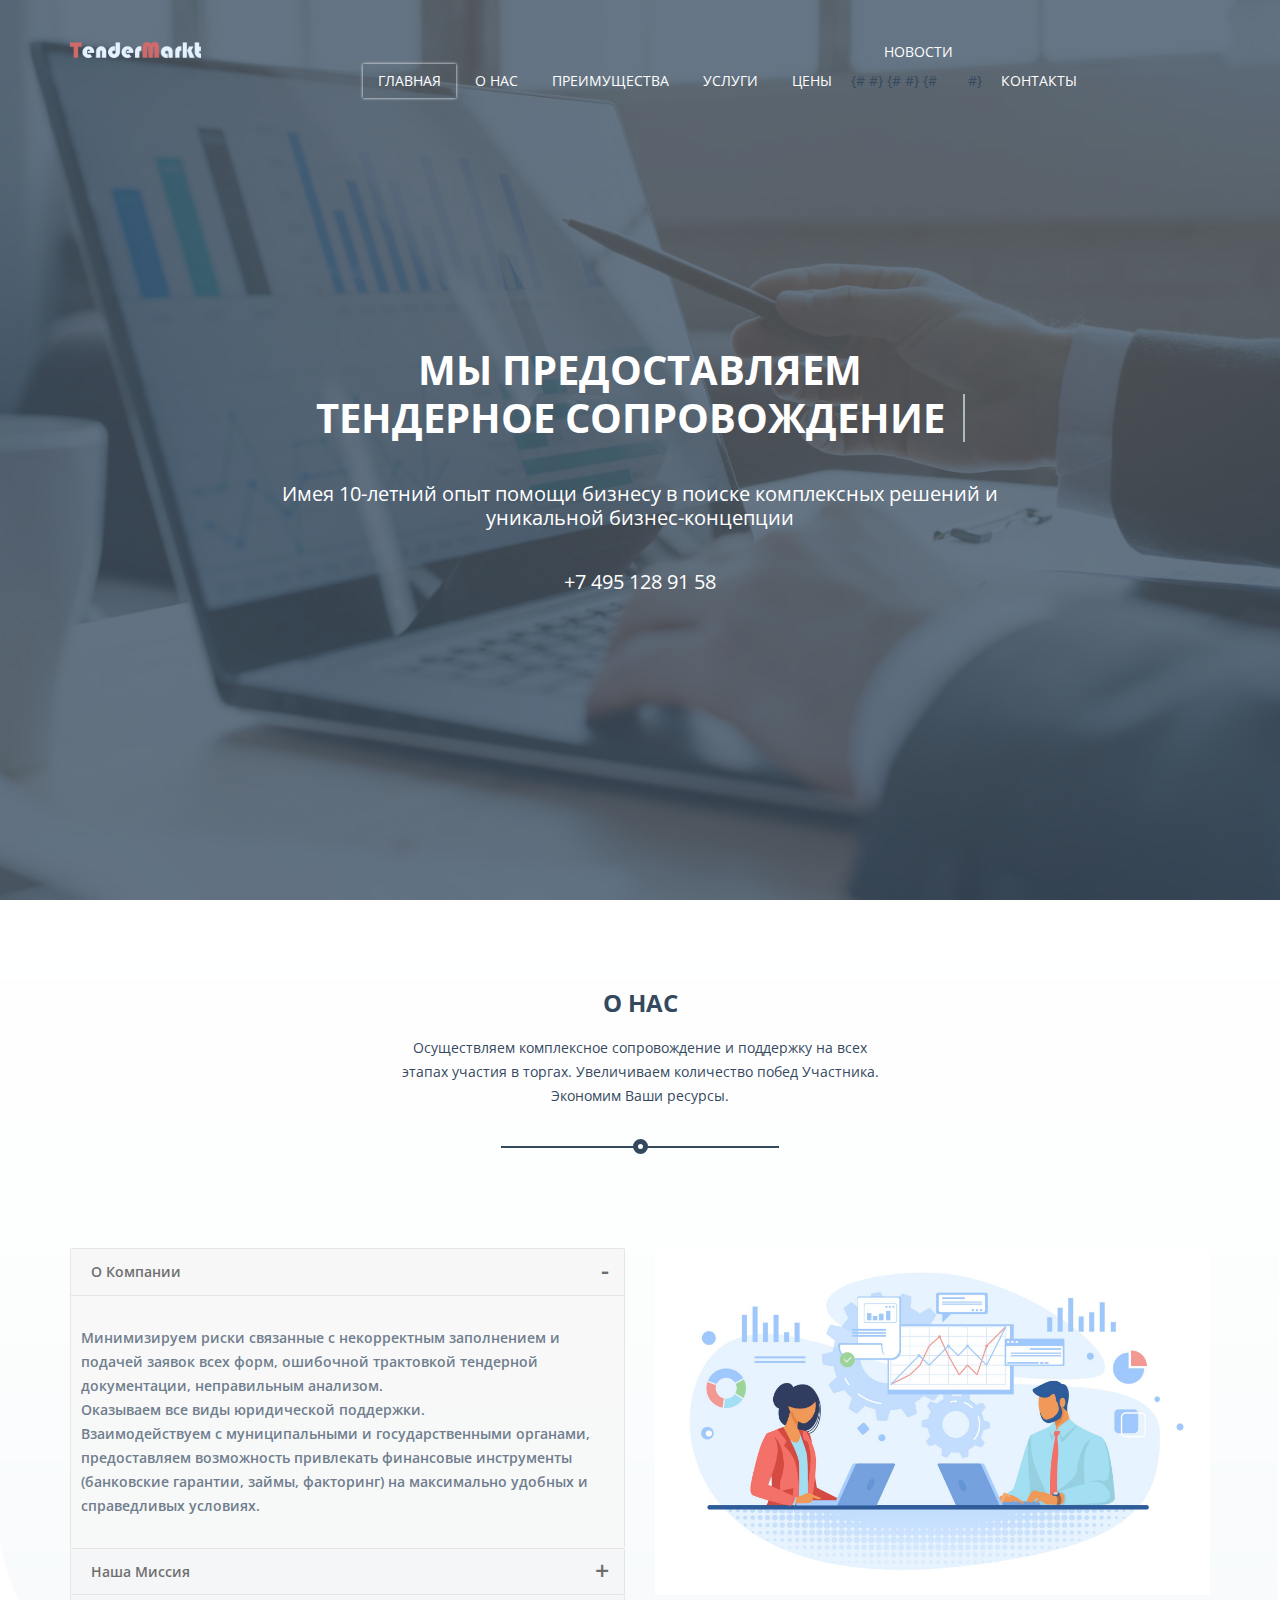
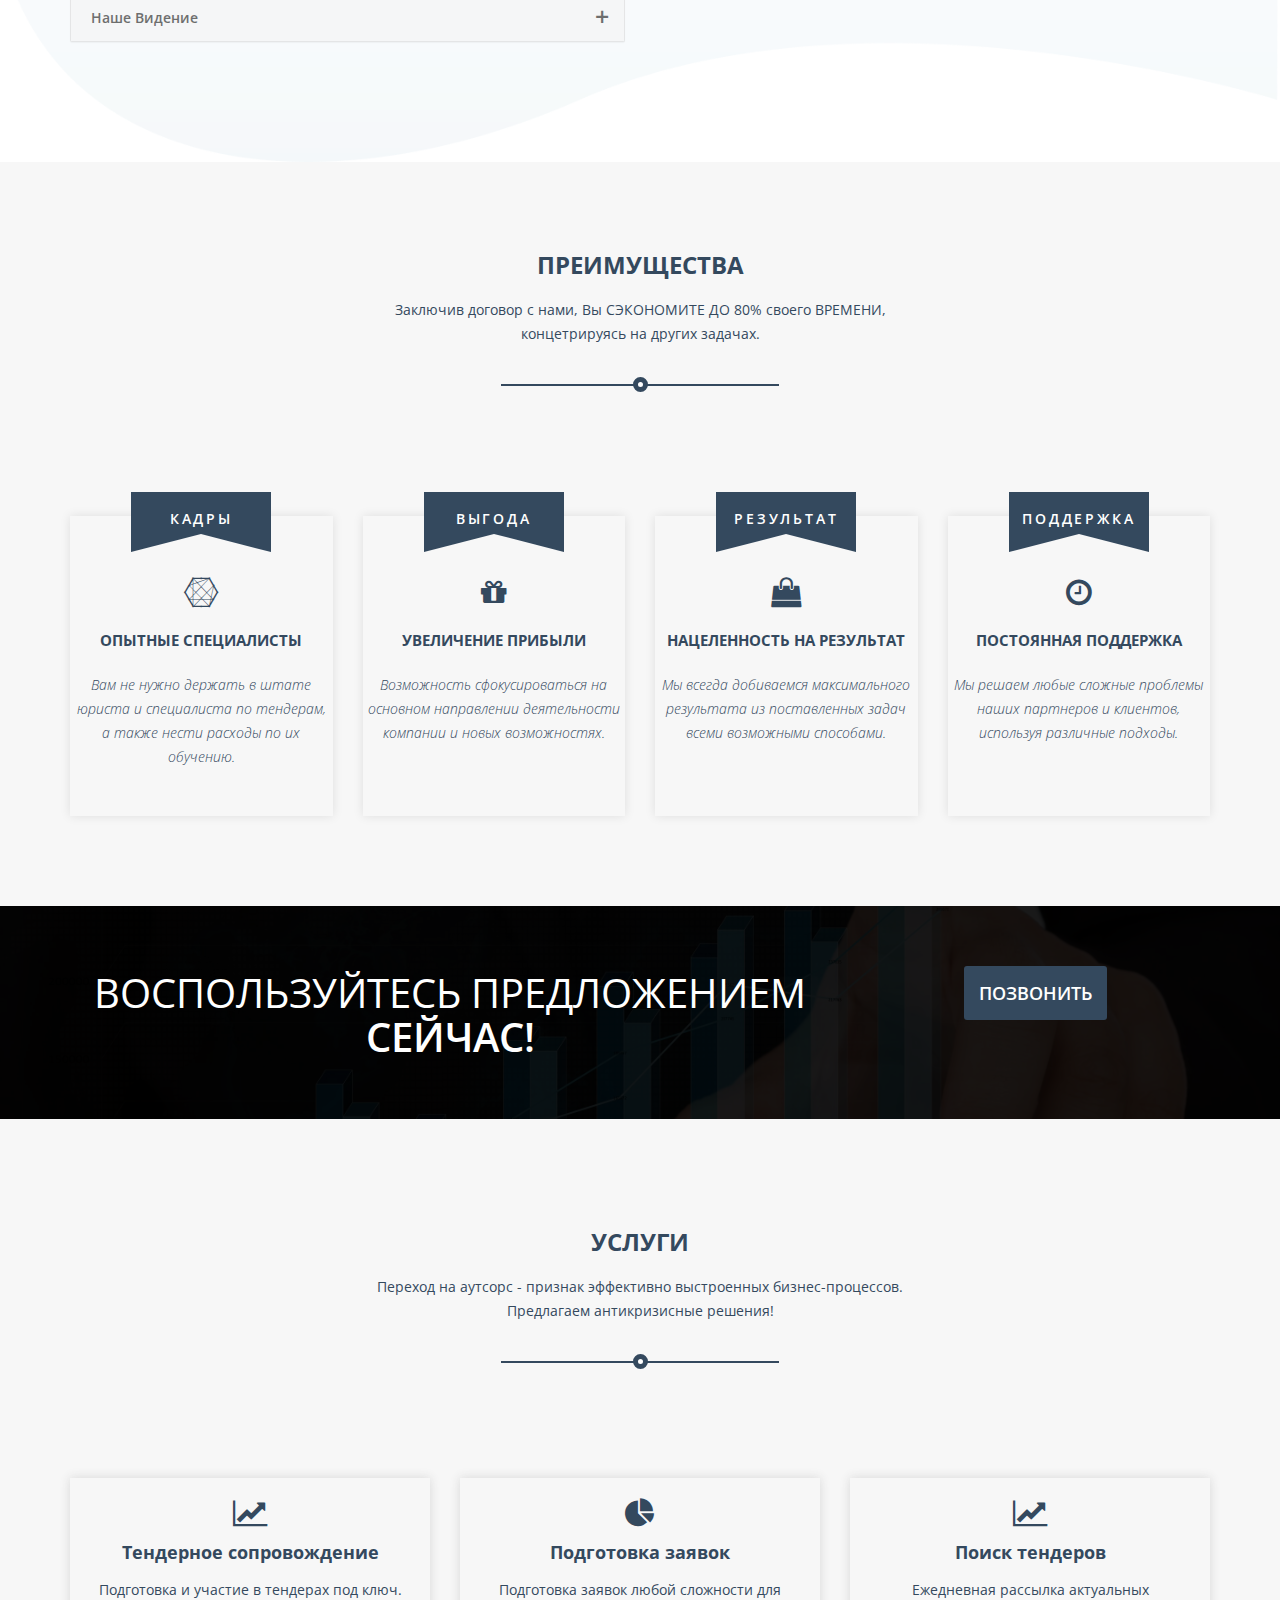
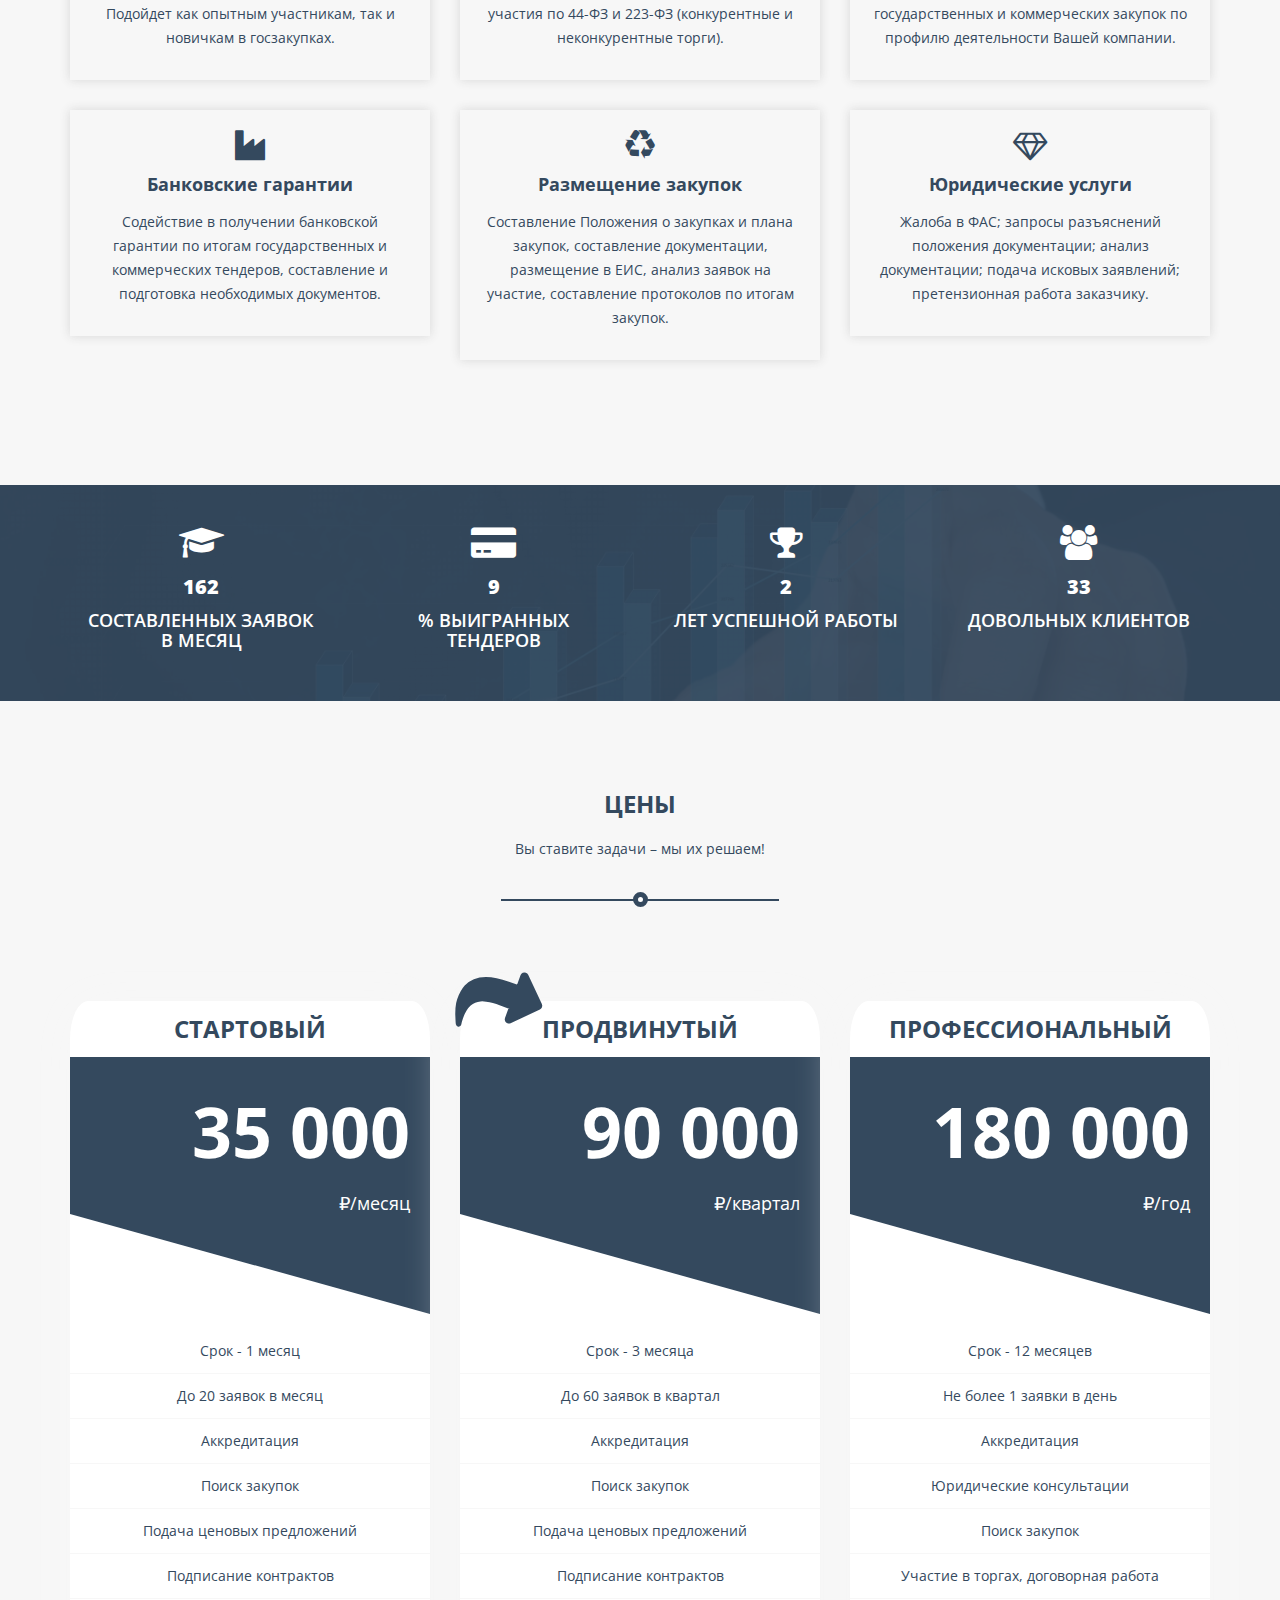
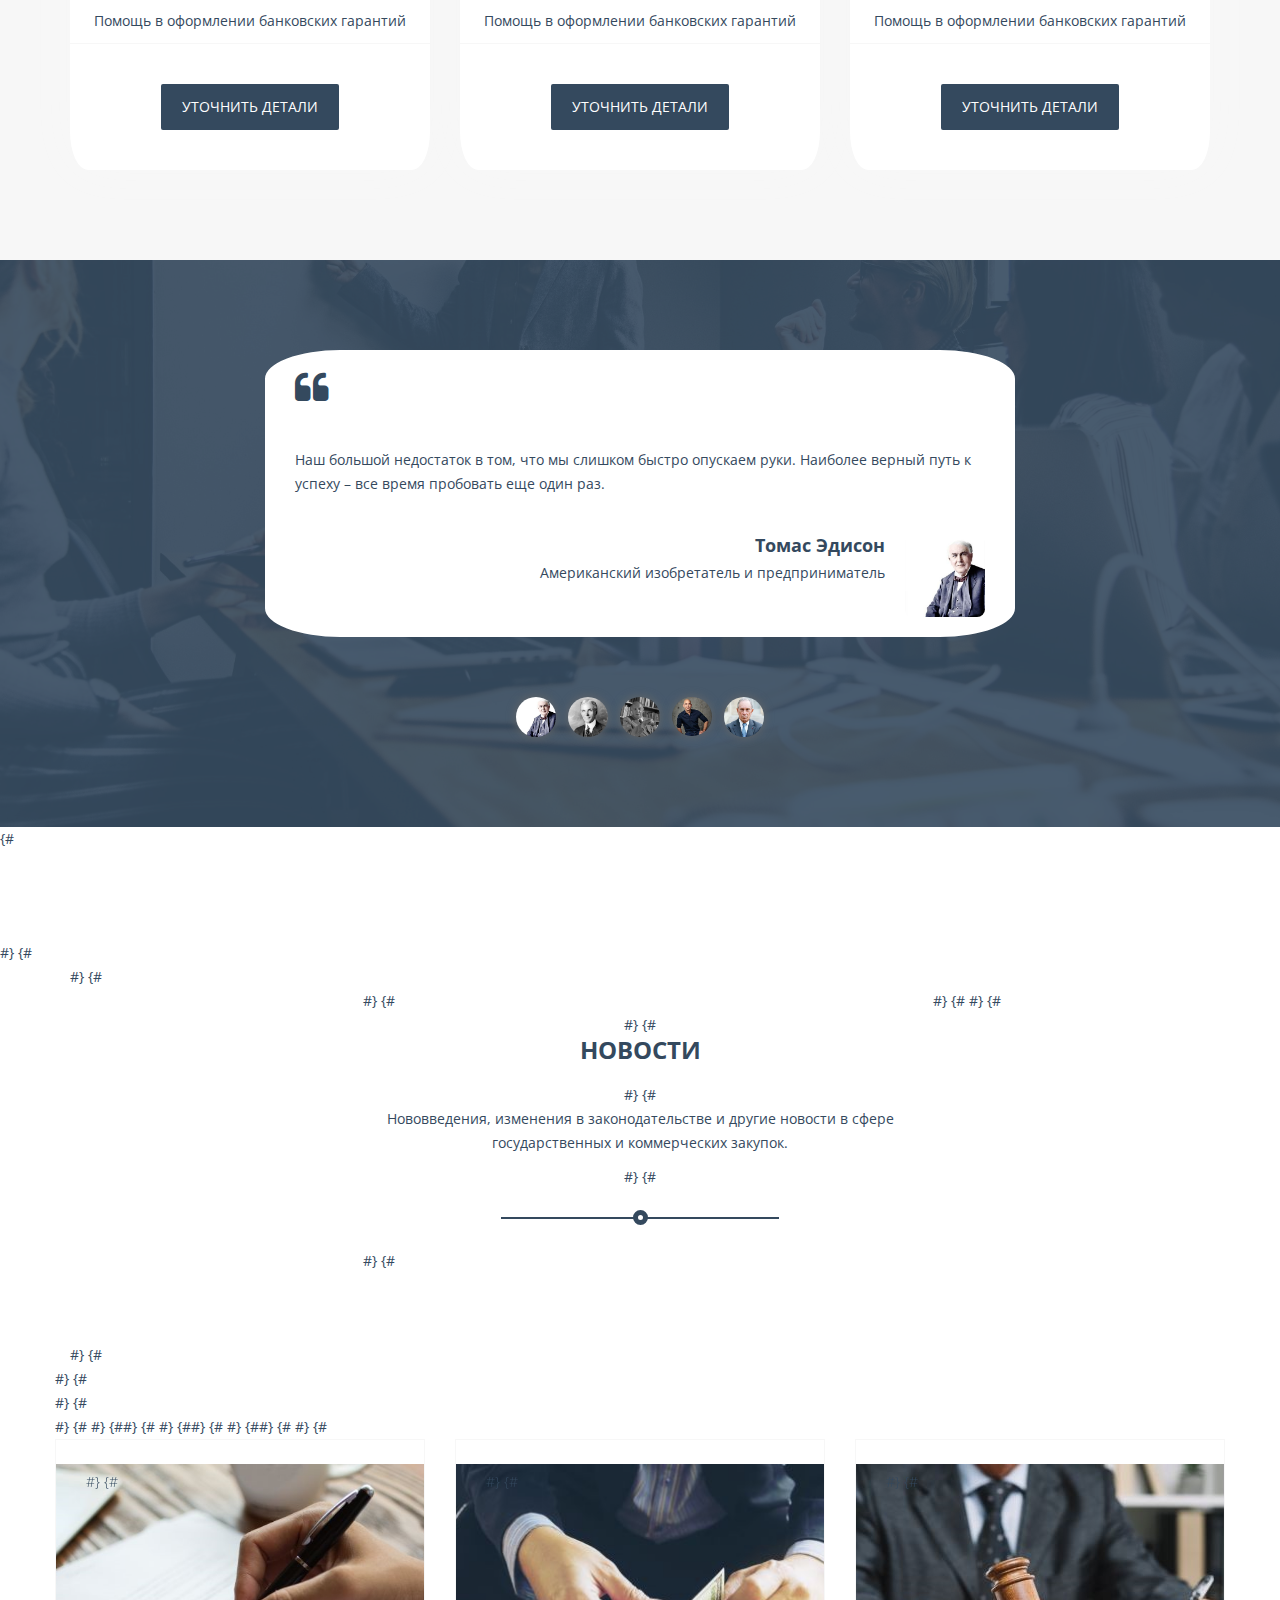
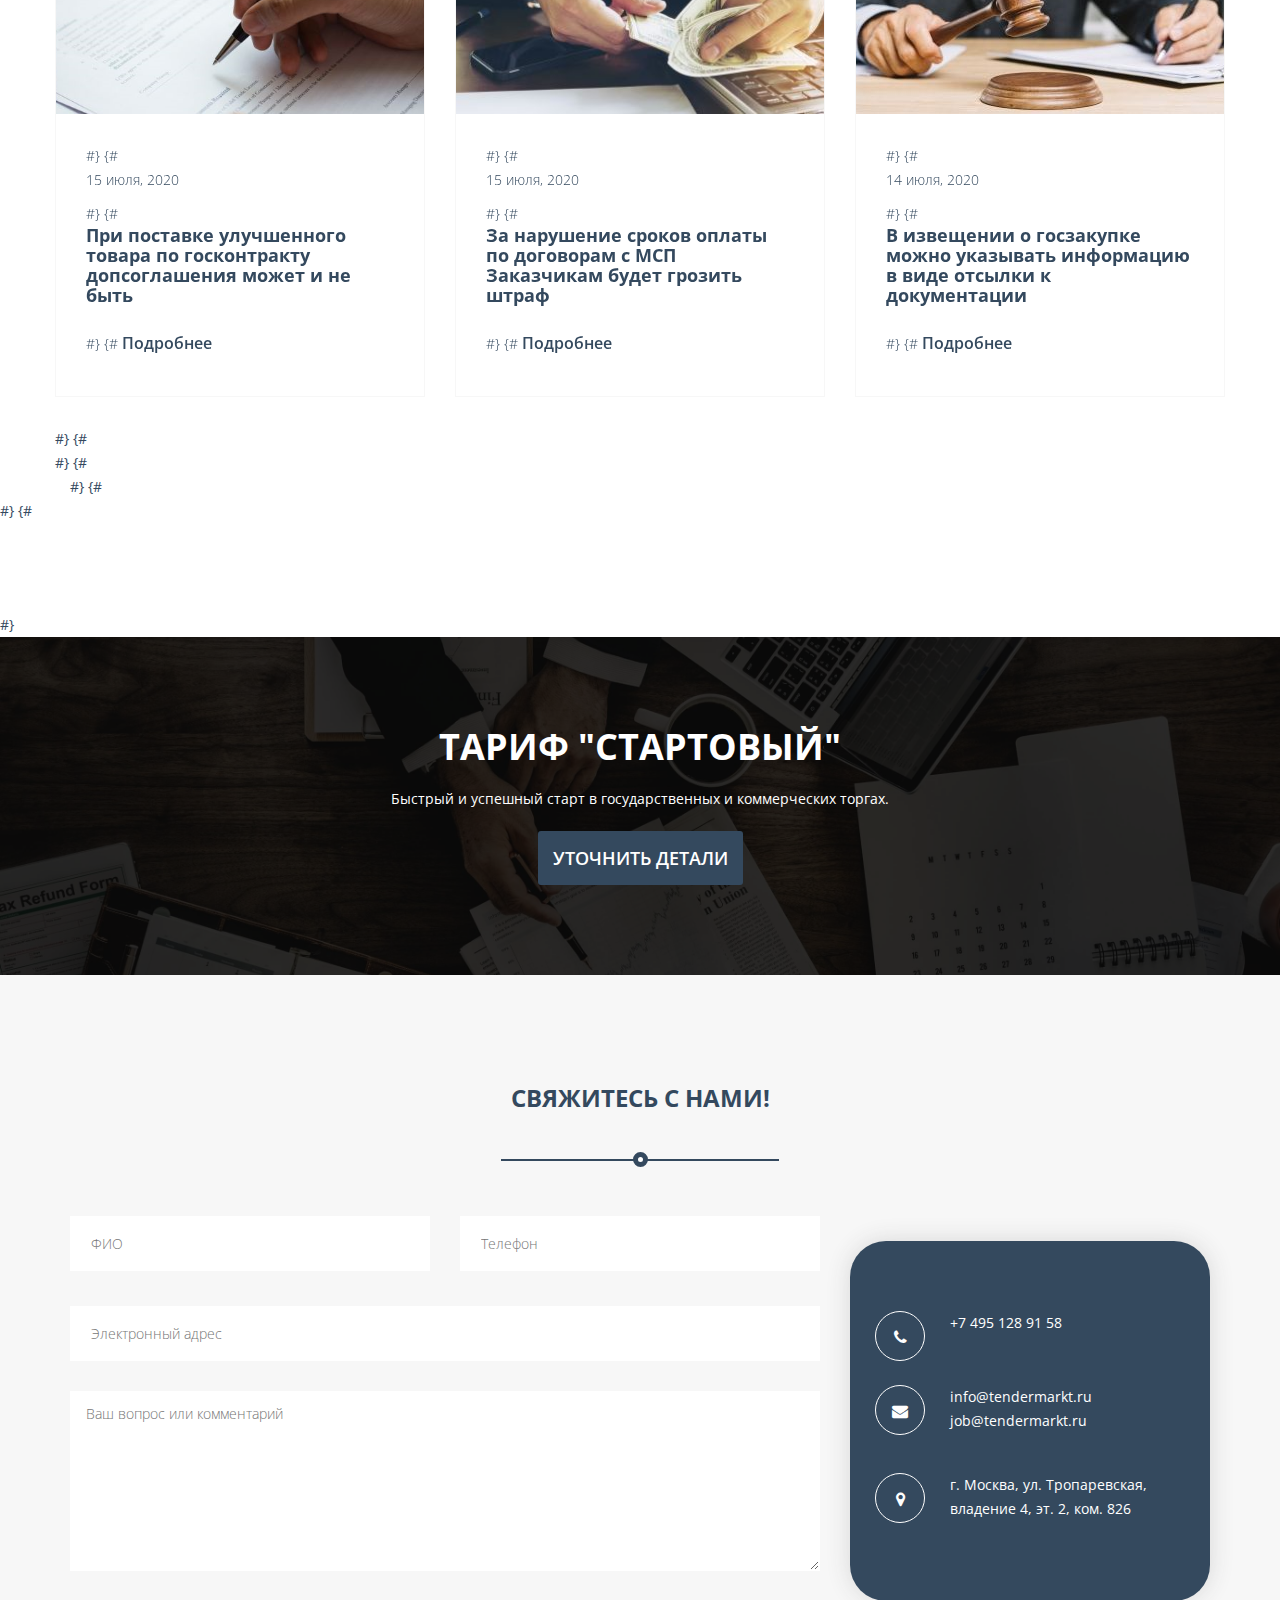
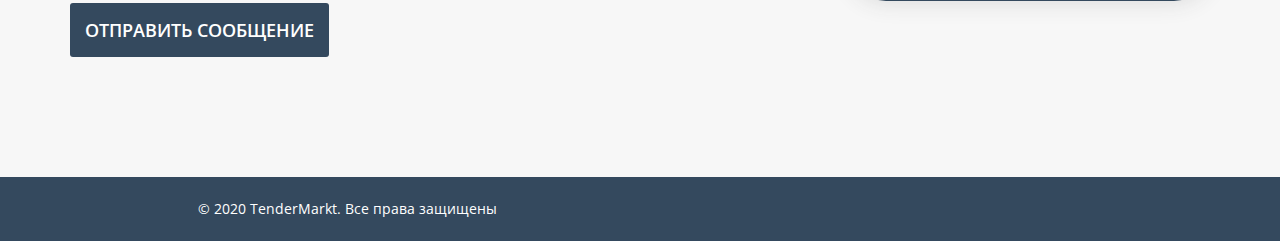
<file: templates/index.html>
<!DOCTYPE html>
<html lang="en">

<head>
    <!-- Meta Tags -->
    <meta charset="utf-8">
    <meta http-equiv="x-ua-compatible" content="ie=edge">
    <meta name="author" content="themeholder">
    <meta name="viewport" content="width=device-width, initial-scale=1, shrink-to-fit=no">

    <!--Page Title -->
    <title>TenderMarkt</title>

    <!--Favicon Icon -->
    <link rel="shortcut icon" type="image/png" href="../static/assets/img/favicon.ico">

    <!-- Stylesheets -->
    <link rel="stylesheet" href="../static/assets/css/magnific-popup.css">
    <link rel="stylesheet" href="../static/assets/css/animate.min.css">
    <link rel="stylesheet" href="../static/assets/css/slicknav.min.css">
    <link rel="stylesheet" href="../static/assets/css/jquery.fancybox.min.css">
    <link rel="stylesheet" href="../static/assets/css/owl.carousel.min.css">
    <link rel="stylesheet" href="../static/assets/css/animatedheadline.css">
    <link rel="stylesheet" href="../static/assets/css/font-awesome.min.css">
    <link rel="stylesheet" href="../static/assets/css/bootstrap.min.css">
    <link rel="stylesheet" href="../static/assets/css/style.css">
    <link rel="stylesheet" href="../static/assets/css/responsive.css">
</head>

<body>

<!--preloader  -->
<div class="preloader-bg">
    <div class="preloader-spinner"></div>
</div>
<!-- spinner -->
<div class="preloader">
    <div class="loader"></div>
</div>
<!--End preloader-->

<!-- Start Header -->
<header class="sticky-header">
    <div class="container">
        <div class="row">
            <div class="col-md-3 col-sm-3">
                <div class="logo">
                    <img src="../static/assets/img/logo.png" alt="Логотип" width="50%">
                </div>
            </div>
            <div class="col-md-9 col-sm-6">
                <div class="main-menu">
                    <ul id="nav">
                        <li class="sub-menu"><a href="#home" data-scroll-nav="0">Главная</a>
                        </li>
                        <li><a href="#about" data-scroll-nav="1">О нас</a></li>
                        <li><a href="#feature" data-scroll-nav="2">Преимущества</a></li>
                        <li><a href="#service" data-scroll-nav="3">Услуги</a></li>
                        <li><a href="#price" data-scroll-nav="6">Цены</a></li>
                        {#                        <li class="sub-menu"><a href="#" data-scroll-nav="7">Новости</a>#}
                        {#                            <ul>#}
                        {#                                <li><a href="/blog">Все новости</a></li>#}
                        {#<!--                                <li><a href="single-post.html">Single Blog</a></li>-->#}
                        {#                            </ul>#}
                        {#                        </li>#}
                        <li><a href="#contact" data-scroll-nav="8">Контакты</a></li>
                    </ul>
                </div>
            </div>
        </div>
        <div id="mobile-menu"></div>
    </div>
</header>
<!-- /End Header -->

<!-- Start Hero  -->
<div class="hero-area" data-scroll-index="0" id="home">
    <div class="single-hero">
        <div class="hero-wrapper">
            <div class="container">
                <div class="row">
                    <div class="col-md-8 col-md-offset-2">
                        <div class="hero-content">
                            <h1 class="cd-headline clip">Мы предоставляем<br>
                                <span class="cd-words-wrapper">
                                    <b class="is-visible">Тендерное сопровождение</b>
                                    <b>Комплексную поддержку</b>
                                    <b>Юридические услуги</b></span>
                            </h1>
                            <p>Имея 10-летний опыт помощи бизнесу в поиске комплексных решений и уникальной
                                бизнес-концепции</p>
                            <p>+7 495 128 91 58</p>
                        </div>
                    </div>
                </div>
            </div>
        </div>
    </div>
</div>
<!-- /End Hero  -->

<!-- Start About -->
<div class="about-area section-padding" data-scroll-index="1" id="about">
    <div class="container">
        <div class="row pb-70">
            <div class="col-md-6 col-md-offset-3">
                <div class="section-title text-center">
                    <h2>О нас</h2>
                    <p>Осуществляем комплексное сопровождение и поддержку на всех этапах участия в
                        торгах. Увеличиваем количество побед Участника. <br> Экономим Ваши ресурсы.</p>
                </div>
            </div>
        </div>
        <div class="row">
            <div class="col-md-6 col-sm-6">
                <div class="about-content">
                    <div class="service-faq">
                        <div class="panel-group" id="accordion" role="tablist" aria-multiselectable="true">
                            <div class="panel panel-default">
                                <div class="panel-heading" role="tab" id="headingOne">
                                    <h4 class="panel-title">
                                        <a role="button" data-toggle="collapse" data-parent="#accordion"
                                           href="#collapseOne" aria-expanded="true" aria-controls="collapseOne">
                                            О компании
                                        </a>
                                    </h4>
                                </div>
                                <div id="collapseOne" class="panel-collapse collapse in" role="tabpanel"
                                     aria-labelledby="headingOne">
                                    <div class="panel-body">
                                        Минимизируем риски связанные с некорректным заполнением и подачей заявок всех
                                        форм, ошибочной трактовкой тендерной документации, неправильным анализом.
                                        <br>Оказываем все виды юридической поддержки. <br>Взаимодействуем с
                                        муниципальными и государственными органами, предоставляем возможность привлекать
                                        финансовые инструменты (банковские гарантии, займы, факторинг) на максимально
                                        удобных и справедливых условиях.  
                                    </div>
                                </div>
                            </div>
                            <div class="panel panel-default">
                                <div class="panel-heading" role="tab" id="headingTwo">
                                    <h4 class="panel-title">
                                        <a class="collapsed" role="button" data-toggle="collapse"
                                           data-parent="#accordion" href="#collapseTwo" aria-expanded="false"
                                           aria-controls="collapseTwo">
                                            Наша миссия
                                        </a>
                                    </h4>
                                </div>
                                <div id="collapseTwo" class="panel-collapse collapse" role="tabpanel"
                                     aria-labelledby="headingTwo">
                                    <div class="panel-body">
                                        Мы всегда готовы прийти на помощь в выполнении самых сложных задач.
                                        Применить весь свой многолетний опыт и навыки в Вашу пользу.
                                    </div>
                                </div>
                            </div>
                            <div class="panel panel-default">
                                <div class="panel-heading" role="tab" id="headingThree">
                                    <h4 class="panel-title">
                                        <a class="collapsed" role="button" data-toggle="collapse"
                                           data-parent="#accordion" href="#collapseThree" aria-expanded="false"
                                           aria-controls="collapseThree">
                                            Наше видение
                                        </a>
                                    </h4>
                                </div>
                                <div id="collapseThree" class="panel-collapse collapse" role="tabpanel"
                                     aria-labelledby="headingThree">
                                    <div class="panel-body">
                                        Мы выполняем полный цикл закупок. <br>Наши ОБУЧЕННЫЕ СПЕЦИАЛИСТЫ:
                                        <br>- направят перечень тендеров, где вы потенциально сможете выиграть;
                                        <br>- составят перечень документов для участия;
                                        <br>- грамотно оформят Вашу Заявку на участие и подадут её;
                                        <br>- отыграют закупку;
                                        <br>- проследят за результатами, направят вам итоговый протокол;
                                        <br>- в случае победы: напомнят о сумме обеспечения или БГ, предупредят о
                                        преференциях, помогут в получении БГ;
                                        <br>- помогут заключить договор, разместить протокол разногласий, подписать
                                        контракт на площадке.
                                    </div>
                                </div>
                            </div>
                        </div>
                    </div>
                </div>
            </div>
            <div class="col-md-6 col-sm-6">
                <div class="about-img">
                    <img src="../static/assets/img/about-img.jpg" alt="Бизнес-процесс">
                </div>
            </div>
        </div>
    </div>
</div>
<!-- /End  About -->

<!-- Start Feature Area -->
<div class="feature-area section-padding" data-scroll-index="2" id="feature">
    <div class="container">
        <div class="row pb-70">
            <div class="col-md-6 col-md-offset-3">
                <div class="section-title text-center">
                    <h2>Преимущества</h2>
                    <p>Заключив договор с нами, Вы СЭКОНОМИТЕ ДО 80% своего ВРЕМЕНИ, концетрируясь на других
                        задачах.</p>
                </div>
            </div>
        </div>
        <div class="row">
            <!-- single Feature -->
            <div class="col-md-3 col-sm-6">
                <div class="single-feature text-center">
                    <div class="feature-title-box">
                        <span>Кадры</span>
                    </div>
                    <div class="feature-icon">
                        <i class="fa fa-connectdevelop" aria-hidden="true"></i>
                    </div>
                    <div class="feature-content">
                        <h3>Опытные специалисты</h3>
                        <p>Вам не нужно держать в штате юриста и специалиста по тендерам, а также нести расходы по их
                            обучению.</p>
                    </div>
                </div>
            </div>
            <!-- /single Feature -->
            <!-- single Feature -->
            <div class="col-md-3 col-sm-6">
                <div class="single-feature text-center">
                    <div class="feature-title-box">
                        <span>Выгода</span>
                    </div>
                    <div class="feature-icon">
                        <i class="fa fa-gift" aria-hidden="true"></i>
                    </div>
                    <div class="feature-content">
                        <h3>Увеличение прибыли</h3>
                        <p>Возможность сфокусироваться на основном направлении деятельности компании и новых
                            возможностях.</p>
                    </div>
                </div>
            </div>
            <!-- /single Feature -->
            <!-- single Feature -->
            <div class="col-md-3 col-sm-6">
                <div class="single-feature text-center">
                    <div class="feature-title-box">
                        <span>Результат</span>
                    </div>
                    <div class="feature-icon">
                        <i class="fa fa-shopping-bag" aria-hidden="true"></i>
                    </div>
                    <div class="feature-content">
                        <h3>Нацеленность на результат</h3>
                        <p>Мы всегда добиваемся максимального результата из поставленных задач всеми возможными
                            способами.</p>
                    </div>
                </div>
            </div>
            <!-- /single Feature -->
            <!-- single Feature -->
            <div class="col-md-3 col-sm-6">
                <div class="single-feature text-center">
                    <div class="feature-title-box">
                        <span>Поддержка</span>
                    </div>
                    <div class="feature-icon">
                        <i class="fa fa-clock-o" aria-hidden="true"></i>
                    </div>
                    <div class="feature-content">
                        <h3>Постоянная поддержка</h3>
                        <p>Мы решаем любые сложные проблемы наших партнеров и клиентов, используя различные подходы.</p>
                    </div>
                </div>
            </div>
            <!-- /single Feature -->
        </div>
    </div>
</div>
<!-- /End Feature Area -->

<!-- Start Call To Action -->
<div class="col-to-action-area">
    <div class="container">
        <div class="row">
            <div class="col-md-8 col-sm-8">
                <h2>Воспользуйтесь предложением <span>сейчас!</span></h2>
            </div>
            <div class="col-md-4 text-center">
                <a href="#" class="cta-btn">Позвонить</a>
            </div>
        </div>
    </div>
</div>
<!-- /End Call To Action -->

<!-- Start Service Area-->
<div class="service-area section-padding" data-scroll-index="3" id="service">
    <div class="container">
        <div class="row pb-70">
            <div class="col-md-6 col-md-offset-3">
                <div class="section-title text-center">
                    <h2>Услуги</h2>
                    <p>Переход на аутсорс - признак эффективно выстроенных бизнес-процессов.
                        Предлагаем антикризисные решения!</p>
                </div>
            </div>
        </div>
        <div class="row">
            <div class="col-md-4 col-sm-6">
                <div class="service-box">
                    <div class="service-icon">
                        <i class="fa fa-line-chart" aria-hidden="true"></i>
                    </div>
                    <h2>Тендерное сопровождение</h2>
                    <p>Подготовка и участие в тендерах под ключ.
                        Подойдет как опытным участникам, так и новичкам в госзакупках.</p>
                </div>
            </div>
            <div class="col-md-4 col-sm-6">
                <div class="service-box">
                    <div class="service-icon">
                        <i class="fa fa-pie-chart" aria-hidden="true"></i>
                    </div>
                    <h2>Подготовка заявок</h2>
                    <p>Подготовка заявок любой сложности для участия по 44-ФЗ и 223-ФЗ
                        (конкурентные и неконкурентные торги).</p>
                </div>
            </div>
            <div class="col-md-4 col-sm-6">
                <div class="service-box">
                    <div class="service-icon">
                        <i class="fa fa-line-chart" aria-hidden="true"></i>
                    </div>
                    <h2>Поиск тендеров</h2>
                    <p>Ежедневная рассылка актуальных государственных и коммерческих закупок по профилю деятельности
                        Вашей компании.</p>
                </div>
            </div>
            <div class="col-md-4 col-sm-6">
                <div class="service-box">
                    <div class="service-icon">
                        <i class="fa fa-industry" aria-hidden="true"></i>
                    </div>
                    <h2>Банковские гарантии</h2>
                    <p>Содействие в получении банковской гарантии по итогам государственных и коммерческих тендеров,
                        составление и подготовка необходимых документов.</p>
                </div>
            </div>
            <div class="col-md-4 col-sm-6">
                <div class="service-box">
                    <div class="service-icon">
                        <i class="fa fa-recycle" aria-hidden="true"></i>
                    </div>
                    <h2>Размещение закупок</h2>
                    <p>Составление Положения о закупках и плана закупок, составление документации, размещение в ЕИС,
                        анализ заявок на участие, составление протоколов по итогам закупок.</p>
                </div>
            </div>
            <div class="col-md-4 col-sm-6">
                <div class="service-box">
                    <div class="service-icon">
                        <i class="fa fa-diamond" aria-hidden="true"></i>
                    </div>
                    <h2>Юридические услуги</h2>
                    <p>Жалоба в ФАС; запросы разъяснений положения документации; анализ документации; подача исковых
                        заявлений;
                        претензионная работа заказчику.</p>
                </div>
            </div>
        </div>
    </div>
</div>
<!-- /End Service Area-->

<!-- Start Counter -->
<div class="countup-area">
    <div class="container">
        <div class="row">
            <!-- single counter-->
            <div class="col-md-3 col-sm-6">
                <div class="single-counter text-center">
                    <i class="fa fa-graduation-cap" aria-hidden="true"></i>
                    <span class="counter" data-from="0" data-to="1012" data-speed="5000"
                          data-refresh-interval="100"></span>
                    <h2>Составленных заявок в месяц</h2>
                </div>
            </div>
            <!-- single counter-->
            <!-- single counter-->
            <div class="col-md-3 col-sm-6">
                <div class="single-counter text-center">
                    <i class="fa fa-credit-card-alt" aria-hidden="true"></i>
                    <span class="counter" data-from="0" data-to="55" data-speed="5000"
                          data-refresh-interval="50"></span>
                    <h2>% выигранных тендеров</h2>
                </div>
            </div>
            <!-- single counter-->
            <!-- single counter-->
            <div class="col-md-3 col-sm-6">
                <div class="single-counter text-center">
                    <i class="fa fa-trophy" aria-hidden="true"></i>
                    <span class="counter" data-from="0" data-to="10" data-speed="5000"
                          data-refresh-interval="50"></span>
                    <h2>Лет успешной работы</h2>
                </div>
            </div>
            <!-- single counter-->
            <!-- single counter-->
            <div class="col-md-3 col-sm-6">
                <div class="single-counter text-center bdr-none">
                    <i class="fa fa-users" aria-hidden="true"></i>
                    <span class="counter" data-from="0" data-to="209" data-speed="5000"
                          data-refresh-interval="50"></span>
                    <h2>Довольных клиентов</h2>
                </div>
            </div>
            <!-- single counter-->
        </div>
    </div>
</div>
<!-- /End Counter -->

<!-- Start Pricing -->
<div class="pricing-area section-padding" data-scroll-index="6" id="price">
    <div class="container">
        <div class="row pb-70">
            <div class="col-md-6 col-md-offset-3">
                <div class="section-title text-center">
                    <h2>Цены</h2>
                    <p>Вы ставите задачи – мы их решаем!</p>
                </div>
            </div>
        </div>
        <div class="row">
            <!-- single pricing table-->
            <div class="col-md-4">
                <div class="single-pricing-table text-center">
                    <div class="pricing-table-head text-center">
                        <h3>Стартовый</h3>
                    </div>
                    <div class="pricing-table-price">
                        <h1>35 000</h1>
                        <span class="month">₽/месяц</span>
                    </div>
                    <div class="table-list pt-110">
                        <ul>
                            <li>Срок - 1 месяц</li>
                            <li>До 20 заявок в месяц</li>
                            <li>Аккредитация</li>
                            <li>Поиск закупок</li>
                            <li>Подача ценовых предложений</li>
                            <li>Подписание контрактов</li>
                            <li>Помощь в оформлении банковских гарантий</li>
                        </ul>
                    </div>
                    <a href="#" class="pricing-btn">Уточнить детали</a>
                </div>
            </div>
            <!-- /single pricing table-->
            <!-- single pricing table-->
            <div class="col-md-4">
                <div class="single-pricing-table price-tag text-center">
                    <div class="pricing-table-head text-center">
                        <h3>Продвинутый</h3>
                    </div>
                    <div class="pricing-table-price">
                        <h1>90 000</h1>
                        <span class="month">₽/квартал</span>
                    </div>
                    <div class="table-list pt-110">
                        <ul>
                            <li>Срок - 3 месяца</li>
                            <li>До 60 заявок в квартал</li>
                            <li>Аккредитация</li>
                            <li>Поиск закупок</li>
                            <li>Подача ценовых предложений</li>
                            <li>Подписание контрактов</li>
                            <li>Помощь в оформлении банковских гарантий</li>
                        </ul>
                    </div>
                    <a href="#" class="pricing-btn">Уточнить детали</a>
                </div>
            </div>
            <!-- /single pricing table-->
            <!-- single pricing table-->
            <div class="col-md-4">
                <div class="single-pricing-table text-center">
                    <div class="pricing-table-head text-center">
                        <h3>Профессиональный</h3>
                    </div>
                    <div class="pricing-table-price">
                        <h1>180 000</h1>
                        <span class="month">₽/год</span>
                    </div>
                    <div class="table-list pt-110">
                        <ul>
                            <li>Срок - 12 месяцев</li>
                            <li>Не более 1 заявки в день</li>
                            <li>Аккредитация</li>
                            <li>Юридические консультации</li>
                            <li>Поиск закупок</li>
                            <li>Участие в торгах, договорная работа</li>
                            <li>Помощь в оформлении банковских гарантий</li>
                        </ul>
                    </div>
                    <a href="#" class="pricing-btn">Уточнить детали</a>
                </div>
            </div>
            <!-- /single pricing table-->
        </div>
    </div>
</div>
<!-- /End Pricing -->

<!-- Start Testimonial -->

<div class="testimonial-area section-padding">
    <div class="container">
        <div class="row">
            <div class="col-md-8 col-md-offset-2">
                <div class="owl-carousel testimonial-active">
                    <!-- single testimonial-->
                    <div class="single-testimonial" data-hash="three">
                        <div class="client-feedback">
                            <i class="fa fa-quote-left" aria-hidden="true"></i>
                            <p>Наш большой недостаток в том, что мы слишком быстро опускаем руки.
                                Наиболее верный путь к успеху – все время пробовать еще один раз.</p>
                        </div>
                        <div class="client-details text-right">
                            <div class="client-img pull-right">
                                <img src="../static/assets/img/client3.jpg" alt="Томас Эдисон">
                            </div>
                            <div class="client-text pull-right">
                                <h3>Томас Эдисон</h3>
                                <span>Американский изобретатель и предприниматель</span>
                            </div>
                        </div>
                    </div>
                    <!-- single testimonial-->
                    <!-- single testimonial-->
                    <div class="single-testimonial item" data-hash="four">
                        <div class="client-feedback">
                            <i class="fa fa-quote-left" aria-hidden="true"></i>
                            <p>Успешные люди вырываются вперед, используя то время, которые другие тратят впустую.</p>
                        </div>
                        <div class="client-details text-right">
                            <div class="client-img pull-right">
                                <img src="../static/assets/img/client4.jpg" alt="">
                            </div>
                            <div class="client-text pull-right">
                                <h3>Генри Форд</h3>
                                <span>Промышленник, владелец заводов по производству автомобилей</span>
                            </div>
                        </div>
                    </div>
                    <!-- single testimonial-->
                    <!-- single testimonial-->
                    <div class="single-testimonial item" data-hash="five">
                        <div class="client-feedback">
                            <i class="fa fa-quote-left" aria-hidden="true"></i>
                            <p>У истоков каждого успешного предприятия стоит однажды принятое смелое решение.</p>
                        </div>
                        <div class="client-details text-right">
                            <div class="client-img pull-right">
                                <img src="../static/assets/img/client5.jpg" alt="">
                            </div>
                            <div class="client-text pull-right">
                                <h3>Питер Друкер</h3>
                                <span>Учёный, экономист, публицист, педагог, теоретик менеджмента XX века</span>
                            </div>
                        </div>
                    </div>
                    <!-- single testimonial-->
                    <!-- single testimonial-->
                    <div class="single-testimonial" data-hash="six">
                        <div class="client-feedback">
                            <i class="fa fa-quote-left" aria-hidden="true"></i>
                            <p>Я знаю, что если потерплю неудачу, то не буду об этом жалеть. Единственное, о чем стоить
                                сожалеть, это о том, что даже не попробовал.</p>
                        </div>
                        <div class="client-details text-right">
                            <div class="client-img pull-right">
                                <img src="../static/assets/img/client6.jpg" alt="">
                            </div>
                            <div class="client-text pull-right">
                                <h3>Джефф Безос</h3>
                                <span>Предприниматель, основатель и глава Amazon.com</span>
                            </div>
                        </div>
                    </div>
                    <!-- single testimonial-->
                    <!-- single testimonial-->
                    <div class="single-testimonial" data-hash="saven">
                        <div class="client-feedback">
                            <i class="fa fa-quote-left" aria-hidden="true"></i>
                            <p>Предпринимательство — это не просто владение бизнесом.
                                Это способ смотреть на мир, находя возможности там, где другие видят препятствия, и
                                рискуя, когда другие не решаются.</p>
                        </div>
                        <div class="client-details text-right">
                            <div class="client-img pull-right">
                                <img src="../static/assets/img/client7.jpg" alt="">
                            </div>
                            <div class="client-text pull-right">
                                <h3>Майкл Блумберг</h3>
                                <span>Владелец информационного агентства Bloomberg</span>
                            </div>
                        </div>
                    </div>
                    <!-- single testimonial-->
                </div>
                <!-- Testimonial menu-->
                <div class="testimonial-menu text-center">
                    <a class="button secondary url" href="#three">
                        <img src="../static/assets/img/client3.jpg" alt="">
                    </a>
                    <a class="button secondary url" href="#four">
                        <img src="../static/assets/img/client4.jpg" alt="">
                    </a>
                    <a class="button secondary url" href="#five">
                        <img src="../static/assets/img/client5.jpg" alt="">
                    </a>
                    <a class="button secondary url" href="#six">
                        <img src="../static/assets/img/client6.jpg" alt="">
                    </a>
                    <a class="button secondary url" href="#saven">
                        <img src="../static/assets/img/client7.jpg" alt="">
                    </a>
                </div>
                <!-- Testimonial menu-->
            </div>
        </div>
    </div>
</div>

<!-- /End Testimonial -->

<!--  Blog Area -->
{#<div class="blog-area section-padding" data-scroll-index="7">#}
{#    <div class="container">#}
{#        <div class="row pb-70">#}
{#            <div class="col-md-6 col-md-offset-3">#}
{#                <div class="section-title text-center">#}
{#                    <h2>Новости</h2>#}
{#                    <p>Нововведения, изменения в законодательстве и другие новости в сфере государственных и коммерческих закупок.</p>#}
{#                </div>#}
{#            </div>#}
{#        </div>#}
{#        <div class="row">#}
{#            <div class="col-12">#}
{#                <div class="blog-carousel-active owl-carousel">#}
{#                    <a href="single-post.html" class="single-blog-box">#}
{#                        <div class="blog-thumb-wrapper blog-bg0"></div>#}
{#                        <p class="blog-meta">15 июля, 2020</p>#}
{#                        <h4>При поставке улучшенного товара по госконтракту допсоглашения может и не быть</h4>#}
{#                        <span class="blog-read-more">Подробнее</span></a>#}
{##}
{#                    <a href="two-post.html" class="single-blog-box">#}
{#                        <div class="blog-thumb-wrapper blog-bg1"></div>#}
{#                        <p class="blog-meta">15 июля, 2020</p>#}
{#                        <h4>За нарушение сроков оплаты по договорам с МСП Заказчикам будет грозить штраф</h4>#}
{#                        <span class="blog-read-more">Подробнее</span></a>#}
{##}
{#                    <a href="three-post.html" class="single-blog-box">#}
{#                        <div class="blog-thumb-wrapper blog-bg2"></div>#}
{#                        <p class="blog-meta">14 июля, 2020</p>#}
{#                        <h4>В извещении о госзакупке можно указывать информацию в виде отсылки к документации</h4>#}
{#                        <span class="blog-read-more">Подробнее</span></a>#}
{##}
{#                    <a href="four-post.html" class="single-blog-box">#}
{#                        <div class="blog-thumb-wrapper blog-bg3"></div>#}
{#                        <p class="blog-meta">10 июля, 2020</p>#}
{#                        <h4>Когда технический сбой будет основанием для включения сведений в РНП по Закону № 44-ФЗ</h4>#}
{#                        <span class="blog-read-more">Подробнее</span></a>#}
{#                </div>#}
{#            </div>#}
{#        </div>#}
{#    </div>#}
{#</div>#}
<!--  /End Blog Area -->

<!--Start Company Logo -->
<div class="product-add-area section-padding text-center">
    <div class="container">
        <div class="row">
            <div class="col-md-8 col-md-offset-2">
                <h1>Тариф "Стартовый"</h1>
                <p>Быстрый и успешный старт в государственных и коммерческих торгах.</p>
                <a href="#" class="cta-btn">Уточнить детали</a>
            </div>
        </div>
    </div>
</div>
<!-- /End Company Logo -->

<!-- Start Contact -->
<div class="contact-area" data-scroll-index="8" id="contact">
    <div class="container">
        <div class="row">
            <div class="col-md-6 col-md-offset-3 text-center">
                <div class="section-title">
                    <h2>Свяжитесь с Нами!</h2>
                </div>
            </div>
        </div>
        <div class="row">
            <div class="col-md-8">
                <div class="contact-area-form">
                    <form action="#" method="post">
                        <div class="row">
                            <div class="col-md-6">
                                <p>
                                    <input type="text" placeholder="ФИО" id="form-name" name="form-name">
                                </p>
                            </div>
                            <div class="col-md-6">
                                <p>
                                    <input type="text" placeholder="Телефон" id="form-phone" name="form-phone">
                                </p>
                            </div>
                        </div>
                        <div class="row">
                            <div class="col-md-12">
                                <p>
                                    <input type="text" placeholder="Электронный адрес" id="form-email" name="form-email"
                                           required>
                                </p>
                            </div>
                        </div>
                        <div class="row">
                            <div class="col-md-12">
                                <p>
                                    <textarea cols="30" rows="10" placeholder="Ваш вопрос или комментарий"
                                              id="form-text" name="form-text"></textarea>
                                </p>
                            </div>
                        </div>
                        <div class="row">
                            <div class="col-md-12">
                                <p>
                                    <input type="submit" value="Отправить сообщение">
                                </p>
                            </div>
                        </div>
                    </form>
                </div>
            </div>

            <div class="col-md-4 col-sm-12 col-xs-12">
                <div class="adtress-info">
                    <div class="single-addreass">
                        <div class="addreass-icon">
                            <i class="fa fa-phone"></i>
                        </div>
                        <div class="addreass-info">
                            <p>+7 495 128 91 58</p>
                        </div>
                    </div>
                    <div class="single-addreass">
                        <div class="addreass-icon">
                            <i class="fa fa-envelope"></i>
                        </div>
                        <div class="addreass-info">
                            <a href="#">info@tendermarkt.ru</a>
                            <a href="#">job@tendermarkt.ru</a>
                        </div>
                    </div>
                    <div class="single-addreass">
                        <div class="addreass-icon">
                            <i class="fa fa-map-marker"></i>
                        </div>
                        <div class="addreass-info">
                            <p> г. Москва, ул. Тропаревская, владение 4, эт. 2, ком. 826</p>
                        </div>
                    </div>
                </div>
            </div>
        </div>
    </div>
</div>
<!-- /End Contact -->

<!-- Start Footer -->
<footer>
    <div class="footer-copyright-arae">
        <div class="container">
            <div class="row">
                <div class="col-md-6">
                    <p>© 2020 TenderMarkt. Все права защищены</p>
                </div>
            </div>
        </div>
    </div>
</footer>
<!-- /End Footer -->

<!-- All JS File-->
<script src="../static/assets/js/jquery.min.js"></script>
<script src="../static/assets/js/bootstrap.min.js"></script>
<script src="../static/assets/js/scrollIt.min.js"></script>
<script src="../static/assets/js/jquery.magnific-popup.min.js"></script>
<script src="../static/assets/js/animatedheadline.js"></script>
<script src="../static/assets/js/isotope.pkgd.min.js"></script>
<script src="../static/assets/js/popper.min.js"></script>
<script src="../static/assets/js/jquery.countTo.js"></script>
<script src="../static/assets/js/owl.carousel.min.js"></script>
<script src="../static/assets/js/jquery.fancybox.min.js"></script>
<script src="../static/assets/js/jquery.slicknav.min.js"></script>
<script src="../static/assets/js/smooth-scroll.js"></script>
<script src="../static/assets/js/main.js"></script>
</body>

</html>
</file>
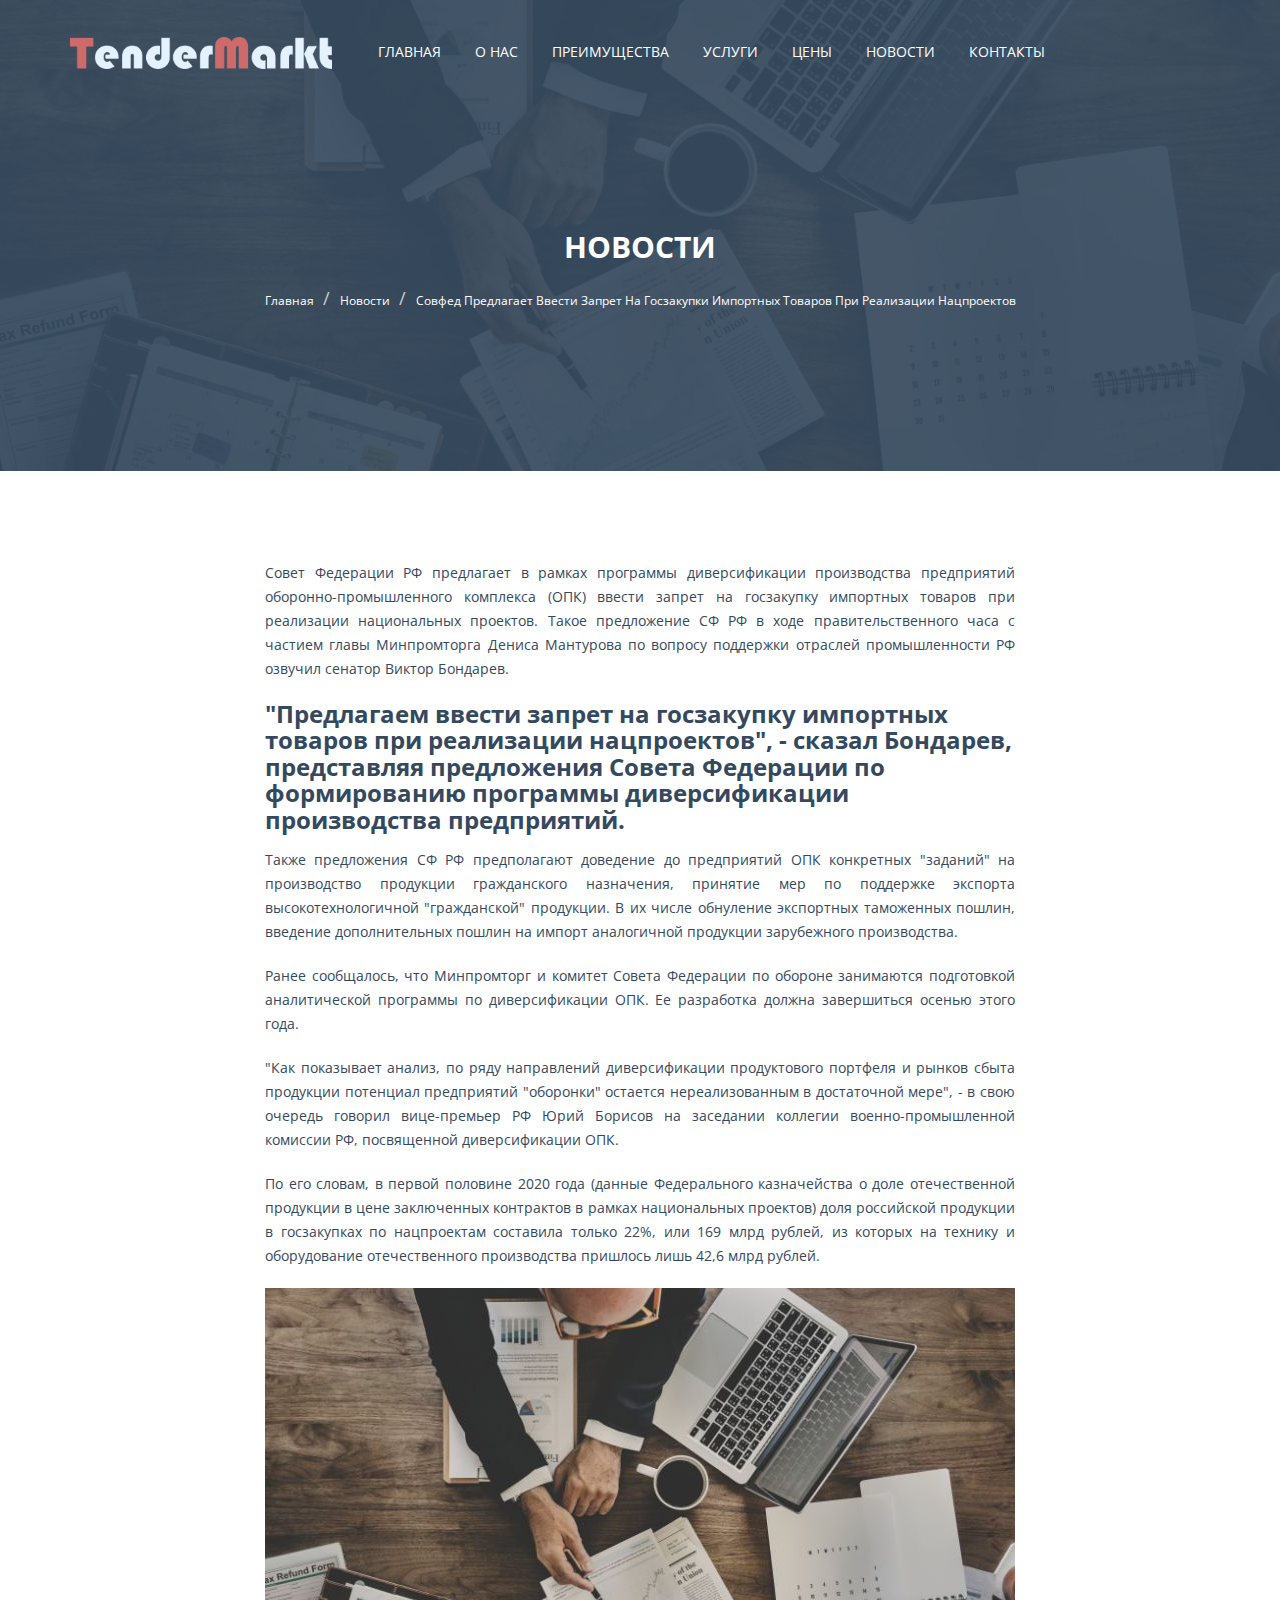
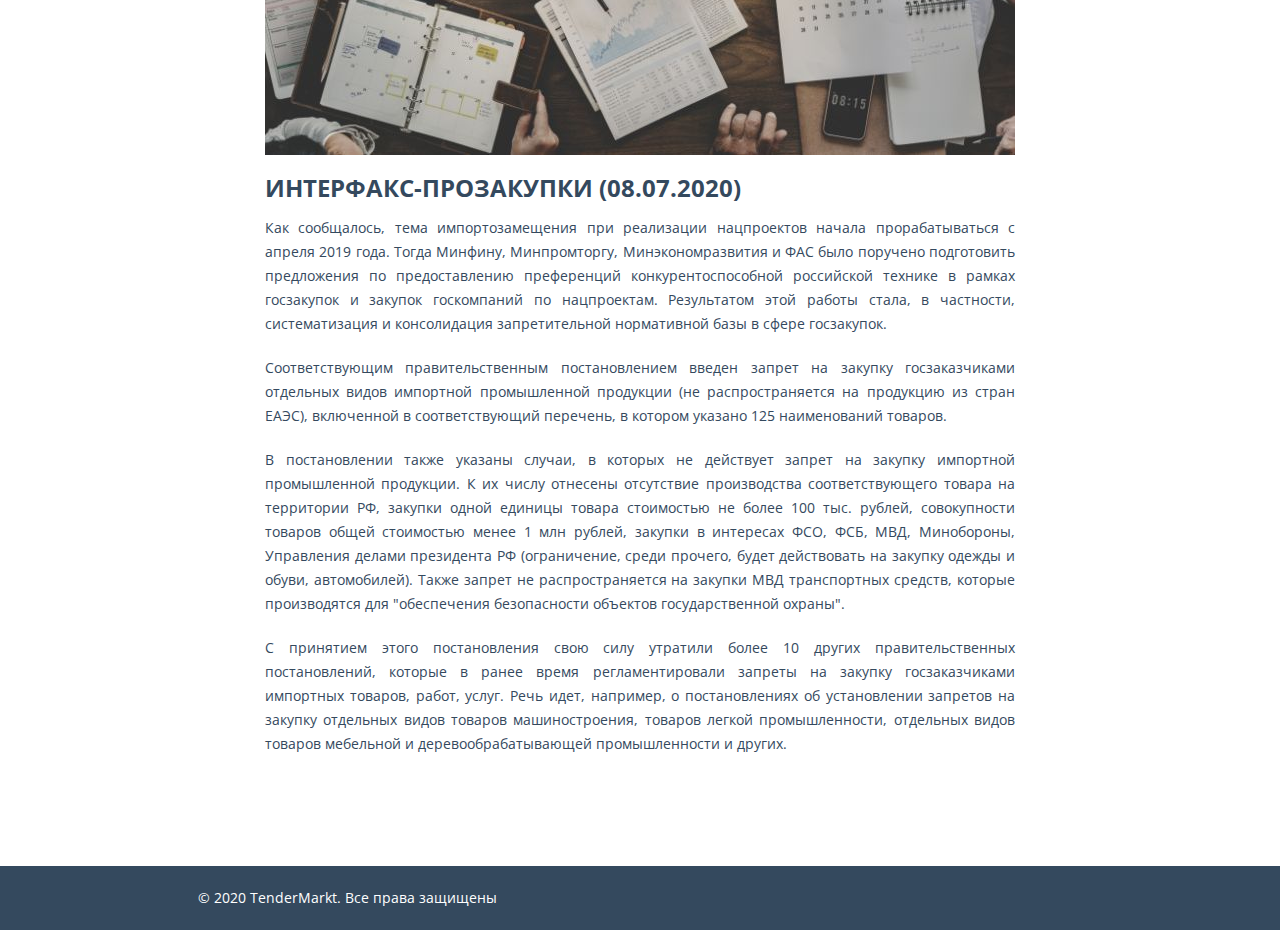
<file: templates/five-post.html>
<!DOCTYPE html>
<html lang="en">

<head>
    <!-- Meta Tags -->
    <meta charset="utf-8">
    <meta http-equiv="x-ua-compatible" content="ie=edge">
    <meta name="author" content="themeholder">
    <meta name="viewport" content="width=device-width, initial-scale=1, shrink-to-fit=no">

    <!--Page Title -->
    <title>TenderMarkt</title>

    <!--Favicon Icon -->
    <link rel="shortcut icon" type="image/png" href="../static/assets/img/favicon.ico">

    <!-- Stylesheets -->
    <link rel="stylesheet" href="../static/assets/css/magnific-popup.css">
    <link rel="stylesheet" href="../static/assets/css/animate.min.css">
    <link rel="stylesheet" href="../static/assets/css/slicknav.min.css">
    <link rel="stylesheet" href="../static/assets/css/jquery.fancybox.min.css">
    <link rel="stylesheet" href="../static/assets/css/owl.carousel.min.css">
    <link rel="stylesheet" href="../static/assets/css/animatedheadline.css">
    <link rel="stylesheet" href="../static/assets/css/font-awesome.min.css">
    <link rel="stylesheet" href="../static/assets/css/bootstrap.min.css">
    <link rel="stylesheet" href="../static/assets/css/style.css">
    <link rel="stylesheet" href="../static/assets/css/responsive.css">
</head>

<body>

    <!--preloader  -->
    <div class="preloader-bg">
        <div class="preloader-spinner"></div>
    </div>
    <!-- spinner -->
    <div class="preloader">
        <div class="loader"></div>
    </div>
    <!--End preloader-->

    <!-- Start Header -->
    <header class="sticky-header">
        <div class="container">
            <div class="row">
                <div class="col-md-3 col-sm-3">
                    <div class="logo">
                        <a href="index.html">
                            <img src="../static/assets/img/logo.png" alt="">
                        </a>
                    </div>
                </div>
                <div class="col-md-9 col-sm-6">
                    <div class="main-menu">
                        <ul id="nav">
                            <li><a href="index.html#home">Главная</a></li>
                            <li><a href="index.html#about">О нас</a></li>
                            <li><a href="index.html#feature">Преимущества</a></li>
                            <li><a href="index.html#service">Услуги</a></li>
                            <li><a href="index.html#price">Цены</a></li>
                            <li class="sub-menu"><a href="blog.html">Новости</a>
                                <ul>
                                    <li><a href="blog.html">Все новости</a></li>
<!--                                    <li><a href="single-post.html">Single Blog</a></li>-->
                                </ul>
                            </li>
                            <li><a href="index.html#contact">Контакты</a></li>
                        </ul>

                    </div>
                </div>
            </div>
            <div id="mobile-menu"></div>
        </div>
    </header>
    <!-- /End Header -->

    <!-- breadcrumb Hero  -->
    <div class="breadcrumb-area">
        <div class="container">
            <div class="row">
                <div class="col-md-12">
                    <div class="breadcrumb-content">
                        <h2>Новости</h2>
                        <ul class="breadcrumb">
                            <li><a href="#">Главная</a></li>
                            <li><a href="#">Новости</a></li>
                            <li><a href="#">Совфед предлагает ввести запрет на госзакупки импортных товаров при реализации нацпроектов</a></li>
                        </ul>
                    </div>
                </div>
            </div>
        </div>
    </div>
    <!-- /breadcrumb Hero  -->

    <!-- single blog  -->
    <div class="section-padding">
        <div class="container">
            <div class="row">
                <div class="col-md-8 col-md-offset-2">
                    <div class="entry-content">
                        <p>Совет Федерации РФ предлагает в рамках программы диверсификации производства предприятий
                            оборонно-промышленного комплекса (ОПК) ввести запрет на госзакупку импортных товаров при
                            реализации национальных проектов. Такое предложение СФ РФ в ходе правительственного часа с
                            частием главы Минпромторга Дениса Мантурова по вопросу поддержки отраслей промышленности РФ
                            озвучил сенатор Виктор Бондарев.</p>
                        <h3>"Предлагаем ввести запрет на госзакупку импортных товаров при реализации нацпроектов", - сказал Бондарев,
                            представляя предложения Совета Федерации по формированию программы диверсификации производства предприятий.</h3>
                        <p>Также предложения СФ РФ предполагают доведение до предприятий ОПК конкретных "заданий" на производство продукции
                            гражданского назначения, принятие мер по поддержке экспорта высокотехнологичной "гражданской" продукции.
                            В их числе обнуление экспортных таможенных пошлин, введение дополнительных пошлин на импорт аналогичной продукции
                            зарубежного производства.</p>
                        <p>Ранее сообщалось, что Минпромторг и комитет Совета Федерации по обороне занимаются подготовкой аналитической программы по диверсификации ОПК. Ее разработка должна завершиться осенью этого года.</p>
                        <p>"Как показывает анализ, по ряду направлений диверсификации продуктового портфеля и рынков сбыта продукции потенциал предприятий "оборонки" остается нереализованным в достаточной мере", - в свою очередь говорил вице-премьер РФ Юрий Борисов на заседании коллегии военно-промышленной комиссии РФ, посвященной диверсификации ОПК.</p>
                        <p>По его словам, в первой половине 2020 года (данные Федерального казначейства о доле отечественной продукции в цене заключенных контрактов в рамках национальных проектов) доля российской продукции в госзакупках по нацпроектам составила только 22%, или 169 млрд рублей, из которых на технику и оборудование отечественного производства пришлось лишь 42,6 млрд рублей.</p>
                        <p><img src="../static/assets/img/blog4.jpg" alt=""></p>
                        <h3>ИНТЕРФАКС-ПРОЗАКУПКИ (08.07.2020)</h3>
                        <p>Как сообщалось, тема импортозамещения при реализации нацпроектов начала прорабатываться с апреля 2019 года. Тогда Минфину, Минпромторгу, Минэкономразвития и ФАС было поручено подготовить предложения по предоставлению преференций конкурентоспособной российской технике в рамках госзакупок и закупок госкомпаний по нацпроектам. Результатом этой работы стала, в частности, систематизация и консолидация запретительной нормативной базы в сфере госзакупок.</p>
                        <p>Соответствующим правительственным постановлением введен запрет на закупку госзаказчиками отдельных видов импортной промышленной продукции (не распространяется на продукцию из стран ЕАЭС), включенной в соответствующий перечень, в котором указано 125 наименований товаров.</p>
                        <p>В постановлении также указаны случаи, в которых не действует запрет на закупку импортной промышленной продукции. К их числу отнесены отсутствие производства соответствующего товара на территории РФ, закупки одной единицы товара стоимостью не более 100 тыс. рублей, совокупности товаров общей стоимостью менее 1 млн рублей, закупки в интересах ФСО, ФСБ, МВД, Минобороны, Управления делами президента РФ (ограничение, среди прочего, будет действовать на закупку одежды и обуви, автомобилей). Также запрет не распространяется на закупки МВД транспортных средств, которые производятся для "обеспечения безопасности объектов государственной охраны".</p>
                        <p>С принятием этого постановления свою силу утратили более 10 других правительственных постановлений, которые в ранее время регламентировали запреты на закупку госзаказчиками импортных товаров, работ, услуг. Речь идет, например, о постановлениях об установлении запретов на закупку отдельных видов товаров машиностроения, товаров легкой промышленности, отдельных видов товаров мебельной и деревообрабатывающей промышленности и других.</p>
                    </div>
                </div>
            </div>
        </div>
    </div>
    <!-- /End single blog  -->

    <!-- Start Footer -->
    <footer>
        <div class="footer-copyright-arae">
            <div class="container">
                <div class="row">
                    <div class="col-md-6">
                        <p>© 2020 TenderMarkt. Все права защищены</p>
                    </div>
                </div>
            </div>
        </div>
    </footer>
    <!-- /End Footer -->

    <!-- All JS File-->
    <script src="../static/assets/js/jquery.min.js"></script>
    <script src="../static/assets/js/bootstrap.min.js"></script>
    <script src="../static/assets/js/scrollIt.min.js"></script>
    <script src="../static/assets/js/jquery.magnific-popup.min.js"></script>
    <script src="../static/assets/js/animatedheadline.js"></script>
    <script src="../static/assets/js/isotope.pkgd.min.js"></script>
    <script src="../static/assets/js/popper.min.js"></script>
    <script src="../static/assets/js/jquery.countTo.js"></script>
    <script src="../static/assets/js/owl.carousel.min.js"></script>
    <script src="../static/assets/js/jquery.fancybox.min.js"></script>
    <script src="../static/assets/js/jquery.slicknav.min.js"></script>
    <script src="../static/assets/js/smooth-scroll.js"></script>
    <script src="../static/assets/js/main.js"></script>
</body>

</html>
</file>
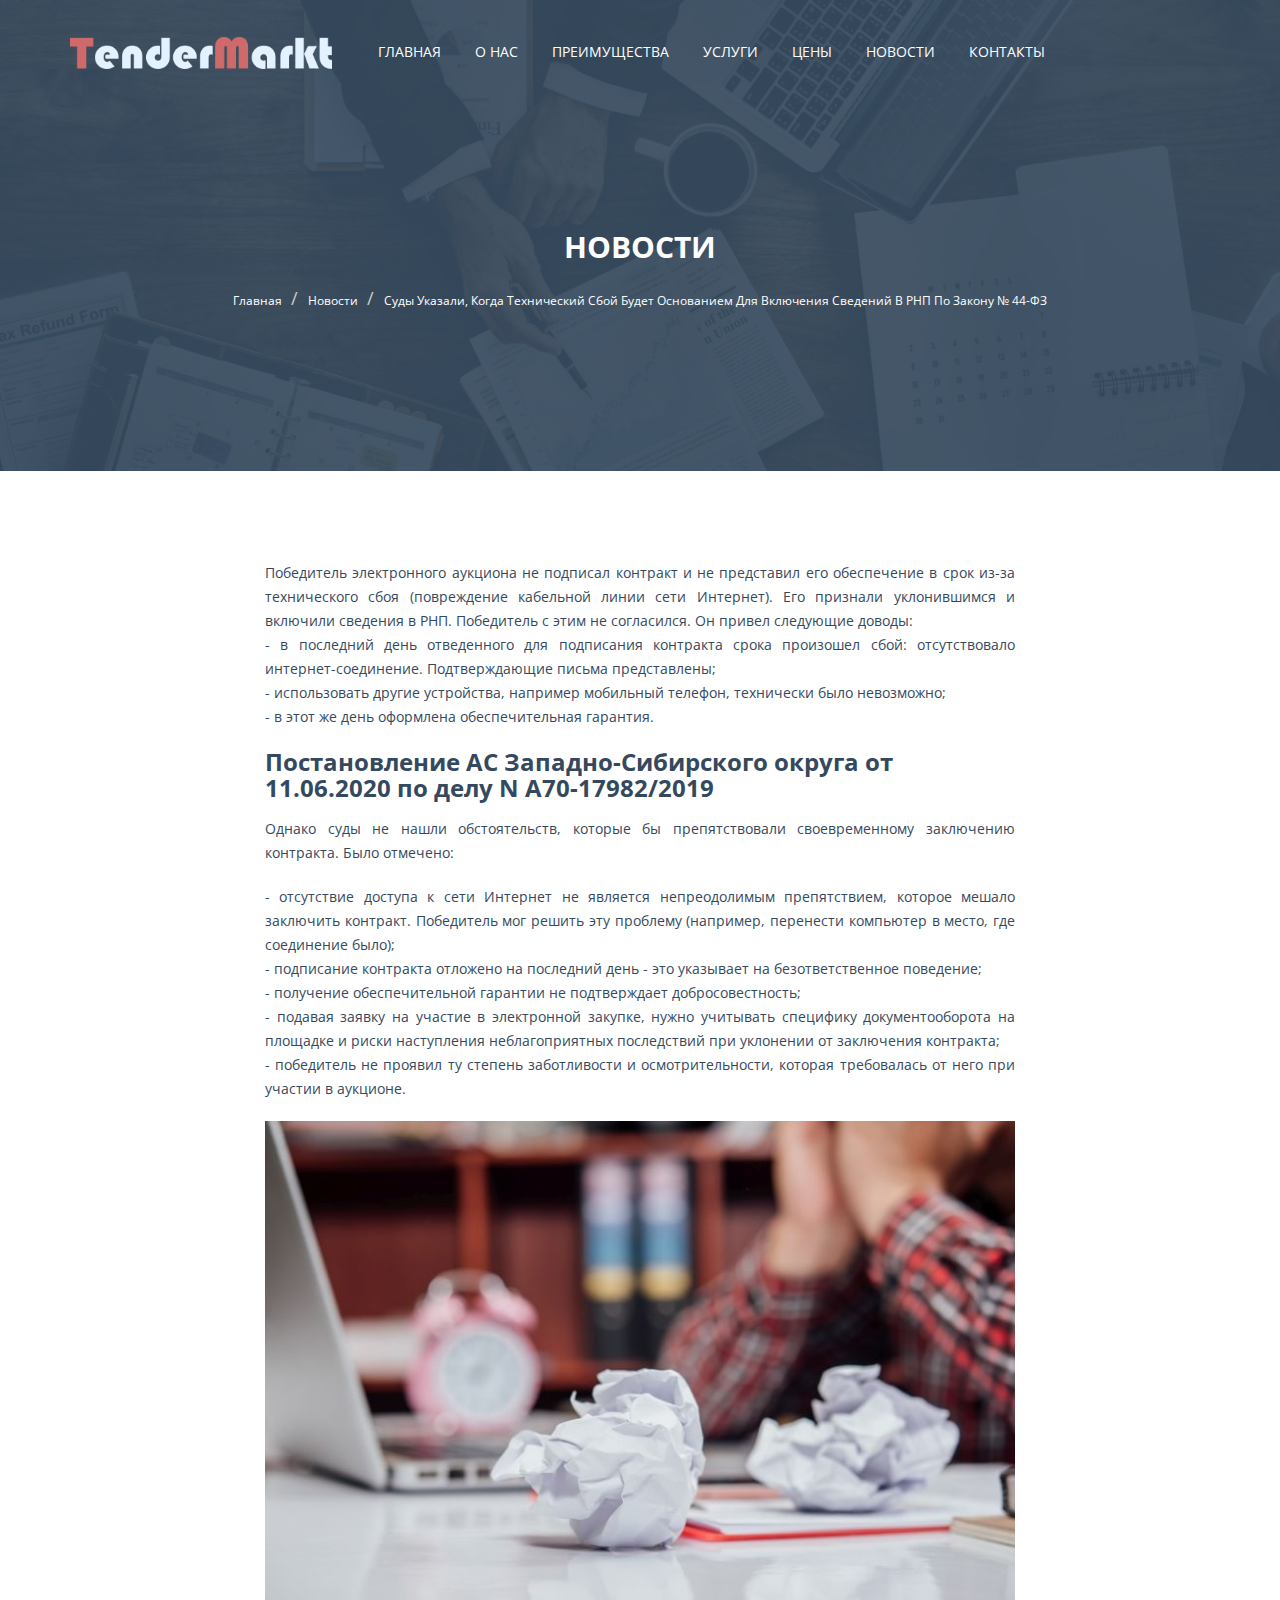
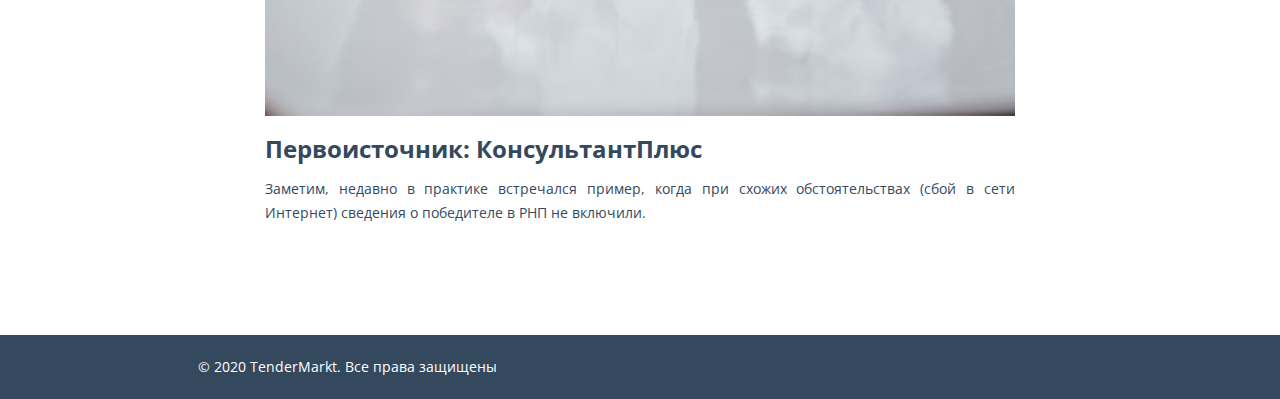
<file: templates/four-post.html>
<!DOCTYPE html>
<html lang="en">

<head>
    <!-- Meta Tags -->
    <meta charset="utf-8">
    <meta http-equiv="x-ua-compatible" content="ie=edge">
    <meta name="author" content="themeholder">
    <meta name="viewport" content="width=device-width, initial-scale=1, shrink-to-fit=no">

    <!--Page Title -->
    <title>TenderMarkt</title>

    <!--Favicon Icon -->
    <link rel="shortcut icon" type="image/png" href="../static/assets/img/favicon.ico">

    <!-- Stylesheets -->
    <link rel="stylesheet" href="../static/assets/css/magnific-popup.css">
    <link rel="stylesheet" href="../static/assets/css/animate.min.css">
    <link rel="stylesheet" href="../static/assets/css/slicknav.min.css">
    <link rel="stylesheet" href="../static/assets/css/jquery.fancybox.min.css">
    <link rel="stylesheet" href="../static/assets/css/owl.carousel.min.css">
    <link rel="stylesheet" href="../static/assets/css/animatedheadline.css">
    <link rel="stylesheet" href="../static/assets/css/font-awesome.min.css">
    <link rel="stylesheet" href="../static/assets/css/bootstrap.min.css">
    <link rel="stylesheet" href="../static/assets/css/style.css">
    <link rel="stylesheet" href="../static/assets/css/responsive.css">
</head>

<body>

    <!--preloader  -->
    <div class="preloader-bg">
        <div class="preloader-spinner"></div>
    </div>
    <!-- spinner -->
    <div class="preloader">
        <div class="loader"></div>
    </div>
    <!--End preloader-->

    <!-- Start Header -->
    <header class="sticky-header">
        <div class="container">
            <div class="row">
                <div class="col-md-3 col-sm-3">
                    <div class="logo">
                        <a href="index.html">
                            <img src="../static/assets/img/logo.png" alt="">
                        </a>
                    </div>
                </div>
                <div class="col-md-9 col-sm-6">
                    <div class="main-menu">
                        <ul id="nav">
                            <li><a href="index.html#home">Главная</a></li>
                            <li><a href="index.html#about">О нас</a></li>
                            <li><a href="index.html#feature">Преимущества</a></li>
                            <li><a href="index.html#service">Услуги</a></li>
                            <li><a href="index.html#price">Цены</a></li>
                            <li class="sub-menu"><a href="blog.html">Новости</a>
                                <ul>
                                    <li><a href="blog.html">Все новости</a></li>
<!--                                    <li><a href="single-post.html">Single Blog</a></li>-->
                                </ul>
                            </li>
                            <li><a href="index.html#contact">Контакты</a></li>
                        </ul>

                    </div>
                </div>
            </div>
            <div id="mobile-menu"></div>
        </div>
    </header>
    <!-- /End Header -->

    <!-- breadcrumb Hero  -->
    <div class="breadcrumb-area">
        <div class="container">
            <div class="row">
                <div class="col-md-12">
                    <div class="breadcrumb-content">
                        <h2>Новости</h2>
                        <ul class="breadcrumb">
                            <li><a href="#">Главная</a></li>
                            <li><a href="#">Новости</a></li>
                            <li><a href="#">Суды указали, когда технический сбой будет основанием для включения сведений в РНП по Закону № 44-ФЗ</a></li>
                        </ul>
                    </div>
                </div>
            </div>
        </div>
    </div>
    <!-- /breadcrumb Hero  -->

    <!-- single blog  -->
    <div class="section-padding">
        <div class="container">
            <div class="row">
                <div class="col-md-8 col-md-offset-2">
                    <div class="entry-content">
                        <p>Победитель электронного аукциона не подписал контракт и не представил его обеспечение в срок
                            из-за технического сбоя (повреждение кабельной линии сети Интернет). Его признали уклонившимся и
                            включили сведения в РНП. Победитель с этим не согласился. Он привел следующие доводы:
                            <br>- в последний день отведенного для подписания контракта срока произошел сбой: отсутствовало интернет-соединение. Подтверждающие письма представлены;
                            <br>- использовать другие устройства, например мобильный телефон, технически было невозможно;
                            <br>- в этот же день оформлена обеспечительная гарантия.

                        </p>
                        <h3>Постановление АС Западно-Сибирского округа от 11.06.2020 по делу N А70-17982/2019</h3>
                        <p>Однако суды не нашли обстоятельств, которые бы препятствовали своевременному заключению контракта. Было отмечено:</p>
                        <p>- отсутствие доступа к сети Интернет не является непреодолимым препятствием, которое мешало
                            заключить контракт. Победитель мог решить эту проблему (например, перенести компьютер в место,
                            где соединение было);
                            <br>- подписание контракта отложено на последний день - это указывает на безответственное поведение;
                            <br>- получение обеспечительной гарантии не подтверждает добросовестность;
                            <br>- подавая заявку на участие в электронной закупке, нужно учитывать специфику документооборота на площадке и риски наступления неблагоприятных последствий при уклонении от заключения контракта;
                            <br>- победитель не проявил ту степень заботливости и осмотрительности, которая требовалась от него при участии в аукционе.
                        </p>
                        <p><img src="../static/assets/img/blog3.jpg" alt=""></p>
                        <h3>Первоисточник: КонсультантПлюс</h3>
                        <p>Заметим, недавно в практике встречался пример, когда при схожих обстоятельствах (сбой в сети Интернет) сведения о победителе в РНП не включили.</p>
                    </div>

                </div>
            </div>
        </div>
    </div>
    <!-- /End single blog  -->

    <!-- Start Footer -->
    <footer>
        <div class="footer-copyright-arae">
            <div class="container">
                <div class="row">
                    <div class="col-md-6">
                        <p>© 2020 TenderMarkt. Все права защищены</p>
                    </div>
                </div>
            </div>
        </div>
    </footer>
    <!-- /End Footer -->

    <!-- All JS File-->
    <script src="../static/assets/js/jquery.min.js"></script>
    <script src="../static/assets/js/bootstrap.min.js"></script>
    <script src="../static/assets/js/scrollIt.min.js"></script>
    <script src="../static/assets/js/jquery.magnific-popup.min.js"></script>
    <script src="../static/assets/js/animatedheadline.js"></script>
    <script src="../static/assets/js/isotope.pkgd.min.js"></script>
    <script src="../static/assets/js/popper.min.js"></script>
    <script src="../static/assets/js/jquery.countTo.js"></script>
    <script src="../static/assets/js/owl.carousel.min.js"></script>
    <script src="../static/assets/js/jquery.fancybox.min.js"></script>
    <script src="../static/assets/js/jquery.slicknav.min.js"></script>
    <script src="../static/assets/js/smooth-scroll.js"></script>
    <script src="../static/assets/js/main.js"></script>
</body>

</html>
</file>
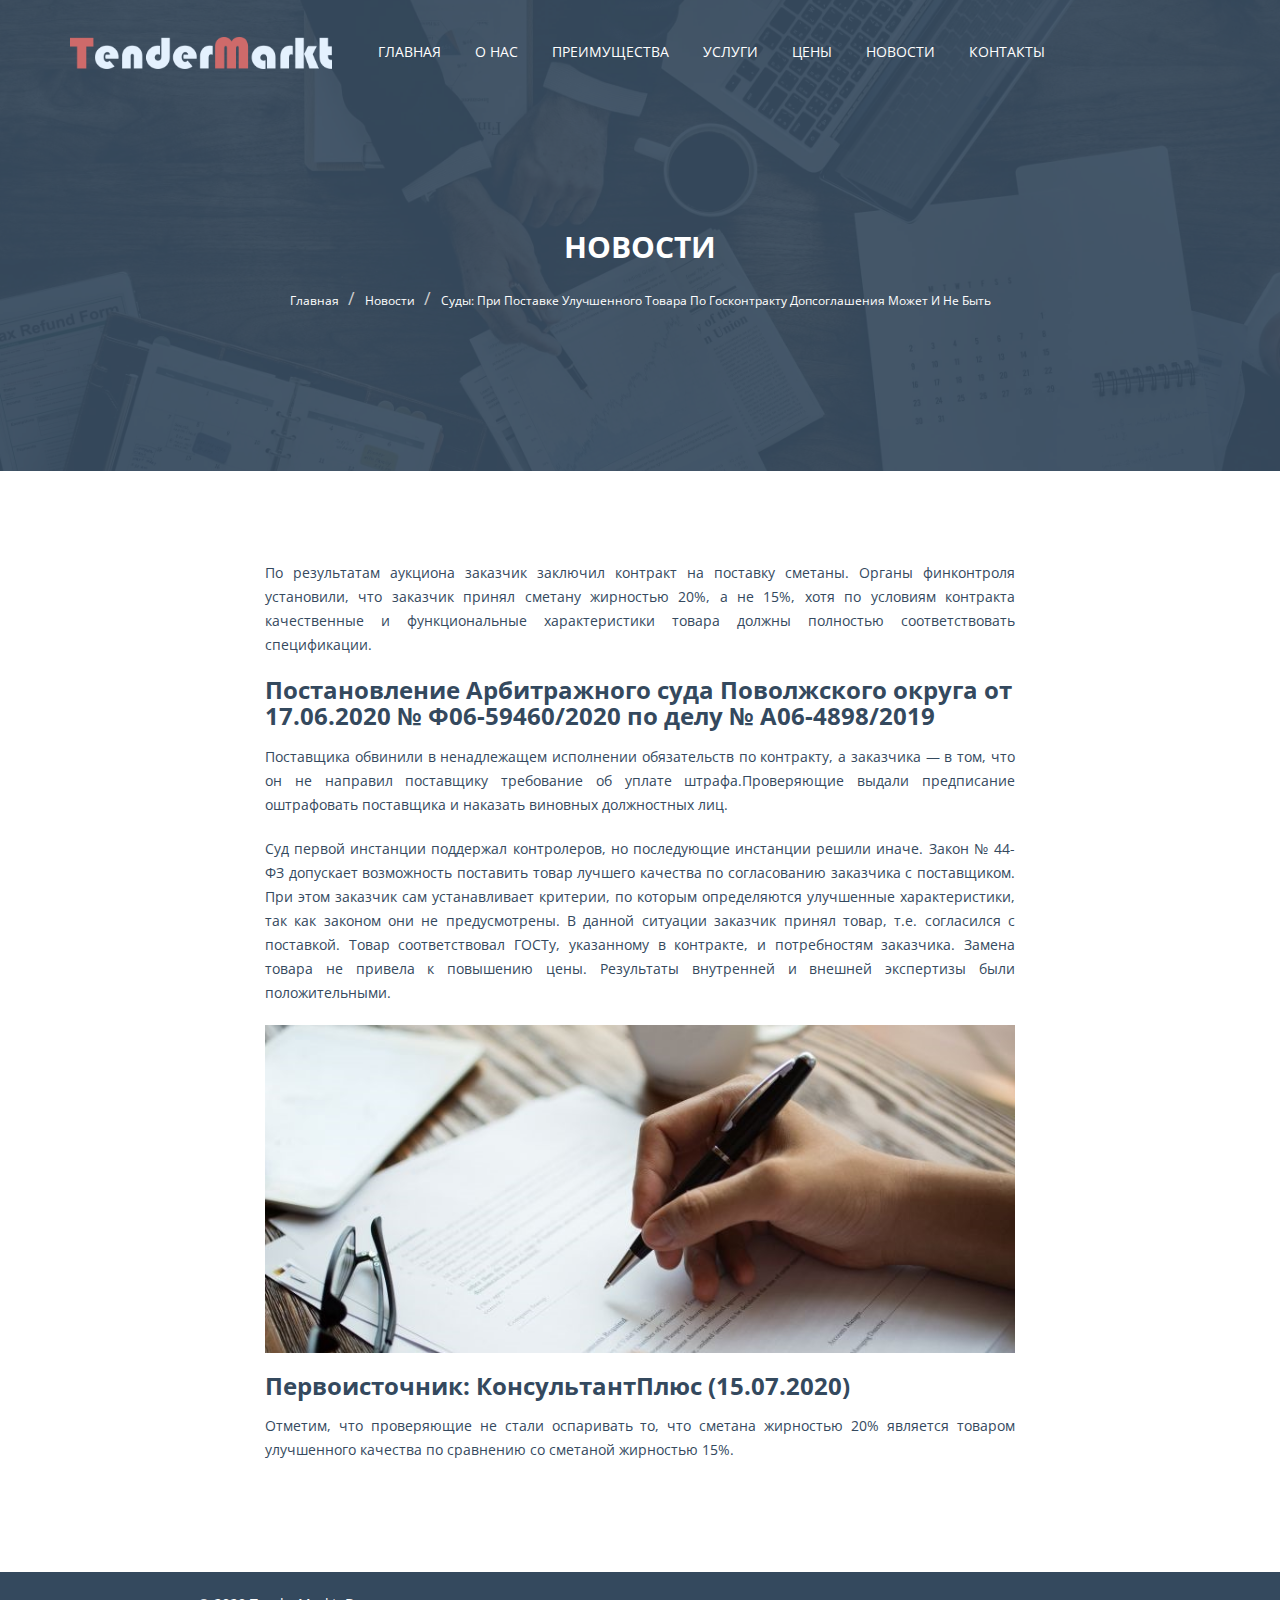
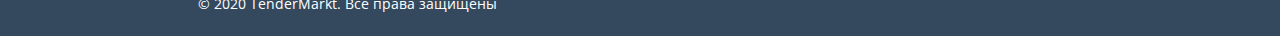
<file: templates/single-post.html>
<!DOCTYPE html>
<html lang="en">

<head>
    <!-- Meta Tags -->
    <meta charset="utf-8">
    <meta http-equiv="x-ua-compatible" content="ie=edge">
    <meta name="author" content="themeholder">
    <meta name="viewport" content="width=device-width, initial-scale=1, shrink-to-fit=no">

    <!--Page Title -->
    <title>TenderMarkt</title>

    <!--Favicon Icon -->
    <link rel="shortcut icon" type="image/png" href="../static/assets/img/favicon.ico">

    <!-- Stylesheets -->
    <link rel="stylesheet" href="../static/assets/css/magnific-popup.css">
    <link rel="stylesheet" href="../static/assets/css/animate.min.css">
    <link rel="stylesheet" href="../static/assets/css/slicknav.min.css">
    <link rel="stylesheet" href="../static/assets/css/jquery.fancybox.min.css">
    <link rel="stylesheet" href="../static/assets/css/owl.carousel.min.css">
    <link rel="stylesheet" href="../static/assets/css/animatedheadline.css">
    <link rel="stylesheet" href="../static/assets/css/font-awesome.min.css">
    <link rel="stylesheet" href="../static/assets/css/bootstrap.min.css">
    <link rel="stylesheet" href="../static/assets/css/style.css">
    <link rel="stylesheet" href="../static/assets/css/responsive.css">
</head>

<body>

    <!--preloader  -->
    <div class="preloader-bg">
        <div class="preloader-spinner"></div>
    </div>
    <!-- spinner -->
    <div class="preloader">
        <div class="loader"></div>
    </div>
    <!--End preloader-->

    <!-- Start Header -->
    <header class="sticky-header">
        <div class="container">
            <div class="row">
                <div class="col-md-3 col-sm-3">
                    <div class="logo">
                        <a href="index.html">
                            <img src="../static/assets/img/logo.png" alt="">
                        </a>
                    </div>
                </div>
                <div class="col-md-9 col-sm-6">
                    <div class="main-menu">
                        <ul id="nav">
                            <li><a href="index.html#home">Главная</a></li>
                            <li><a href="index.html#about">О нас</a></li>
                            <li><a href="index.html#feature">Преимущества</a></li>
                            <li><a href="index.html#service">Услуги</a></li>
                            <li><a href="index.html#price">Цены</a></li>
                            <li class="sub-menu"><a href="blog.html">Новости</a>
                                <ul>
                                    <li><a href="blog.html">Все новости</a></li>
<!--                                    <li><a href="single-post.html">Single Blog</a></li>-->
                                </ul>
                            </li>
                            <li><a href="index.html#contact">Контакты</a></li>
                        </ul>

                    </div>
                </div>
            </div>
            <div id="mobile-menu"></div>
        </div>
    </header>
    <!-- /End Header -->

    <!-- breadcrumb Hero  -->
    <div class="breadcrumb-area">
        <div class="container">
            <div class="row">
                <div class="col-md-12">
                    <div class="breadcrumb-content">
                        <h2>Новости</h2>
                        <ul class="breadcrumb">
                            <li><a href="#">Главная</a></li>
                            <li><a href="#">Новости</a></li>
                            <li><a href="#">Суды: при поставке улучшенного товара по госконтракту допсоглашения может и не быть</a></li>
                        </ul>
                    </div>
                </div>
            </div>
        </div>
    </div>
    <!-- /breadcrumb Hero  -->

    <!-- single blog  -->
    <div class="section-padding">
        <div class="container">
            <div class="row">
                <div class="col-md-8 col-md-offset-2">
                    <div class="entry-content">
                        <p>По результатам аукциона заказчик заключил контракт на поставку сметаны. Органы финконтроля установили, что заказчик принял сметану жирностью 20%, а не 15%, хотя по условиям контракта качественные и функциональные характеристики товара должны полностью соответствовать спецификации.</p>
                        <h3>Постановление Арбитражного суда Поволжского округа от 17.06.2020 № Ф06-59460/2020 по делу № А06-4898/2019</h3>
                        <p>Поставщика обвинили в ненадлежащем исполнении обязательств по контракту, а заказчика — в том, что он не направил поставщику требование об уплате штрафа.Проверяющие выдали предписание оштрафовать поставщика и наказать виновных должностных лиц.</p>
                        <p>Суд первой инстанции поддержал контролеров, но последующие инстанции решили иначе. Закон № 44-ФЗ допускает возможность поставить товар лучшего качества по согласованию заказчика с поставщиком. При этом заказчик сам устанавливает критерии, по которым определяются улучшенные характеристики, так как законом они не предусмотрены. В данной ситуации заказчик принял товар, т.е. согласился с поставкой. Товар соответствовал ГОСТу, указанному в контракте, и потребностям заказчика. Замена товара не привела к повышению цены. Результаты внутренней и внешней экспертизы были положительными.</p>
                        <p><img src="../static/assets/img/blog.jpg" alt=""></p>
                        <h3>Первоисточник: КонсультантПлюс (15.07.2020)</h3>
                        <p>Отметим, что проверяющие не стали оспаривать то, что сметана жирностью 20% является товаром улучшенного качества по сравнению со сметаной жирностью 15%.</p>
                    </div>

                </div>
            </div>
        </div>
    </div>
    <!-- /End single blog  -->

    <!-- Start Footer -->
    <footer>
        <div class="footer-copyright-arae">
            <div class="container">
                <div class="row">
                    <div class="col-md-6">
                        <p>© 2020 TenderMarkt. Все права защищены</p>
                    </div>
                </div>
            </div>
        </div>
    </footer>
    <!-- /End Footer -->

    <!-- All JS File-->
    <script src="../static/assets/js/jquery.min.js"></script>
    <script src="../static/assets/js/bootstrap.min.js"></script>
    <script src="../static/assets/js/scrollIt.min.js"></script>
    <script src="../static/assets/js/jquery.magnific-popup.min.js"></script>
    <script src="../static/assets/js/animatedheadline.js"></script>
    <script src="../static/assets/js/isotope.pkgd.min.js"></script>
    <script src="../static/assets/js/popper.min.js"></script>
    <script src="../static/assets/js/jquery.countTo.js"></script>
    <script src="../static/assets/js/owl.carousel.min.js"></script>
    <script src="../static/assets/js/jquery.fancybox.min.js"></script>
    <script src="../static/assets/js/jquery.slicknav.min.js"></script>
    <script src="../static/assets/js/smooth-scroll.js"></script>
    <script src="../static/assets/js/main.js"></script>
</body>

</html>
</file>
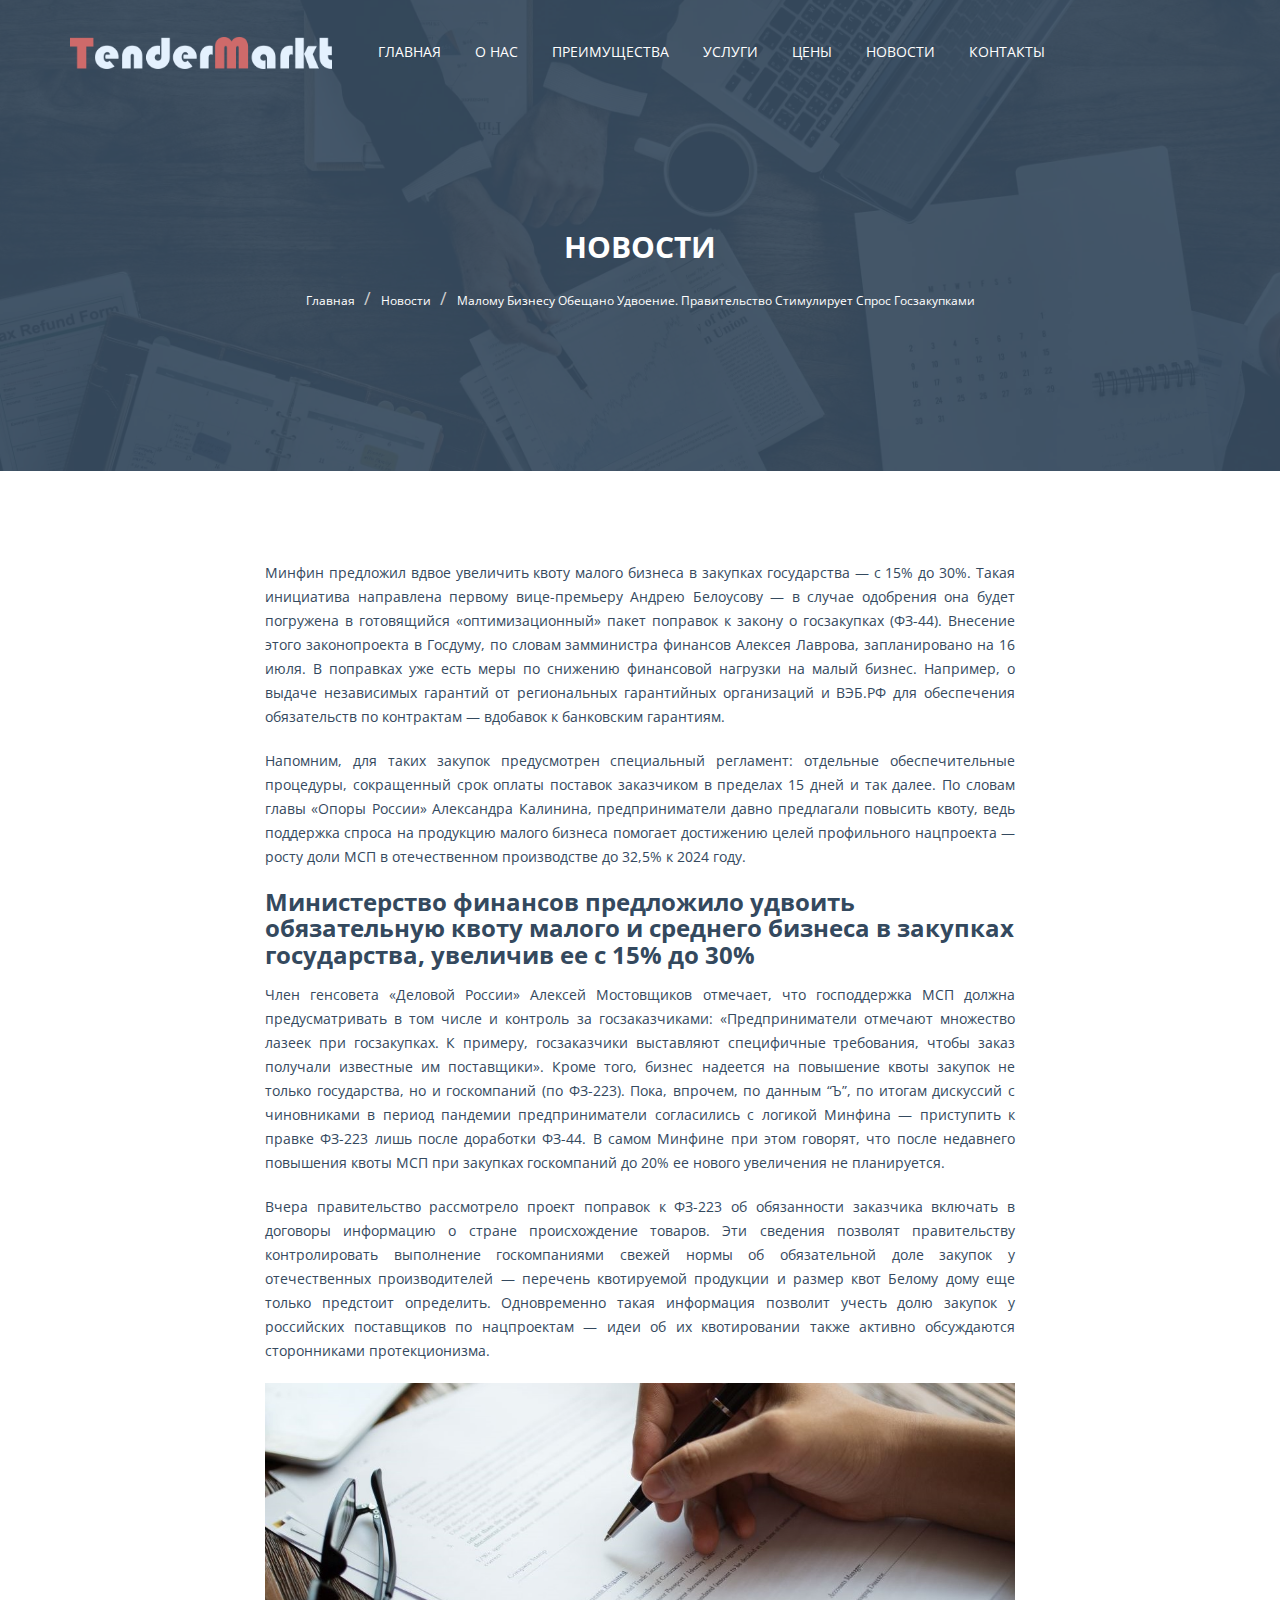
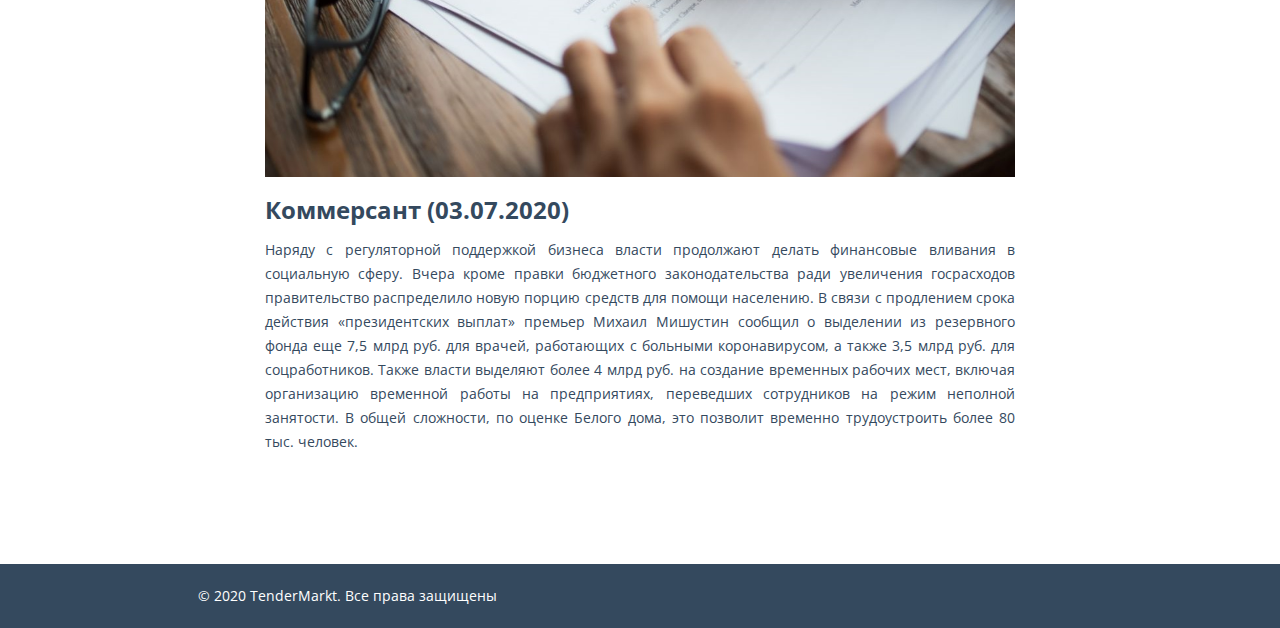
<file: templates/six-post.html>
<!DOCTYPE html>
<html lang="en">

<head>
    <!-- Meta Tags -->
    <meta charset="utf-8">
    <meta http-equiv="x-ua-compatible" content="ie=edge">
    <meta name="author" content="themeholder">
    <meta name="viewport" content="width=device-width, initial-scale=1, shrink-to-fit=no">

    <!--Page Title -->
    <title>TenderMarkt</title>

    <!--Favicon Icon -->
    <link rel="shortcut icon" type="image/png" href="../static/assets/img/favicon.ico">

    <!-- Stylesheets -->
    <link rel="stylesheet" href="../static/assets/css/magnific-popup.css">
    <link rel="stylesheet" href="../static/assets/css/animate.min.css">
    <link rel="stylesheet" href="../static/assets/css/slicknav.min.css">
    <link rel="stylesheet" href="../static/assets/css/jquery.fancybox.min.css">
    <link rel="stylesheet" href="../static/assets/css/owl.carousel.min.css">
    <link rel="stylesheet" href="../static/assets/css/animatedheadline.css">
    <link rel="stylesheet" href="../static/assets/css/font-awesome.min.css">
    <link rel="stylesheet" href="../static/assets/css/bootstrap.min.css">
    <link rel="stylesheet" href="../static/assets/css/style.css">
    <link rel="stylesheet" href="../static/assets/css/responsive.css">
</head>

<body>

    <!--preloader  -->
    <div class="preloader-bg">
        <div class="preloader-spinner"></div>
    </div>
    <!-- spinner -->
    <div class="preloader">
        <div class="loader"></div>
    </div>
    <!--End preloader-->

    <!-- Start Header -->
    <header class="sticky-header">
        <div class="container">
            <div class="row">
                <div class="col-md-3 col-sm-3">
                    <div class="logo">
                        <a href="index.html">
                            <img src="../static/assets/img/logo.png" alt="">
                        </a>
                    </div>
                </div>
                <div class="col-md-9 col-sm-6">
                    <div class="main-menu">
                        <ul id="nav">
                            <li><a href="index.html#home">Главная</a></li>
                            <li><a href="index.html#about">О нас</a></li>
                            <li><a href="index.html#feature">Преимущества</a></li>
                            <li><a href="index.html#service">Услуги</a></li>
                            <li><a href="index.html#price">Цены</a></li>
                            <li class="sub-menu"><a href="blog.html">Новости</a>
                                <ul>
                                    <li><a href="blog.html">Все новости</a></li>
<!--                                    <li><a href="single-post.html">Single Blog</a></li>-->
                                </ul>
                            </li>
                            <li><a href="index.html#contact">Контакты</a></li>
                        </ul>

                    </div>
                </div>
            </div>
            <div id="mobile-menu"></div>
        </div>
    </header>
    <!-- /End Header -->

    <!-- breadcrumb Hero  -->
    <div class="breadcrumb-area">
        <div class="container">
            <div class="row">
                <div class="col-md-12">
                    <div class="breadcrumb-content">
                        <h2>Новости</h2>
                        <ul class="breadcrumb">
                            <li><a href="#">Главная</a></li>
                            <li><a href="#">Новости</a></li>
                            <li><a href="#">Малому бизнесу обещано удвоение. Правительство стимулирует спрос госзакупками</a></li>
                        </ul>
                    </div>
                </div>
            </div>
        </div>
    </div>
    <!-- /breadcrumb Hero  -->

    <!-- single blog  -->
    <div class="section-padding">
        <div class="container">
            <div class="row">
                <div class="col-md-8 col-md-offset-2">
                    <div class="entry-content">
                        <p>Минфин предложил вдвое увеличить квоту малого бизнеса в закупках государства — с 15% до 30%. Такая инициатива направлена первому вице-премьеру Андрею Белоусову — в случае одобрения она будет погружена в готовящийся «оптимизационный» пакет поправок к закону о госзакупках (ФЗ-44). Внесение этого законопроекта в Госдуму, по словам замминистра финансов Алексея Лаврова, запланировано на 16 июля. В поправках уже есть меры по снижению финансовой нагрузки на малый бизнес. Например, о выдаче независимых гарантий от региональных гарантийных организаций и ВЭБ.РФ для обеспечения обязательств по контрактам — вдобавок к банковским гарантиям.</p>
                        <p>Напомним, для таких закупок предусмотрен специальный регламент: отдельные обеспечительные процедуры, сокращенный срок оплаты поставок заказчиком в пределах 15 дней и так далее. По словам главы «Опоры России» Александра Калинина, предприниматели давно предлагали повысить квоту, ведь поддержка спроса на продукцию малого бизнеса помогает достижению целей профильного нацпроекта — росту доли МСП в отечественном производстве до 32,5% к 2024 году.</p>
                        <h3>Министерство финансов предложило удвоить обязательную квоту малого и среднего бизнеса в закупках государства, увеличив ее с 15% до 30%</h3>
                        <p>Член генсовета «Деловой России» Алексей Мостовщиков отмечает, что господдержка МСП должна предусматривать в том числе и контроль за госзаказчиками: «Предприниматели отмечают множество лазеек при госзакупках. К примеру, госзаказчики выставляют специфичные требования, чтобы заказ получали известные им поставщики». Кроме того, бизнес надеется на повышение квоты закупок не только государства, но и госкомпаний (по ФЗ-223). Пока, впрочем, по данным “Ъ”, по итогам дискуссий с чиновниками в период пандемии предприниматели согласились с логикой Минфина — приступить к правке ФЗ-223 лишь после доработки ФЗ-44. В самом Минфине при этом говорят, что после недавнего повышения квоты МСП при закупках госкомпаний до 20% ее нового увеличения не планируется.</p>
                        <p>Вчера правительство рассмотрело проект поправок к ФЗ-223 об обязанности заказчика включать в договоры информацию о стране происхождение товаров. Эти сведения позволят правительству контролировать выполнение госкомпаниями свежей нормы об обязательной доле закупок у отечественных производителей — перечень квотируемой продукции и размер квот Белому дому еще только предстоит определить. Одновременно такая информация позволит учесть долю закупок у российских поставщиков по нацпроектам — идеи об их квотировании также активно обсуждаются сторонниками протекционизма.</p>
                        <p><img src="../static/assets/img/blog5.jpg" alt=""></p>
                        <h3>Коммерсант (03.07.2020)</h3>
                        <p>Наряду с регуляторной поддержкой бизнеса власти продолжают делать финансовые вливания в социальную сферу. Вчера кроме правки бюджетного законодательства ради увеличения госрасходов правительство распределило новую порцию средств для помощи населению. В связи с продлением срока действия «президентских выплат» премьер Михаил Мишустин сообщил о выделении из резервного фонда еще 7,5 млрд руб. для врачей, работающих с больными коронавирусом, а также 3,5 млрд руб. для соцработников. Также власти выделяют более 4 млрд руб. на создание временных рабочих мест, включая организацию временной работы на предприятиях, переведших сотрудников на режим неполной занятости. В общей сложности, по оценке Белого дома, это позволит временно трудоустроить более 80 тыс. человек.</p>
                    </div>

                </div>
            </div>
        </div>
    </div>
    <!-- /End single blog  -->

    <!-- Start Footer -->
    <footer>
        <div class="footer-copyright-arae">
            <div class="container">
                <div class="row">
                    <div class="col-md-6">
                        <p>© 2020 TenderMarkt. Все права защищены</p>
                    </div>
                </div>
            </div>
        </div>
    </footer>
    <!-- /End Footer -->

    <!-- All JS File-->
    <script src="../static/assets/js/jquery.min.js"></script>
    <script src="../static/assets/js/bootstrap.min.js"></script>
    <script src="../static/assets/js/scrollIt.min.js"></script>
    <script src="../static/assets/js/jquery.magnific-popup.min.js"></script>
    <script src="../static/assets/js/animatedheadline.js"></script>
    <script src="../static/assets/js/isotope.pkgd.min.js"></script>
    <script src="../static/assets/js/popper.min.js"></script>
    <script src="../static/assets/js/jquery.countTo.js"></script>
    <script src="../static/assets/js/owl.carousel.min.js"></script>
    <script src="../static/assets/js/jquery.fancybox.min.js"></script>
    <script src="../static/assets/js/jquery.slicknav.min.js"></script>
    <script src="../static/assets/js/smooth-scroll.js"></script>
    <script src="../static/assets/js/main.js"></script>
</body>

</html>
</file>
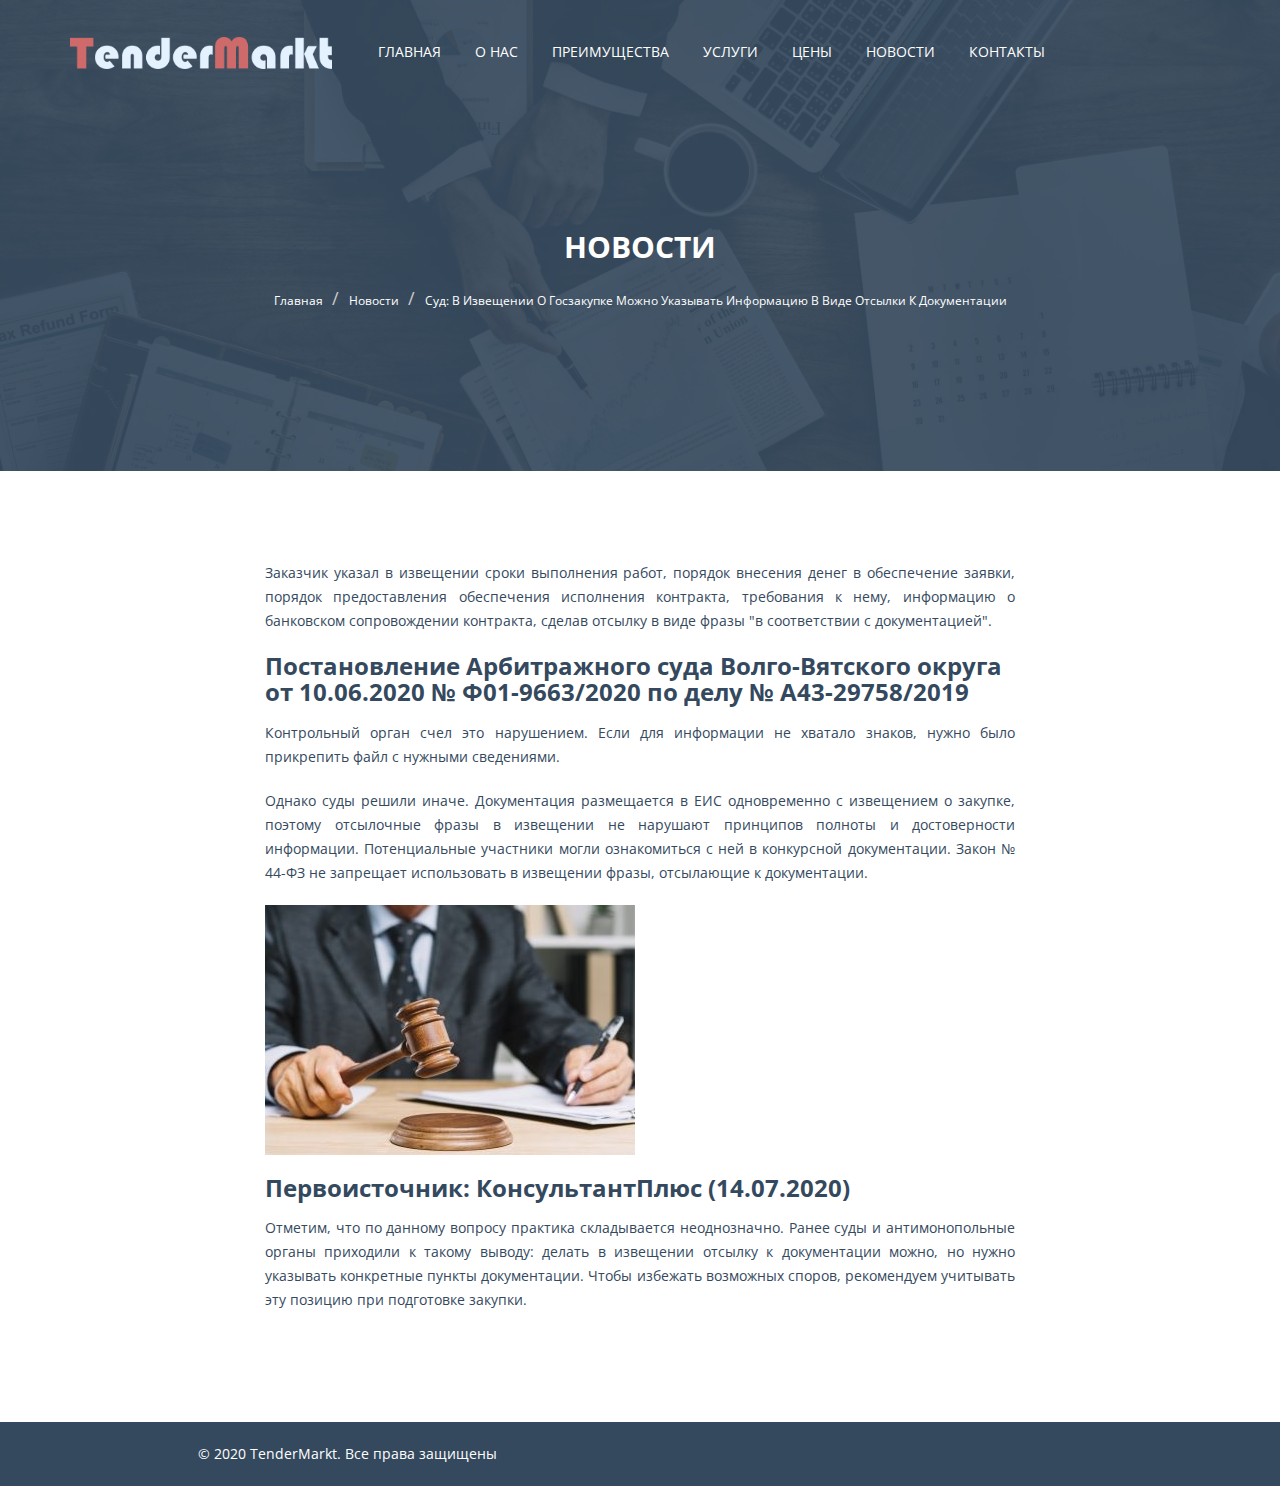
<file: templates/three-post.html>
<!DOCTYPE html>
<html lang="en">

<head>
    <!-- Meta Tags -->
    <meta charset="utf-8">
    <meta http-equiv="x-ua-compatible" content="ie=edge">
    <meta name="author" content="themeholder">
    <meta name="viewport" content="width=device-width, initial-scale=1, shrink-to-fit=no">

    <!--Page Title -->
    <title>TenderMarkt</title>

    <!--Favicon Icon -->
    <link rel="shortcut icon" type="image/png" href="../static/assets/img/favicon.ico">

    <!-- Stylesheets -->
    <link rel="stylesheet" href="../static/assets/css/magnific-popup.css">
    <link rel="stylesheet" href="../static/assets/css/animate.min.css">
    <link rel="stylesheet" href="../static/assets/css/slicknav.min.css">
    <link rel="stylesheet" href="../static/assets/css/jquery.fancybox.min.css">
    <link rel="stylesheet" href="../static/assets/css/owl.carousel.min.css">
    <link rel="stylesheet" href="../static/assets/css/animatedheadline.css">
    <link rel="stylesheet" href="../static/assets/css/font-awesome.min.css">
    <link rel="stylesheet" href="../static/assets/css/bootstrap.min.css">
    <link rel="stylesheet" href="../static/assets/css/style.css">
    <link rel="stylesheet" href="../static/assets/css/responsive.css">
</head>

<body>

    <!--preloader  -->
    <div class="preloader-bg">
        <div class="preloader-spinner"></div>
    </div>
    <!-- spinner -->
    <div class="preloader">
        <div class="loader"></div>
    </div>
    <!--End preloader-->

    <!-- Start Header -->
    <header class="sticky-header">
        <div class="container">
            <div class="row">
                <div class="col-md-3 col-sm-3">
                    <div class="logo">
                        <a href="index.html">
                            <img src="../static/assets/img/logo.png" alt="">
                        </a>
                    </div>
                </div>
                <div class="col-md-9 col-sm-6">
                    <div class="main-menu">
                        <ul id="nav">
                            <li><a href="index.html#home">Главная</a></li>
                            <li><a href="index.html#about">О нас</a></li>
                            <li><a href="index.html#feature">Преимущества</a></li>
                            <li><a href="index.html#service">Услуги</a></li>
                            <li><a href="index.html#price">Цены</a></li>
                            <li class="sub-menu"><a href="blog.html">Новости</a>
                                <ul>
                                    <li><a href="blog.html">Все новости</a></li>
<!--                                    <li><a href="single-post.html">Single Blog</a></li>-->
                                </ul>
                            </li>
                            <li><a href="index.html#contact">Контакты</a></li>
                        </ul>

                    </div>
                </div>
            </div>
            <div id="mobile-menu"></div>
        </div>
    </header>
    <!-- /End Header -->

    <!-- breadcrumb Hero  -->
    <div class="breadcrumb-area">
        <div class="container">
            <div class="row">
                <div class="col-md-12">
                    <div class="breadcrumb-content">
                        <h2>Новости</h2>
                        <ul class="breadcrumb">
                            <li><a href="#">Главная</a></li>
                            <li><a href="#">Новости</a></li>
                            <li><a href="#">Суд: в извещении о госзакупке можно указывать информацию в виде отсылки к документации</a></li>
                        </ul>
                    </div>
                </div>
            </div>
        </div>
    </div>
    <!-- /breadcrumb Hero  -->

    <!-- single blog  -->
    <div class="section-padding">
        <div class="container">
            <div class="row">
                <div class="col-md-8 col-md-offset-2">
                    <div class="entry-content">
                        <p>Заказчик указал в извещении сроки выполнения работ, порядок внесения денег в обеспечение заявки, порядок предоставления обеспечения исполнения контракта, требования к нему, информацию о банковском сопровождении контракта, сделав отсылку в виде фразы "в соответствии с документацией".</p>
                        <h3>Постановление Арбитражного суда Волго-Вятского округа от 10.06.2020 № Ф01-9663/2020 по делу № А43-29758/2019</h3>
                        <p>Контрольный орган счел это нарушением. Если для информации не хватало знаков, нужно было прикрепить файл с нужными сведениями.</p>
                        <p>Однако суды решили иначе. Документация размещается в ЕИС одновременно с извещением о закупке, поэтому отсылочные фразы в извещении не нарушают принципов полноты и достоверности информации. Потенциальные участники могли ознакомиться с ней в конкурсной документации. Закон № 44-ФЗ не запрещает использовать в извещении фразы, отсылающие к документации.</p>
                        <p><img src="../static/assets/img/blog2.jpg" alt=""></p>
                        <h3>Первоисточник: КонсультантПлюс (14.07.2020)</h3>
                        <p>Отметим, что по данному вопросу практика складывается неоднозначно. Ранее суды и антимонопольные органы приходили к такому выводу: делать в извещении отсылку к документации можно, но нужно указывать конкретные пункты документации. Чтобы избежать возможных споров, рекомендуем учитывать эту позицию при подготовке закупки.</p>
                    </div>

                </div>
            </div>
        </div>
    </div>
    <!-- /End single blog  -->

    <!-- Start Footer -->
    <footer>
        <div class="footer-copyright-arae">
            <div class="container">
                <div class="row">
                    <div class="col-md-6">
                        <p>© 2020 TenderMarkt. Все права защищены</p>
                    </div>
                </div>
            </div>
        </div>
    </footer>
    <!-- /End Footer -->

    <!-- All JS File-->
    <script src="../static/assets/js/jquery.min.js"></script>
    <script src="../static/assets/js/bootstrap.min.js"></script>
    <script src="../static/assets/js/scrollIt.min.js"></script>
    <script src="../static/assets/js/jquery.magnific-popup.min.js"></script>
    <script src="../static/assets/js/animatedheadline.js"></script>
    <script src="../static/assets/js/isotope.pkgd.min.js"></script>
    <script src="../static/assets/js/popper.min.js"></script>
    <script src="../static/assets/js/jquery.countTo.js"></script>
    <script src="../static/assets/js/owl.carousel.min.js"></script>
    <script src="../static/assets/js/jquery.fancybox.min.js"></script>
    <script src="../static/assets/js/jquery.slicknav.min.js"></script>
    <script src="../static/assets/js/smooth-scroll.js"></script>
    <script src="../static/assets/js/main.js"></script>
</body>

</html>
</file>
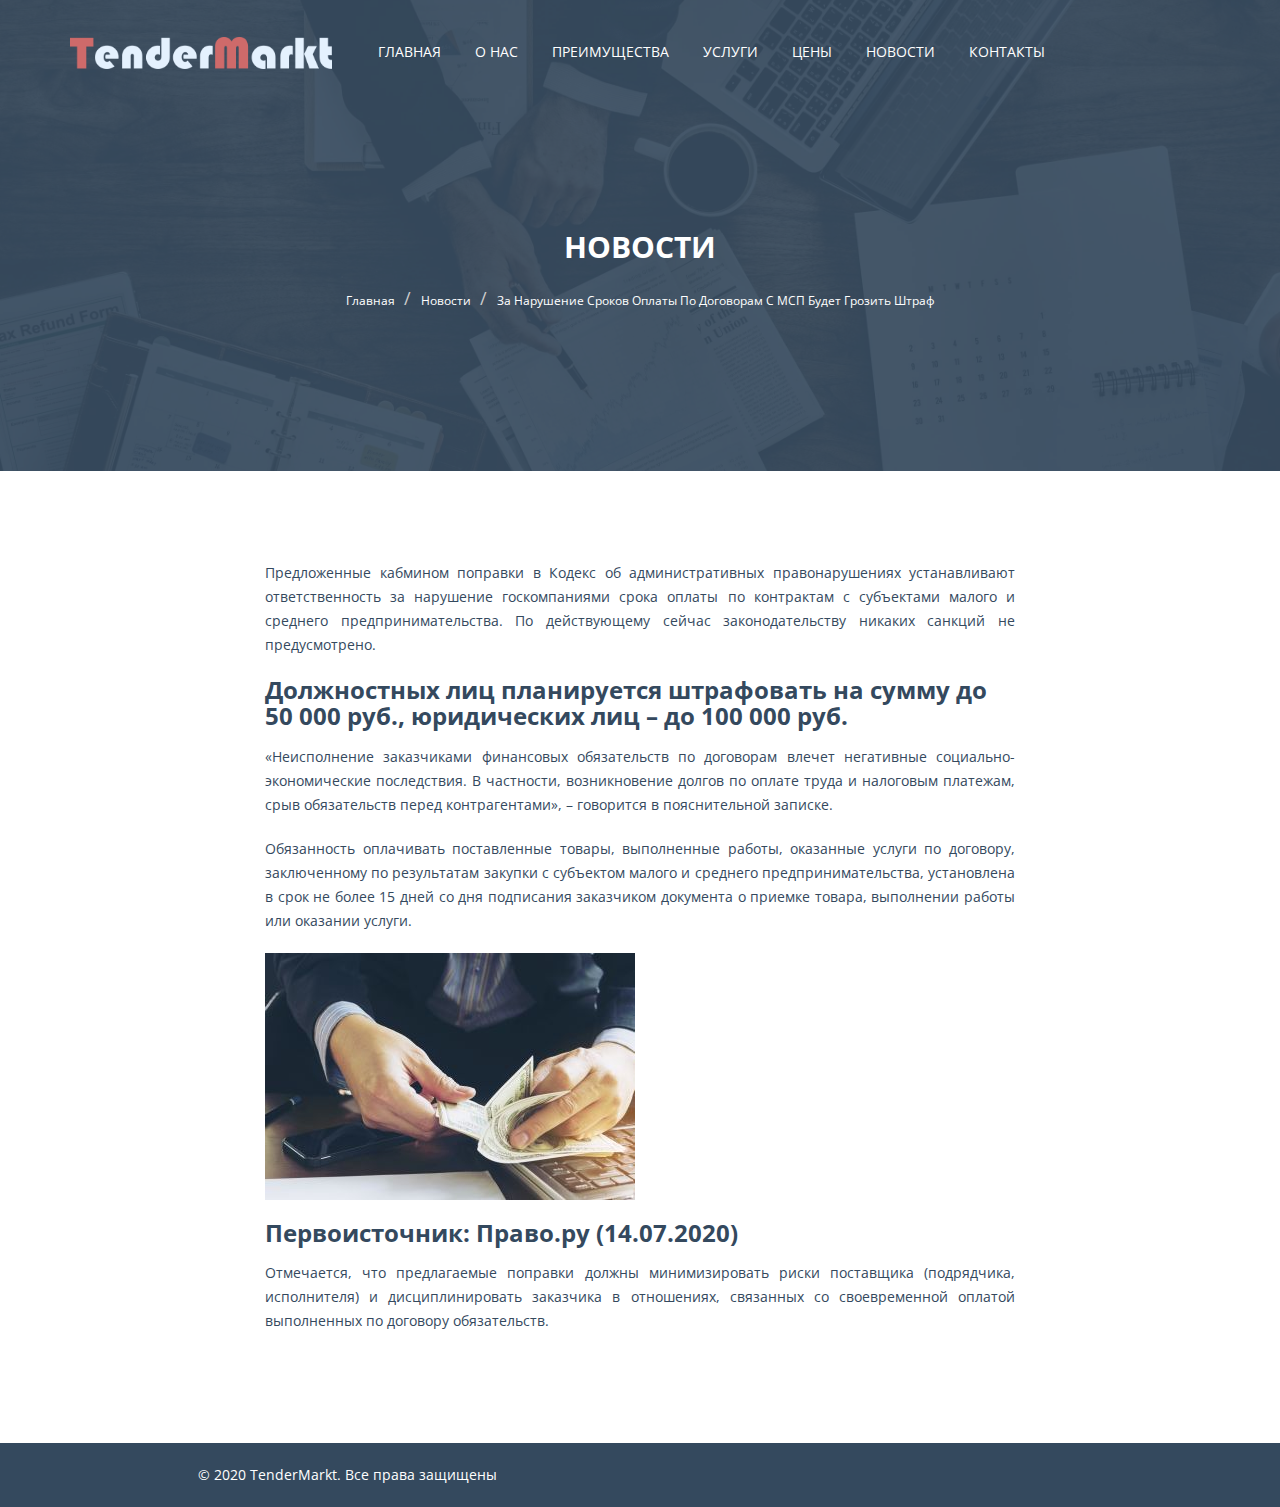
<file: templates/two-post.html>
<!DOCTYPE html>
<html lang="en">

<head>
    <!-- Meta Tags -->
    <meta charset="utf-8">
    <meta http-equiv="x-ua-compatible" content="ie=edge">
    <meta name="author" content="themeholder">
    <meta name="viewport" content="width=device-width, initial-scale=1, shrink-to-fit=no">

    <!--Page Title -->
    <title>TenderMarkt</title>

    <!--Favicon Icon -->
    <link rel="shortcut icon" type="image/png" href="../static/assets/img/favicon.ico">

    <!-- Stylesheets -->
    <link rel="stylesheet" href="../static/assets/css/magnific-popup.css">
    <link rel="stylesheet" href="../static/assets/css/animate.min.css">
    <link rel="stylesheet" href="../static/assets/css/slicknav.min.css">
    <link rel="stylesheet" href="../static/assets/css/jquery.fancybox.min.css">
    <link rel="stylesheet" href="../static/assets/css/owl.carousel.min.css">
    <link rel="stylesheet" href="../static/assets/css/animatedheadline.css">
    <link rel="stylesheet" href="../static/assets/css/font-awesome.min.css">
    <link rel="stylesheet" href="../static/assets/css/bootstrap.min.css">
    <link rel="stylesheet" href="../static/assets/css/style.css">
    <link rel="stylesheet" href="../static/assets/css/responsive.css">
</head>

<body>

    <!--preloader  -->
    <div class="preloader-bg">
        <div class="preloader-spinner"></div>
    </div>
    <!-- spinner -->
    <div class="preloader">
        <div class="loader"></div>
    </div>
    <!--End preloader-->

    <!-- Start Header -->
    <header class="sticky-header">
        <div class="container">
            <div class="row">
                <div class="col-md-3 col-sm-3">
                    <div class="logo">
                        <a href="index.html">
                            <img src="../static/assets/img/logo.png" alt="">
                        </a>
                    </div>
                </div>
                <div class="col-md-9 col-sm-6">
                    <div class="main-menu">
                        <ul id="nav">
                            <li><a href="index.html#home">Главная</a></li>
                            <li><a href="index.html#about">О нас</a></li>
                            <li><a href="index.html#feature">Преимущества</a></li>
                            <li><a href="index.html#service">Услуги</a></li>
                            <li><a href="index.html#price">Цены</a></li>
                            <li class="sub-menu"><a href="blog.html">Новости</a>
                                <ul>
                                    <li><a href="blog.html">Все новости</a></li>
<!--                                    <li><a href="single-post.html">Single Blog</a></li>-->
                                </ul>
                            </li>
                            <li><a href="index.html#contact">Контакты</a></li>
                        </ul>

                    </div>
                </div>
            </div>
            <div id="mobile-menu"></div>
        </div>
    </header>
    <!-- /End Header -->

    <!-- breadcrumb Hero  -->
    <div class="breadcrumb-area">
        <div class="container">
            <div class="row">
                <div class="col-md-12">
                    <div class="breadcrumb-content">
                        <h2>Новости</h2>
                        <ul class="breadcrumb">
                            <li><a href="#">Главная</a></li>
                            <li><a href="#">Новости</a></li>
                            <li><a href="#">За нарушение сроков оплаты по договорам с МСП будет грозить штраф</a></li>
                        </ul>
                    </div>
                </div>
            </div>
        </div>
    </div>
    <!-- /breadcrumb Hero  -->

    <!-- single blog  -->
    <div class="section-padding">
        <div class="container">
            <div class="row">
                <div class="col-md-8 col-md-offset-2">
                    <div class="entry-content">
                        <p>Предложенные кабмином поправки в Кодекс об административных правонарушениях устанавливают ответственность за нарушение госкомпаниями срока оплаты по контрактам с субъектами малого и среднего предпринимательства. По действующему сейчас законодательству никаких санкций не предусмотрено.</p>
                        <h3>Должностных лиц планируется штрафовать на сумму до 50 000 руб., юридических лиц – до 100 000 руб.</h3>
                        <p>«Неисполнение заказчиками финансовых обязательств по договорам влечет негативные социально-экономические последствия. В частности, возникновение долгов по оплате труда и налоговым платежам, срыв обязательств перед контрагентами», – говорится в пояснительной записке.</p>
                        <p>Обязанность оплачивать поставленные товары, выполненные работы, оказанные услуги по договору, заключенному по результатам закупки с субъектом малого и среднего предпринимательства, установлена в срок не более 15 дней со дня подписания заказчиком документа о приемке товара, выполнении работы или оказании услуги.</p>
                        <p><img src="../static/assets/img/blog1.jpg" alt=""></p>
                        <h3>Первоисточник: Право.ру (14.07.2020)</h3>
                        <p>Отмечается, что предлагаемые поправки должны минимизировать риски поставщика (подрядчика, исполнителя) и дисциплинировать заказчика в отношениях, связанных со своевременной оплатой выполненных по договору обязательств.</p>
                    </div>

                </div>
            </div>
        </div>
    </div>
    <!-- /End single blog  -->

    <!-- Start Footer -->
    <footer>
        <div class="footer-copyright-arae">
            <div class="container">
                <div class="row">
                    <div class="col-md-6">
                        <p>© 2020 TenderMarkt. Все права защищены</p>
                    </div>
                </div>
            </div>
        </div>
    </footer>
    <!-- /End Footer -->

    <!-- All JS File-->
    <script src="../static/assets/js/jquery.min.js"></script>
    <script src="../static/assets/js/bootstrap.min.js"></script>
    <script src="../static/assets/js/scrollIt.min.js"></script>
    <script src="../static/assets/js/jquery.magnific-popup.min.js"></script>
    <script src="../static/assets/js/animatedheadline.js"></script>
    <script src="../static/assets/js/isotope.pkgd.min.js"></script>
    <script src="../static/assets/js/popper.min.js"></script>
    <script src="../static/assets/js/jquery.countTo.js"></script>
    <script src="../static/assets/js/owl.carousel.min.js"></script>
    <script src="../static/assets/js/jquery.fancybox.min.js"></script>
    <script src="../static/assets/js/jquery.slicknav.min.js"></script>
    <script src="../static/assets/js/smooth-scroll.js"></script>
    <script src="../static/assets/js/main.js"></script>
</body>

</html>
</file>
<file: static/assets/css/style.css>
/*=======================================================================
* Template Name: Kinger |  One Page Template for Portfolio & Business & landing page
* Template URI: 
* Author: ThemeHolder
* Author URI: 
* Description: Kinger |  One Page Template for Portfolio & Business & landing page
* Version: 2.0
* License: GPL v2 or later
* License URI: http://www.gnu.org/licenses/old-licenses/gpl-2.0.html
* Tags: html, template, portfolio landing, business portfolio,  marketing, Kinger, Landing page 
======================================================================= */
/*======================
  Index CSS

  * Base CSS
  * Slicknav CSS
  * Sticky Header CSS
  * Section Title CSS
  * Header CSS
  * Hero area CSS
  * Slider area CSS
  * About Area CSS
  * Feature Area CSS
  * Services Area CSS
  * Call To Action Area CSS
  * Portfolio Area CSS
  * Product Adds Area CSS
  * CounterUp Area CSS
  * Team Area CSS
  * Pricing Table Area CSS
  * Testimonial Area CSS
  * Blog Area CSS
  * Single Blog CSS
  * Breadcumb Area CSS
  * Company Logo Area CSS
  * Contact Area CSS
  * Social Area CSS
  * Footer Area CSS
=======================*/
/**************************************************
    START BASE CSS
************************************************* */
 @import url('https://fonts.googleapis.com/css?family=Josefin+Sans:300,300i,400,400i,600,600i,700,700i|Open+Sans:300,300i,400,400i,600,600i,700,700i,800');
 html, body{
     height: 100%;
}
 body {
     font-size: 14px;
     color: #34495E;
     line-height: 24px;
     font-family: 'Open Sans', sans-serif;
}
 .alignleft {
     float: left;
     margin-right: 15px;
}
 .alignright {
     float: right;
     margin-left: 15px;
}
 .aligncenter {
     display: block;
     margin: 0 auto 15px;
}
 a, a:hover, a:focus {
     outline: none;
     text-decoration: none;
     transition: all 0.5s ease 0s;
     -webkit-transition: 0.5s;
     -ms-transition: 0.5s;
}
 img {
     max-width: 100%;
     height: auto;
}
 ul,ol{
     margin: 0;
     padding: 0;
     list-style: none;
}
 h1, h2, h3, h4, h5, h6 {
     margin: 0 0 15px;
     font-weight: 700;
     font-family: 'Open Sans', sans-serif;
}
 .pt-110{
     padding-top: 110px 
}
 .pt-100{
     padding-top: 100px;
}
 .pt-90{
     padding-top: 90px;
}
 .pt-80{
     padding-top: 80px;
}
 .pt-70{
     padding-top: 70px;
}
 .pt-60{
     padding-top: 60px;
}
 .pt-50{
     padding-top: 50px;
}
 .pt-40{
     padding-top: 40px;
}
 .pt-30{
     padding-top: 30px;
}
 .pb-70{
     padding-bottom: 70px;
}
.mt {
    margin-top: 150px;
}
/*====================== common CSS =======================*/
 .section-title {
     margin-bottom: 30px;
     padding-bottom: 30px;
     position: relative;
}
 .section-title::before {
     position: absolute;
     content: "";
     width: 50%;
     height: 2px;
     background: #34495E;
     bottom: 0;
     left: 0;
     right: 0;
     margin: 0 auto;
}
 .section-title::after {
     position: absolute;
     background: #FFF;
     content: "";
     width: 15px;
     height: 15px;
     left: 0;
     right: 0;
     margin: 0 auto;
     bottom: -6px;
     border-radius: 50%;
     border: 5px solid #34495E;
}
 .section-title > h2 {
     text-transform: uppercase;
     font-size: 24px;
     color: #34495E;
     margin-bottom: 20px;
}
 .section-padding{
     padding: 90px 0;
}
 .feature-area, .service-area, .contact-area, .social-arae, .pricing-area, .team-area{
     background: #f7f7f7;
}
 #mobile-menu .slicknav_btn span, .slicknav_nav a, .single-feature:hover .feature-content h3, .item-overlay > a, .service-faq .panel-title > a .service-faq .panel-title > a::after, .single-addreass:hover .addreass-icon, .addreass-info-mail a:hover, .team-social ul li a, .widget-title > h4, .Switcher button, .hero-content a.hero-btn {
     color: #34495E;
}
 .company-logo-area, .slicknav_nav a:hover, .social-arae .nav a, .pricing-btn, .feature-title-box, .about-content > h2::after, .team-social ul li a:hover, header.sticky, .addreass-icon, a.cta-btn, input[type="submit"], .portfolio-menu ul li:hover, .portfolio-menu ul li.active{
     background: #34495E;
}
 .single-feature:hover, .single-addreass:hover .addreass-icon{
     border-color: #34495E;
}
 body.preloader-active {
     position: absolute;
     width: 100%;
     height: 100%;
     top: 0;
     left: 0;
     overflow: hidden;
}
 .preloader-bg {
     position: fixed;
     width: 100%;
     height: 100%;
     left: 0;
     top: 0;
     background: #34495E;
     z-index: 999;
}
 .preloader-spinner {
     background: url(../img/ajax-loader.gif);
     background-position: center center;
     background-repeat: no-repeat;
     width: 100px;
     height: 100px;
     left: 50%;
     top: 50%;
     margin-top: -50px;
     margin-left: -50px;
     position: absolute;
}
 .preloader {
     position: absolute;
     top: 0;
     left: 0;
     width: 100%;
     height: 100%;
     transition: 1s;
     -webkit-transition: 1s;
     z-index: 9;
     overflow: hidden;
}
 .complete {
     z-index: 0;
}
 .preloader:before {
     position: absolute;
     content: '';
     left: 0;
     width: 50%;
     height: 100%;
     background: #34495E;
     transition: 1s;
     -webkit-transition: 1s;
     top: 0;
     z-index: 9;
}
 .preloader.complete:before {
     left: -50%;
}
 .preloader:after {
     position: absolute;
     content: '';
     right: 0;
     top: 0;
     width: 50%;
     height: 100%;
     background: #34495E;
     transition: 1s;
     -webkit-transition: 1s;
     z-index: 9;
}
 .preloader.complete:after {
     right: -50%;
}
/*====================== Browser Scroll Control CSS =======================*/
 ::-webkit-scrollbar {
     width: 10px;
}
 ::-webkit-scrollbar-track {
     box-shadow: inset 0 0 5px grey;
     border-radius: 10px;
}
 ::-webkit-scrollbar-thumb {
     background: #34495E;
     border-radius: 10px;
}
/*====================== slick nav CSS =======================*/
 .slicknav_menu {
     display: none;
     background: transparent;
}
 #mobile-menu .slicknav_btn {
     background: #ffffff none repeat scroll 0 0;
     border-radius: 2px;
     display: block;
     padding: 10px 20px;
     top: -70px;
}
#mobile-menu .slicknav_btn span {
     text-shadow: none;
}
 .slicknav_nav {
     background: #ffffff;
     text-align: left;
     position: absolute;
     width: 94%;
     top: 73px;
     left: 0;
     right: 0;
     margin: 0 auto;
}
 .slicknav_nav a, a.slicknav_row:hover {
     font-family: Open Sans;
     font-size: 16px;
     font-weight: 400;
     margin: 0;
     text-transform: capitalize;
}
 .slicknav_nav a:hover, a.slicknav_row:hover {
     color: #fff;
}
 .slicknav_nav > ul {
     margin: 0;
     padding: 0;
}
 .slicknav_nav li {
     border-bottom: 1px solid #f7f7f7;
}
 .slicknav_nav li:last-child {
     border: none;
}
.slicknav_nav .slicknav_row, .slicknav_nav a {
    padding: 5px 20px;
    margin: 2px 5px;
}
.slicknav_nav .slicknav_row:hover {
    -webkit-border-radius: 6px;
    -moz-border-radius: 6px;
    border-radius: 0;
    background: #34495E;
    color: #fff;
}
.slicknav_item.slicknav_row:hover a {
    color: #fff;
}
/*====================== Sticky Header CSS =======================*/
 header.sticky {
     left: 0;
     opacity: 0.95;
     position: fixed;
     top: 0;
     transition: all 0.9s ease 0s;
     width: 100%;
     height: 75px;
}
 header.sticky .logo {
     padding: 25px 0;
     /*transition: all 0.5s ease 0s;*/
}
 header.sticky .main-menu {
     margin: 25px 0;
     transition: all 0.5s ease 0s;
}
/*====================== Header CSS =======================*/
 header {
     position: absolute;
     width: 100%;
     z-index: 2;
     left: 0;
}
 .logo {
     padding: 37px 0;
     /*transition: all 0.5s ease 0s;*/
}
 .main-menu ul {
     list-style: outside none none;
     margin: 0;
     padding: 0;
}
 .main-menu ul li {
     display: inline-block;
}
 .main-menu {
     margin: 35px 0;
     transition: all 0.5s ease 0s;
}
 .main-menu ul li a {
     color: #ffffff;
     display: block;
     font-size: 14px;
     font-weight: 400;
     padding: 5px 15px;
     text-transform: uppercase;
     font-family: Open Sans;
}
 .main-menu ul li a.active {
     box-shadow: 0px 0px 3px;
}
 .main-menu ul li.sub-menu {
     position: relative;
}
 .main-menu ul li.sub-menu ul {
     width: 230px;
     background: #34495E;
     position: absolute;
     top: 180%;
     opacity: 0;
     transition: 0.5s;
     visibility: hidden;
     box-shadow: 0px 8px 30px rgba(52, 73, 94, 0.3);
}
 .main-menu ul li.sub-menu ul li {
     display: block;
     padding: 10px 15px;
     transition: 0.5s;
}
 .main-menu ul li.sub-menu:hover ul {
     top: 120%;
     visibility: visible;
     opacity: 1;
}
 .main-menu ul li.sub-menu ul li:hover {
     background: #fff;
}
 .main-menu ul li.sub-menu ul li:hover a {
     color: #34495E;
}
/*====================== Hero Area CSS =======================*/
 .hero-area {
     height: 100%;
     background:url("../img/hero-area.jpg");
     background-position: center center;
     background-repeat: no-repeat;
     background-size: cover;
}
 .single-hero {
     display: table;
     height: 100%;
     position: relative;
     width: 100%;
     z-index: 0;
}
 .single-hero:after {
     background: rgba(52, 73, 94, 0.95);
     content: "";
     height: 100%;
     left: 0;
     opacity: 0.8;
     position: absolute;
     top: 0;
     width: 100%;
     z-index: -1;
}
 .hero-wrapper {
     display: table-cell;
     height: 100%;
     vertical-align: middle;
     width: 100%;
}
 .hero-content {
     color: #ffffff;
     text-align: center;
     margin-top: 80px;
}
 .hero-content h1 {
     font-size: 40px;
     font-weight: 700;
     text-transform: uppercase;
}
 .hero-content p {
     margin: 40px 0;
     font-size: 20px;
}
.hero-content h1 span.cd-words-wrapper {
    margin: 0;
    padding: 0;/*
    font-size: 25px;
*/
font-weight: 600;}

 @keyframes pulse-border {
     0% {
         -webkit-transform: translateX(-50%) translateY(-50%) translateZ(0) scale(1);
         -ms-transform: translateX(-50%) translateY(-50%) translateZ(0) scale(1);
         transform: translateX(-50%) translateY(-50%) translateZ(0) scale(1);
         opacity: 1;
    }
     100% {
         transform: translateX(-50%) translateY(-50%) translateZ(0) scale(1.5);
         -webkit-transform: translateX(-50%) translateY(-50%) translateZ(0) scale(1.5);
         -ms-transform: translateX(-50%) translateY(-50%) translateZ(0) scale(1.5);
         opacity: 0;
    }
}
 @-webkit-keyframes pulse-border {
     0% {
         -webkit-transform: translateX(-50%) translateY(-50%) translateZ(0) scale(1);
         -ms-transform: translateX(-50%) translateY(-50%) translateZ(0) scale(1);
         transform: translateX(-50%) translateY(-50%) translateZ(0) scale(1);
         opacity: 1;
    }
     100% {
         transform: translateX(-50%) translateY(-50%) translateZ(0) scale(1.5);
         -webkit-transform: translateX(-50%) translateY(-50%) translateZ(0) scale(1.5);
         -ms-transform: translateX(-50%) translateY(-50%) translateZ(0) scale(1.5);
         opacity: 0;
    }
}
/*====================== Slider Area Css =======================*/
.hero-slider-main {
    background: #596A7B;
}
.single-slide-item::before {
    position: absolute;
    content: "";
    width: 100%;
    height: 100%;
    background: rgba(52, 73, 94, 0.8);
    left: 0;
    top: 0;
}
.slide-bg-1 {
    background-image: url("../img/slide-bg-1.jpg");
}

.slide-bg-2 {
    background-image: url("../img/slide-bg-2.jpg");
}

.slide-bg-3 {
    background-image: url("../img/slide-bg-3.jpg");
}
.single-slide-item {
    height: 700px;
    display: table;
    width: 100%;
    position: relative;
    text-align: center;
    background-size: cover;
    background-position: center center;
    background-repeat: no-repeat;
    background-attachment: scroll;
}
.slide-content-wrapper {
    height: 100%;
    display: table-cell;
    vertical-align: middle;
    color: #fff;
}
.slider-wrapper .owl-nav div {
    position: absolute;
    height: 50px;
    width: 50px;
    color: #fff;
    top: 50%;
    margin-top: -25px;
    line-height: 47px;
    font-size: 35px;
    text-align: center;
    -webkit-transition: .5s;
    transition: .5s;
    opacity: 0;
    visibility: hidden;
}
.slider-wrapper .owl-nav div:after {
    position: absolute;
    content: '';
    background: #000000;
    height: 100%;
    width: 100%;
    left: 0;
    top: 0;
    opacity: .3;
}
.slider-wrapper .owl-nav div i {
    position: relative;
    z-index: 1;
}
.slider-wrapper .owl-nav div.owl-prev {
    left: 0px;
}
.slider-wrapper .owl-nav div.owl-next {
    left: auto;
    right: 0px;
}
.hero-slider-main:hover div.owl-next {
    right: 30px;
}
.hero-slider-main:hover div.owl-prev {
    left: 30px;
}
.hero-slider-main:hover .owl-nav div {
    opacity: 1;
    visibility: visible;
}
.slide-content-wrapper h3 {
    font-size: 25px;
    font-weight: 400;
    margin-bottom: 15px;
    color: #ffffff;
    text-transform: uppercase;
}
.slide-content-wrapper h2 {
    font-size: 45px;
    margin-bottom: 15px;
    color: #ffffff;
    font-weight: 700;
    text-transform: uppercase;
}
.slide-content-wrapper p {
    font-size: 20px;
    font-weight: 300;
    margin: 20px 0;
}
.owl-item.active .slide-content-wrapper h3 {

    animation: 1s .2s fadeInUp both;
}
.owl-item.active .slide-content-wrapper h2 {

    animation: 1s .4s fadeInUp both;
}
.owl-item.active .slide-content-wrapper p {

    animation: 1s .6s fadeInUp both;
}
.owl-item.active .video-play-button {
  animation: 1s .9s fadeInUp both;
} 
/*====================== About Area CSS =======================*/
 .about-area {
     background-image: url(../img/about-bg.png);
     background-position: bottom right;
     background-repeat: no-repeat;
     background-size: cover;
}
 .about-content {
     font-family: Open Sans;
     font-size: 14px;
     font-weight: 600;
     margin-bottom: 35px;
     opacity: 0.7;
}
 .about-content > h2 {
     margin-bottom: 40px;
     text-transform: uppercase;
     position: relative;
}
 .about-content > h2::after {
     bottom: -18px;
     content: "";
     height: 5px;
     left: 0;
     position: absolute;
     width: 100px;
}
 a.cta-btn, input[type="submit"] {
     border-radius: 3px;
     color: #ffffff;
     display: inline-block;
     font-size: 18px;
     font-weight: 600;
     padding: 15px 15px;
     text-transform: uppercase;
     font-family: Open Sans;
     border: none;
}
 .cta-btn:hover, input[type="submit"]:hover {
     transform: scale(1.05);
}
 .about-content > p {
     font-style: italic;
}
/*====================== Feature Area CSS =======================*/
 .single-feature {
     box-shadow: 0 0px 10px rgba(0,0,0,0.1);
     position: relative;
     transition: all 0.5s ease 0s;
     border: 1px solid transparent;
     margin-top: 30px;
     min-height: 300px;
}
 .feature-icon {
     padding-bottom: 25px;
     font-size: 30px;
     color: #34495E;
}
 .feature-content h3 {
     font-size: 15px;
     text-transform: uppercase;
     transition: all 0.5s ease 0s;
     margin: 0;
}
 .feature-content > p {
     font-style: italic;
     font-weight: 300;
     padding: 25px 0;
}
 .single-feature:hover .feature-title-box {
     top: 0;
}
 .feature-title-box {
     color: #ffffff;
     font-size: 14px;
     font-family: Open Sans;
     font-weight: 600;
     height: 60px;
     left: 0;
     letter-spacing: 0.2em;
     margin: 0 auto;
     padding-top: 15px;
     position: relative;
     right: 0;
     text-align: center;
     text-transform: uppercase;
     top: -25px;
     transition: all 0.5s ease 0s;
     width: 140px;
}
 .feature-title-box::after {
     border-bottom: 18px solid #f7f7f7;
     border-left: 70px solid transparent;
     border-right: 70px solid transparent;
     bottom: 0;
     content: "";
     height: 0;
     left: 0;
     position: absolute;
     width: 0;
}
/*====================== Call To Action Area CSS =======================*/
 .col-to-action-area {
     background: url("../img/cta-bg.jpg");
     background-position: center;
     background-repeat: no-repeat;
     background-size: cover;
     padding: 60px;
     position: relative;
}
 .col-to-action-area::before {
     position: absolute;
     content: "";
     width: 100%;
     height: 100%;
     left: 0;
     top: 0;
     background: rgba(0,0,0,0.9);
}
 .col-to-action-area h2 {
     font-size: 40px;
     font-weight: 400;
     margin: 0;
     padding-top: 5px;
     text-transform: uppercase;
     color: #ffffff;
     text-align: center;
}
 .col-to-action-area h2 span {
     font-weight: 600;
}
/*====================== Service Area =======================*/
 .service-box {
     padding: 20px;
     box-shadow: 0px 0px 10px #d7d7d7;
     margin: 15px 0;
     text-align: center;
     transition: 0.5s;
     -webkit-transition: 0.5s;
}
 .service-box:hover {
     box-shadow: 0px 0px 50px #d7d7d7;
     transform: scale(1.1);
}
 .service-area {
     padding: 110px 0;
}
 .service-box h2 {
     font-size: 18px;
     margin: 15px 0;
}
 .service-icon {
     font-size: 30px;
}

/*====================== Product Adds Area CSS =======================*/
 .product-add-area {
     background: url(../img/breadcrumb-bg.jpg);
     background-position: center center;
     background-repeat: no-repeat;
     background-size: cover;
     color: #fff;
     position: relative;
}
 .product-add-area::before {
     position: absolute;
     content: "";
     width: 100%;
     height: 100%;
     left: 0;
     top: 0;
     background: rgba(0,0,0,0.8);
}
 .product-add-area h1 {
     text-transform: uppercase;
}
 .product-add-area p {
     margin: 20px 0;
}
/*====================== Count Area CSS =======================*/
 .single-counter {
     text-align: center;
     color: #ffffff;
     padding: 40px 0;
}
 .single-counter i {
     display: block;
     padding-bottom: 15px;
     font-size: 35px;
}
 .single-counter span {
     font-size: 20px;
     font-weight: 900;
}
 .single-counter h2 {
     font-family: Open Sans;
     font-size: 18px;
     font-weight: 600;
     margin: 0;
     padding: 10px;
     text-transform: uppercase;
}
 .countup-area {
     background: url("../img/cta-bg.jpg");
     background-position: center center;
     background-repeat: no-repeat;
     background-size: cover;
     position: relative;
}
 .countup-area::before {
     position: absolute;
     content: "";
     width: 100%;
     height: 100%;
     left: 0;
     top: 0;
     background: rgba(52, 73, 94, 0.95);
}

/*====================== Service Faq Area CSS =======================*/
 .service-faq-area {
     background: #f7f7f7 none repeat scroll 0 0;
}
 .panel-heading {
     margin: 0;
     padding: 0;
}
 .service-faq .panel-title > a {
     display: block;
     font-size: 14px;
     font-weight: 600;
     padding: 15px 20px;
     position: relative;
     text-transform: capitalize;
}
 .service-faq .panel.panel-default {
     border-radius: 2px;
     margin-bottom: -5px;
}
 .service-faq .panel-body {
     background: #f7f7f7 none repeat scroll 0 0;
}
 .service-faq .panel-title > a[aria-expanded="true"]::after {
     content: "-";
}
 .service-faq .panel-title > a::after {
     content: "+";
     font-size: 25px;
     position: absolute;
     right: 15px;
     top: 8px;
}
 .service-faq .panel.panel-default:first-child {
     border-bottom: 0 none;
}
 .service-faq .panel.panel-default:last-child {
     border-top: 0 none;
}
 .service-faq .panel-body {
     border-top: 0 none;
     padding: 30px 10px;
}
/*====================== Company Logo Area CSS =======================*/
 .company-logo {
     text-align: center;
}
 .company-logo li {
     display: inline-block;
     list-style: outside none none;
     margin: 10px;
     transition: all 0.5s ease 0s;
}
 .company-logo-area {
     padding: 20px 0;
}
/*====================== Testimonial Area CSS =======================*/
 .testimonial-area {
     background: url("../img/testimonial-bg.jpg");
     background-position: center center;
     background-repeat: no-repeat;
     background-size: cover;
     position: relative;
     z-index: 1;
}
 .testimonial-area::after {
     background: #34495E;
     content: "";
     height: 100%;
     left: 0;
     opacity: 0.9;
     position: absolute;
     top: 0;
     width: 100%;
     z-index: -1;
}
 .single-testimonial {
     color: #34495E;
     overflow: hidden;
     background: #ffffff;
     padding: 10px 20px;
     border: 10px solid #ffffff;
     border-radius: 10%;
}
 .client-feedback i {
     font-size: 36px;
}
 .client-feedback p {
     margin: 40px 0;
}
 .client-text {
     margin-right: 20px;
}
 .client-img {
     display: inline-block;
     width: 80px;
}
 .client-img img {
     border-radius: 10%;
}
 .client-text > h3 {
     font-size: 18px;
     margin-bottom: 5px;
     text-transform: capitalize;
}
 .testimonial-menu {
     margin-top: 60px;
}
 .testimonial-menu a img {
     border-radius: 2px;
     box-shadow: 0 0 10px hsl(0, 0%, 40%);
     transition: all 0.5s ease 0s;
     width: 40px;
     border-radius: 50%;
}
 .testimonial-menu a img:hover {
     transform: scale(1.3);
}
 .testimonial-menu a {
     margin: 0 4px;
}
/*====================== Pricing Table Area CSS =======================*/
 .single-pricing-table {
     background: #fff;
     transition: 0.5s;
     -webkit-transition: 0.5s;
     box-shadow: 0px 0px 50px #f7f7f7;
     border-radius: 5%;
}
 .single-pricing-table:hover {
     box-shadow: 0px 0px 50px #d7d7d7;
}
 .single-pricing-table.price-tag{
     position: relative;
}
 .single-pricing-table.price-tag::before {
     position: absolute;
     content: "\f064 ";
     font-family: fontawesome;
     font-size: 80px;
     top: -10px;
     left: 0;
     transform: rotate(20deg);
     font-weight: bolder;
     color: #34495E;
}
 .pricing-table-head h3 {
     margin: 0;
     padding: 15px;
     text-transform: uppercase;
}
 .pricing-table-price {
     background: #34495E;
     text-align: right;
     font-size: 18px;
     position: relative;
     color: #fff;
     padding: 4px 20px;
}
 .pricing-table-price::before {
     border-left: 360px solid #fff;
     border-top: 100px solid #34495E;
     bottom: -95px;
     content: "";
     height: 0;
     position: absolute;
     right: 0;
     width: 0;
}
 .pricing-table-price h1 {
     font-size: 70px;
     line-height: 120px;
     margin: 0;
     padding-top: 10px;
}
 .table-list li {
     padding: 10px 0;
     font-family: Open Sans;
     border-bottom: 1px solid #f7f7f7;
     /*text-transform: capitalize;*/
}
 .pricing-btn {
     border-radius: 2px;
     color: #ffffff;
     display: inline-block;
     margin: 40px 0;
     padding: 10px 20px;
     text-transform: uppercase;
     border: 1px solid transparent;
}
 .pricing-btn:hover {
     background: transparent;
     color: #34495E;
     border-color: #34495E;
}
/*====================== Social Area CSS =======================*/
 .social-arae {
     padding: 40px 0;
}
 .social-arae .nav li {
     display: inline-block;
}
 .social-arae .nav a {
     font-size: 16px;
     color: #fff;
     display: block;
     height: 55px;
     line-height: 55px;
     margin: 0 10px;
     transform: scale(1) rotate(45deg);
     width: 55px;
     box-shadow: 2px 2px 20px #cccccc;
     border-radius: 4px;
}
 .social-arae .nav a i {
     transform: rotate(-45deg);
     transition: all 0.5s ease 0s;
}
 .social-arae .nav a:hover i {
     transform: rotate(0deg);
}
 .social-arae .nav a:hover {
     transform: scale(1.5) rotate(0deg);
     z-index: 1;
}
 .social-arae h4 {
     margin: 0;
     padding-bottom: 40px;
     text-transform: uppercase;
}
/*====================== Blog Area CSS =======================*/
 .blog-bg0{
     background-image: url(../img/blog.jpg);
}
 .blog-bg1{
     background-image: url(../img/blog1.jpg);
}
 .blog-bg2{
     background-image: url(../img/blog2.jpg);
}
 .blog-bg3{
     background-image: url(../img/blog3.jpg);
}
 .blog-bg4{
     background-image: url(../img/blog4.jpg);
}
 .blog-bg5{
     background-image: url(../img/blog5.jpg);
}
 .blog-bg6{
     background-image: url(../img/blog6.jpg);
}
 .single-blog-box {
     border: 1px solid #f7f7f7;
     padding: 30px;
     font-size: 14px;
     font-weight: 300;
     line-height: 24px;
     transition: .2s;
     min-height: 270px;
     display: block;
     color: #34495E;
     margin-bottom: 30px;
}
 .single-blog-box:hover {
     box-shadow: 0 0 20px #d9d9d9;
     color: #34495E;
}
 .blog-thumb-wrapper {
     height: 250px;
     background-size: cover;
     background-position: center;
     background-color: #ddd;
     margin-bottom: 30px;
     margin-left: -30px;
     margin-top: -30px;
     margin-right: -30px;
}
 .blog-read-more {
     display: inline-block;
     font-size: 16px;
     font-weight: 600;
     margin:15px 0;
     position: relative;
     line-height: 1;
     color: #34495E;
}
 .blog-read-more::before {
     position: absolute;
     content: '\f178';
     font-family: fontawesome;
     right: -15px;
     top: 3px;
     opacity: 0;
     visibility: visible;
     transition: 0.5s;
     color: #34495E;
}
 .single-blog-box:hover .blog-read-more::before{
     right: -25px;
     opacity: 1;
     visibility: visible;
}

 .entry-content p {
     margin-bottom: 20px;
     text-align: justify;
}

 .comment-form textarea {
     margin-bottom: 0;
     height: 120px;
}
 .comment-form input, .comment-form textarea {
     width: 100%;
     margin-bottom: 20px;
}
 input[type="text"], input[type="email"], input[type="tel"], input[type="password"], input[type="url"], textarea {
     border: 1px solid #d7d7d7;
     padding: 10px;
}
 .comment-form input[type="submit"] {
     width: 150px;
}
 .pagination a {
     color: #34495E;
     float: left;
     padding: 8px 16px;
     text-decoration: none;
     transition: background-color .3s;
}
 .pagination a.active, .pagination a:hover {
     background-color: #34495E;
     color: #fff;
}
 .pagination a:first-child, .pagination a:last-child {
     font-size: 25px;
     line-height: 18px;
}
/*====================== Breadcumb Area CSS =======================*/
 ul.breadcrumb {
     background: transparent;
}
 ul.breadcrumb li {
     display: inline;
     font-size: 18px;
     text-transform: capitalize;
}
 ul.breadcrumb li a {
     color: #fff;
     font-size: 12px;
     font-family: Open Sans;
}
 ul.breadcrumb li a:hover {
     color: #fff;
}
 .breadcrumb-area {
     position: relative;
     background-image: url(../img/breadcrumb-bg.jpg);
     text-align: center;
     z-index: 1;
     background-position: center center;
     background-size: cover;
     background-repeat: no-repeat;
}
 .breadcrumb-area::after {
     position: absolute;
     content: "";
     width: 100%;
     height: 100%;
     top: 0;
     left: 0;
     background: #354A5F;
     opacity: 0.9;
     z-index: -1;
}
 .breadcrumb-content {
     margin-top: 150px;
     padding: 80px;
     margin-bottom: 50px;
}
 .breadcrumb-area h2 {
     color: #fff;
     text-transform: uppercase;
}

/*====================== Contact Area CSS =======================*/
 .contact-area {
     background: #f7f7f7;
     padding: 110px 0;
}
 .contact-area-form input[type="text"] {
     border: 1px solid #ffffff;
     color: #4b4b4b;
     font-weight: 300;
     height: 55px;
     margin-top: 25px;
     padding: 0 20px;
     width: 100%;
}
 input[type="submit"] {
     transition: 0.5s;
     -webkit-transition: 0.5s;
     margin-top: 15px;
}
 .contact-area-form textarea {
     color: #4b4b4b;
     font-weight: 300;
     height: 180px;
     margin-top: 20px;
     padding: 20px;
     width: 100%;
     border: 1px solid #ffffff;
     padding: 10px 15px;
}
 .addreass-icon i {
     border: 1px solid #fff;
     border-radius: 100%;
     color: #fefefe;
     display: block;
     height: 50px;
     line-height: 50px;
     margin: 0 25px;
     text-align: center;
     width: 50px;
     font-size: 16px;
     float: left;
}
 .addreass-info, .addreass-info a {
     color: #fff;
     display: block;
}

 .single-addreass {
     padding: 20px 0;
}
 .adtress-info {
     padding: 50px 0;
     background: #34495E;
     text-align: left;
     margin: 50px 0;
     box-shadow: 0px 0px 25px #d7d7d7;
     border-radius: 10%;
}
/*====================== Footer Area CSS =======================*/
 .footer-copyright-arae {
     background: #34495E;
     color: #ffffff;
     padding: 20px 0;
     text-align: center;
}
 .footer-copyright-arae p {
     margin: 0;
}
</file>
<file: static/assets/css/responsive.css>
/* Medium Layout: 1280px. */
@media only screen and (min-width: 992px) and (max-width: 1200px) {
    .main-menu ul li a {
        padding: 0 8px;
    }

    .about-content > p {
        font-weight: 400;
    }

    .service-content {
        padding-top: 40px;
    }

    .col-to-action-area h2 {
        font-size: 35px;
    }

    .single-pricing-table {
        margin: 0 auto 80px;
    }

    .team-content {
        bottom: -60px;
    }

    .team-social ul li a {
        width: 30px;
        line-height: 30px;
        height: 30px;
    }

    .pricing-table-price::before {
        border-left: 293px solid #fff;
    }

    .widget-recent-post p {
        font-size: 13px;
        margin: 0;
    }

    .widget-recent-post h5, .widget-recent-post span {
        font-size: 10px;
        font-weight: 600;
        margin: 0;
    }
}

/* Tablet Layout: 768px. */
@media only screen and (min-width: 768px) and (max-width: 991px) {
    #mobile-menu .slicknav_btn {
        top: -75px;
    }

    header.sticky #mobile-menu .slicknav_btn {
        top: -70px;
    }

    .logo {
        text-align: left;
    }

    .slicknav_menu {
        display: block;
    }

    .main-menu {
        display: none;
    }

    .single-service {
        margin-bottom: 45px;
    }

    .service-area .col-md-3:last-child .single-service {
        margin-bottom: 0;
    }

    .about-area {
        text-align: center;
    }

    .col-to-action-area a {
        margin-left: -40px;
        margin-top: 15px;
    }

    .single-team {
        margin-bottom: 50px;
    }

    .pricing-area .col-md-4:last-child .single-pricing-table {
        margin-bottom: 0;
    }

    .single-pricing-table {
        width: 370px;
        margin: 0 auto 80px;
    }

    .pricing-table-price::before {
        border-left: 370px solid #fff;
        border-top: 100px solid #34495E;
    }

    .footer-widget {
        margin-bottom: 50px;
    }
}

/* Mobile Layout: 768px. */
@media only screen and (max-width: 767px) {
    #mobile-menu .slicknav_btn {
        top: -80px;
    }

    header.sticky #mobile-menu .slicknav_btn {
        top: -70px;
    }

    .logo {
        text-align: left;
    }
    .hero-content h1 {
        font-size: 20px;
        line-height: 30px;
        margin: 40px 0;
    }

    .hero-content h2 {
        font-size: 16px;
    }

    .slicknav_menu {
        display: block;
    }

    .main-menu {
        display: none;
    }

    .col-to-action-area h2 {
        font-size: 30px;
        text-align: center;
        margin-bottom: 10px;
    }

    .section-title.text-center > h2 {
        font-size: 20px;
    }

    .section-title.text-center > p {
        font-size: 11px;
        line-height: 15px;
    }

    .about-content {
        font-size: 12px;
    }

    .about-content > h2 {
        font-size: 20px;
        margin-bottom: 30px;
    }

    .about-img {
        margin-top: 25px;
    }

    .single-service {
        margin-bottom: 45px;
    }

    .service-area .col-md-3:last-child .single-service {
        margin-bottom: 0;
    }

    .countup-area .col-md-3 {
        margin: 0;
        padding: 0;
    }

    .single-team {
        margin-bottom: 50px;
    }

    .team-img > img {
        width: 100%;
    }

    .team-area .col-md-3:last-child .single-team {
        margin-bottom: 0;
    }

    .item-image {
        margin-bottom: 50px;
    }

    .pricing-area .col-md-4:last-child .single-pricing-table {
        margin-bottom: 0;
    }

    .single-pricing-table {
        width: 370px;
        margin: 0 auto 80px;
    }

    .pricing-table-price::before {
        border-left: 290px solid #fff;
        border-top: 100px solid #34495E;
    }

    .single-item img {
        width: 100%;
    }

    .footer-widget {
        margin-bottom: 50px;
    }

    .footer-top-area .col-md-4:last-child .footer-widget {
        margin-bottom: 0;
    }

    .blog-area .thumbnail {
        margin: 30px;
        padding: 0;
    }
}

/* Wide Mobile Layout: 480px. */
@media only screen and (min-width: 411px) and (max-width: 767px) {
    .col-to-action-area h2 {
        font-size: 25px;
        font-weight: 400;
        text-align: center;
    }

    .service-area .col-md-3:last-child .single-service {
        margin-bottom: 0;
    }

    .single-service {
        margin-bottom: 50px;
    }

    .single-team {
        width: 70%;
        margin: 0 auto 50px;
    }

    .single-pricing-table {
        width: 290px;
        margin: 0 auto 80px;
    }
}

/* small Layout: 390px. */
@media only screen and (max-width: 390px) {
    .col-to-action-area h2 {
        font-size: 20px;
        margin-bottom: 15px;
        text-align: center;
    }

    a.cta-btn, input[type="submit"] {
        font-size: 14px;
    }

    .portfolio-menu ul li {
        padding: 10px;
    }

    .single-pricing-table {
        width: 290px;
        margin: 0 auto 80px;
    }

    .pricing-table-price::before {
        border-left: 290px solid #fff;
        border-top: 100px solid #34495E;
    }

    .product-add-area h1 {
        font-size: 25px;
    }

    .testimonial-menu a {
        margin: 0;
    }

    .testimonial-menu a img {
        width: 38px;
    }

    .social-arae .nav a {
        font-size: 14px;
        height: 50px;
        line-height: 50px;
        margin: 0 8px;
        width: 50px;
    }
}
</file>
<file: static/assets/css/animatedheadline.css>
/* -------------------------------- 

Primary style

-------------------------------- */
*, *::after, *::before {
  -webkit-box-sizing: border-box;
  -moz-box-sizing: border-box;
  box-sizing: border-box;
}

html * {
  -webkit-font-smoothing: antialiased;
  -moz-osx-font-smoothing: grayscale;
}

html {
  font-size: 62.5%;
}

body {
  font-size: 1.6rem;
  font-family: "Source Sans Pro", sans-serif;
  color: #aebcb9;
}

a {
  text-decoration: none;
}

.cd-title {
  position: relative;
  height: 160px;
  line-height: 230px;
  text-align: center;
}
.cd-title h1 {
  font-size: 2.4rem;
  font-weight: 700;
}
@media only screen and (min-width: 768px) {
  .cd-title {
    line-height: 250px;
  }
}
@media only screen and (min-width: 1170px) {
  .cd-title {
    height: 200px;
    line-height: 300px;
  }
  .cd-title h1 {
    font-size: 3rem;
  }
}

.cd-intro {
  width: 90%;
  max-width: 768px;
  text-align: center;
}

.cd-intro {
  margin: 4em auto;
}
@media only screen and (min-width: 768px) {
  .cd-intro {
    margin: 5em auto;
  }
}
@media only screen and (min-width: 1170px) {
  .cd-intro {
    margin: 6em auto;
  }
}

.cd-headline {
  font-size: 3rem;
  line-height: 1.2;
}
@media only screen and (min-width: 768px) {
  .cd-headline {
    font-size: 4.4rem;
    font-weight: 300;
  }
}
@media only screen and (min-width: 1170px) {
  .cd-headline {
    font-size: 6rem;
  }
}

.cd-words-wrapper {
  display: inline-block;
  position: relative;
  text-align: left;
}
.cd-words-wrapper b {
  display: inline-block;
  position: absolute;
  white-space: nowrap;
  left: 0;
  top: 0;
}
.cd-words-wrapper b.is-visible {
  position: relative;
}
.no-js .cd-words-wrapper b {
  opacity: 0;
}
.no-js .cd-words-wrapper b.is-visible {
  opacity: 1;
}

/* -------------------------------- 

xrotate-1 

-------------------------------- */
.cd-headline.rotate-1 .cd-words-wrapper {
  -webkit-perspective: 300px;
  -moz-perspective: 300px;
  perspective: 300px;
}
.cd-headline.rotate-1 b {
  opacity: 0;
  -webkit-transform-origin: 50% 100%;
  -moz-transform-origin: 50% 100%;
  -ms-transform-origin: 50% 100%;
  -o-transform-origin: 50% 100%;
  transform-origin: 50% 100%;
  -webkit-transform: rotateX(180deg);
  -moz-transform: rotateX(180deg);
  -ms-transform: rotateX(180deg);
  -o-transform: rotateX(180deg);
  transform: rotateX(180deg);
}
.cd-headline.rotate-1 b.is-visible {
  opacity: 1;
  -webkit-transform: rotateX(0deg);
  -moz-transform: rotateX(0deg);
  -ms-transform: rotateX(0deg);
  -o-transform: rotateX(0deg);
  transform: rotateX(0deg);
  -webkit-animation: cd-rotate-1-in 1.2s;
  -moz-animation: cd-rotate-1-in 1.2s;
  animation: cd-rotate-1-in 1.2s;
}
.cd-headline.rotate-1 b.is-hidden {
  -webkit-transform: rotateX(180deg);
  -moz-transform: rotateX(180deg);
  -ms-transform: rotateX(180deg);
  -o-transform: rotateX(180deg);
  transform: rotateX(180deg);
  -webkit-animation: cd-rotate-1-out 1.2s;
  -moz-animation: cd-rotate-1-out 1.2s;
  animation: cd-rotate-1-out 1.2s;
}

@-webkit-keyframes cd-rotate-1-in {
  0% {
    -webkit-transform: rotateX(180deg);
    opacity: 0;
  }
  35% {
    -webkit-transform: rotateX(120deg);
    opacity: 0;
  }
  65% {
    opacity: 0;
  }
  100% {
    -webkit-transform: rotateX(360deg);
    opacity: 1;
  }
}
@-moz-keyframes cd-rotate-1-in {
  0% {
    -moz-transform: rotateX(180deg);
    opacity: 0;
  }
  35% {
    -moz-transform: rotateX(120deg);
    opacity: 0;
  }
  65% {
    opacity: 0;
  }
  100% {
    -moz-transform: rotateX(360deg);
    opacity: 1;
  }
}
@keyframes cd-rotate-1-in {
  0% {
    -webkit-transform: rotateX(180deg);
    -moz-transform: rotateX(180deg);
    -ms-transform: rotateX(180deg);
    -o-transform: rotateX(180deg);
    transform: rotateX(180deg);
    opacity: 0;
  }
  35% {
    -webkit-transform: rotateX(120deg);
    -moz-transform: rotateX(120deg);
    -ms-transform: rotateX(120deg);
    -o-transform: rotateX(120deg);
    transform: rotateX(120deg);
    opacity: 0;
  }
  65% {
    opacity: 0;
  }
  100% {
    -webkit-transform: rotateX(360deg);
    -moz-transform: rotateX(360deg);
    -ms-transform: rotateX(360deg);
    -o-transform: rotateX(360deg);
    transform: rotateX(360deg);
    opacity: 1;
  }
}
@-webkit-keyframes cd-rotate-1-out {
  0% {
    -webkit-transform: rotateX(0deg);
    opacity: 1;
  }
  35% {
    -webkit-transform: rotateX(-40deg);
    opacity: 1;
  }
  65% {
    opacity: 0;
  }
  100% {
    -webkit-transform: rotateX(180deg);
    opacity: 0;
  }
}
@-moz-keyframes cd-rotate-1-out {
  0% {
    -moz-transform: rotateX(0deg);
    opacity: 1;
  }
  35% {
    -moz-transform: rotateX(-40deg);
    opacity: 1;
  }
  65% {
    opacity: 0;
  }
  100% {
    -moz-transform: rotateX(180deg);
    opacity: 0;
  }
}
@keyframes cd-rotate-1-out {
  0% {
    -webkit-transform: rotateX(0deg);
    -moz-transform: rotateX(0deg);
    -ms-transform: rotateX(0deg);
    -o-transform: rotateX(0deg);
    transform: rotateX(0deg);
    opacity: 1;
  }
  35% {
    -webkit-transform: rotateX(-40deg);
    -moz-transform: rotateX(-40deg);
    -ms-transform: rotateX(-40deg);
    -o-transform: rotateX(-40deg);
    transform: rotateX(-40deg);
    opacity: 1;
  }
  65% {
    opacity: 0;
  }
  100% {
    -webkit-transform: rotateX(180deg);
    -moz-transform: rotateX(180deg);
    -ms-transform: rotateX(180deg);
    -o-transform: rotateX(180deg);
    transform: rotateX(180deg);
    opacity: 0;
  }
}
/* -------------------------------- 

xtype 

-------------------------------- */
.cd-headline.type .cd-words-wrapper {
  vertical-align: top;
  overflow: hidden;
}
.cd-headline.type .cd-words-wrapper::after {
  /* vertical bar */
  content: '';
  position: absolute;
  right: 0;
  top: 50%;
  bottom: auto;
  -webkit-transform: translateY(-50%);
  -moz-transform: translateY(-50%);
  -ms-transform: translateY(-50%);
  -o-transform: translateY(-50%);
  transform: translateY(-50%);
  height: 90%;
  width: 1px;
  background-color: #aebcb9;
}
.cd-headline.type .cd-words-wrapper.waiting::after {
  -webkit-animation: cd-pulse 1s infinite;
  -moz-animation: cd-pulse 1s infinite;
  animation: cd-pulse 1s infinite;
}
.cd-headline.type .cd-words-wrapper.selected {
  background-color: #aebcb9;
}
.cd-headline.type .cd-words-wrapper.selected::after {
  visibility: hidden;
}
.cd-headline.type .cd-words-wrapper.selected b {
  color: #0d0d0d;
}
.cd-headline.type b {
  visibility: hidden;
}
.cd-headline.type b.is-visible {
  visibility: visible;
}
.cd-headline.type i {
  position: absolute;
  visibility: hidden;
}
.cd-headline.type i.in {
  position: relative;
  visibility: visible;
}

@-webkit-keyframes cd-pulse {
  0% {
    -webkit-transform: translateY(-50%) scale(1);
    opacity: 1;
  }
  40% {
    -webkit-transform: translateY(-50%) scale(0.9);
    opacity: 0;
  }
  100% {
    -webkit-transform: translateY(-50%) scale(0);
    opacity: 0;
  }
}
@-moz-keyframes cd-pulse {
  0% {
    -moz-transform: translateY(-50%) scale(1);
    opacity: 1;
  }
  40% {
    -moz-transform: translateY(-50%) scale(0.9);
    opacity: 0;
  }
  100% {
    -moz-transform: translateY(-50%) scale(0);
    opacity: 0;
  }
}
@keyframes cd-pulse {
  0% {
    -webkit-transform: translateY(-50%) scale(1);
    -moz-transform: translateY(-50%) scale(1);
    -ms-transform: translateY(-50%) scale(1);
    -o-transform: translateY(-50%) scale(1);
    transform: translateY(-50%) scale(1);
    opacity: 1;
  }
  40% {
    -webkit-transform: translateY(-50%) scale(0.9);
    -moz-transform: translateY(-50%) scale(0.9);
    -ms-transform: translateY(-50%) scale(0.9);
    -o-transform: translateY(-50%) scale(0.9);
    transform: translateY(-50%) scale(0.9);
    opacity: 0;
  }
  100% {
    -webkit-transform: translateY(-50%) scale(0);
    -moz-transform: translateY(-50%) scale(0);
    -ms-transform: translateY(-50%) scale(0);
    -o-transform: translateY(-50%) scale(0);
    transform: translateY(-50%) scale(0);
    opacity: 0;
  }
}
/* -------------------------------- 

xrotate-2 

-------------------------------- */
.cd-headline.rotate-2 .cd-words-wrapper {
  -webkit-perspective: 300px;
  -moz-perspective: 300px;
  perspective: 300px;
}
.cd-headline.rotate-2 i, .cd-headline.rotate-2 em {
  display: inline-block;
  -webkit-backface-visibility: hidden;
  backface-visibility: hidden;
}
.cd-headline.rotate-2 b {
  opacity: 0;
}
.cd-headline.rotate-2 i {
  -webkit-transform-style: preserve-3d;
  -moz-transform-style: preserve-3d;
  -ms-transform-style: preserve-3d;
  -o-transform-style: preserve-3d;
  transform-style: preserve-3d;
  -webkit-transform: translateZ(-20px) rotateX(90deg);
  -moz-transform: translateZ(-20px) rotateX(90deg);
  -ms-transform: translateZ(-20px) rotateX(90deg);
  -o-transform: translateZ(-20px) rotateX(90deg);
  transform: translateZ(-20px) rotateX(90deg);
  opacity: 0;
}
.is-visible .cd-headline.rotate-2 i {
  opacity: 1;
}
.cd-headline.rotate-2 i.in {
  -webkit-animation: cd-rotate-2-in 0.4s forwards;
  -moz-animation: cd-rotate-2-in 0.4s forwards;
  animation: cd-rotate-2-in 0.4s forwards;
}
.cd-headline.rotate-2 i.out {
  -webkit-animation: cd-rotate-2-out 0.4s forwards;
  -moz-animation: cd-rotate-2-out 0.4s forwards;
  animation: cd-rotate-2-out 0.4s forwards;
}
.cd-headline.rotate-2 em {
  -webkit-transform: translateZ(20px);
  -moz-transform: translateZ(20px);
  -ms-transform: translateZ(20px);
  -o-transform: translateZ(20px);
  transform: translateZ(20px);
}

.no-csstransitions .cd-headline.rotate-2 i {
  -webkit-transform: rotateX(0deg);
  -moz-transform: rotateX(0deg);
  -ms-transform: rotateX(0deg);
  -o-transform: rotateX(0deg);
  transform: rotateX(0deg);
  opacity: 0;
}
.no-csstransitions .cd-headline.rotate-2 i em {
  -webkit-transform: scale(1);
  -moz-transform: scale(1);
  -ms-transform: scale(1);
  -o-transform: scale(1);
  transform: scale(1);
}

.no-csstransitions .cd-headline.rotate-2 .is-visible i {
  opacity: 1;
}

@-webkit-keyframes cd-rotate-2-in {
  0% {
    opacity: 0;
    -webkit-transform: translateZ(-20px) rotateX(90deg);
  }
  60% {
    opacity: 1;
    -webkit-transform: translateZ(-20px) rotateX(-10deg);
  }
  100% {
    opacity: 1;
    -webkit-transform: translateZ(-20px) rotateX(0deg);
  }
}
@-moz-keyframes cd-rotate-2-in {
  0% {
    opacity: 0;
    -moz-transform: translateZ(-20px) rotateX(90deg);
  }
  60% {
    opacity: 1;
    -moz-transform: translateZ(-20px) rotateX(-10deg);
  }
  100% {
    opacity: 1;
    -moz-transform: translateZ(-20px) rotateX(0deg);
  }
}
@keyframes cd-rotate-2-in {
  0% {
    opacity: 0;
    -webkit-transform: translateZ(-20px) rotateX(90deg);
    -moz-transform: translateZ(-20px) rotateX(90deg);
    -ms-transform: translateZ(-20px) rotateX(90deg);
    -o-transform: translateZ(-20px) rotateX(90deg);
    transform: translateZ(-20px) rotateX(90deg);
  }
  60% {
    opacity: 1;
    -webkit-transform: translateZ(-20px) rotateX(-10deg);
    -moz-transform: translateZ(-20px) rotateX(-10deg);
    -ms-transform: translateZ(-20px) rotateX(-10deg);
    -o-transform: translateZ(-20px) rotateX(-10deg);
    transform: translateZ(-20px) rotateX(-10deg);
  }
  100% {
    opacity: 1;
    -webkit-transform: translateZ(-20px) rotateX(0deg);
    -moz-transform: translateZ(-20px) rotateX(0deg);
    -ms-transform: translateZ(-20px) rotateX(0deg);
    -o-transform: translateZ(-20px) rotateX(0deg);
    transform: translateZ(-20px) rotateX(0deg);
  }
}
@-webkit-keyframes cd-rotate-2-out {
  0% {
    opacity: 1;
    -webkit-transform: translateZ(-20px) rotateX(0);
  }
  60% {
    opacity: 0;
    -webkit-transform: translateZ(-20px) rotateX(-100deg);
  }
  100% {
    opacity: 0;
    -webkit-transform: translateZ(-20px) rotateX(-90deg);
  }
}
@-moz-keyframes cd-rotate-2-out {
  0% {
    opacity: 1;
    -moz-transform: translateZ(-20px) rotateX(0);
  }
  60% {
    opacity: 0;
    -moz-transform: translateZ(-20px) rotateX(-100deg);
  }
  100% {
    opacity: 0;
    -moz-transform: translateZ(-20px) rotateX(-90deg);
  }
}
@keyframes cd-rotate-2-out {
  0% {
    opacity: 1;
    -webkit-transform: translateZ(-20px) rotateX(0);
    -moz-transform: translateZ(-20px) rotateX(0);
    -ms-transform: translateZ(-20px) rotateX(0);
    -o-transform: translateZ(-20px) rotateX(0);
    transform: translateZ(-20px) rotateX(0);
  }
  60% {
    opacity: 0;
    -webkit-transform: translateZ(-20px) rotateX(-100deg);
    -moz-transform: translateZ(-20px) rotateX(-100deg);
    -ms-transform: translateZ(-20px) rotateX(-100deg);
    -o-transform: translateZ(-20px) rotateX(-100deg);
    transform: translateZ(-20px) rotateX(-100deg);
  }
  100% {
    opacity: 0;
    -webkit-transform: translateZ(-20px) rotateX(-90deg);
    -moz-transform: translateZ(-20px) rotateX(-90deg);
    -ms-transform: translateZ(-20px) rotateX(-90deg);
    -o-transform: translateZ(-20px) rotateX(-90deg);
    transform: translateZ(-20px) rotateX(-90deg);
  }
}
/* -------------------------------- 

xloading-bar 

-------------------------------- */
.cd-headline.loading-bar span {
  display: inline-block;
  padding: .2em 0;
}
.cd-headline.loading-bar .cd-words-wrapper {
  overflow: hidden;
  vertical-align: top;
}
.cd-headline.loading-bar .cd-words-wrapper::after {
  /* loading bar */
  content: '';
  position: absolute;
  left: 0;
  bottom: 0;
  height: 3px;
  width: 0;
  background: #0096a7;
  z-index: 2;
  -webkit-transition: width 0.3s -0.1s;
  -moz-transition: width 0.3s -0.1s;
  transition: width 0.3s -0.1s;
}
.cd-headline.loading-bar .cd-words-wrapper.is-loading::after {
  width: 100%;
  -webkit-transition: width 3s;
  -moz-transition: width 3s;
  transition: width 3s;
}
.cd-headline.loading-bar b {
  top: .2em;
  opacity: 0;
  -webkit-transition: opacity 0.3s;
  -moz-transition: opacity 0.3s;
  transition: opacity 0.3s;
}
.cd-headline.loading-bar b.is-visible {
  opacity: 1;
  top: 0;
}

/* -------------------------------- 

xslide 

-------------------------------- */
.cd-headline.slide span {
  display: inline-block;
  padding: .2em 0;
}
.cd-headline.slide .cd-words-wrapper {
  overflow: hidden;
  vertical-align: top;
}
.cd-headline.slide b {
  opacity: 0;
  top: .2em;
}
.cd-headline.slide b.is-visible {
  top: 0;
  opacity: 1;
  -webkit-animation: slide-in 0.6s;
  -moz-animation: slide-in 0.6s;
  animation: slide-in 0.6s;
}
.cd-headline.slide b.is-hidden {
  -webkit-animation: slide-out 0.6s;
  -moz-animation: slide-out 0.6s;
  animation: slide-out 0.6s;
}

@-webkit-keyframes slide-in {
  0% {
    opacity: 0;
    -webkit-transform: translateY(-100%);
  }
  60% {
    opacity: 1;
    -webkit-transform: translateY(20%);
  }
  100% {
    opacity: 1;
    -webkit-transform: translateY(0);
  }
}
@-moz-keyframes slide-in {
  0% {
    opacity: 0;
    -moz-transform: translateY(-100%);
  }
  60% {
    opacity: 1;
    -moz-transform: translateY(20%);
  }
  100% {
    opacity: 1;
    -moz-transform: translateY(0);
  }
}
@keyframes slide-in {
  0% {
    opacity: 0;
    -webkit-transform: translateY(-100%);
    -moz-transform: translateY(-100%);
    -ms-transform: translateY(-100%);
    -o-transform: translateY(-100%);
    transform: translateY(-100%);
  }
  60% {
    opacity: 1;
    -webkit-transform: translateY(20%);
    -moz-transform: translateY(20%);
    -ms-transform: translateY(20%);
    -o-transform: translateY(20%);
    transform: translateY(20%);
  }
  100% {
    opacity: 1;
    -webkit-transform: translateY(0);
    -moz-transform: translateY(0);
    -ms-transform: translateY(0);
    -o-transform: translateY(0);
    transform: translateY(0);
  }
}
@-webkit-keyframes slide-out {
  0% {
    opacity: 1;
    -webkit-transform: translateY(0);
  }
  60% {
    opacity: 0;
    -webkit-transform: translateY(120%);
  }
  100% {
    opacity: 0;
    -webkit-transform: translateY(100%);
  }
}
@-moz-keyframes slide-out {
  0% {
    opacity: 1;
    -moz-transform: translateY(0);
  }
  60% {
    opacity: 0;
    -moz-transform: translateY(120%);
  }
  100% {
    opacity: 0;
    -moz-transform: translateY(100%);
  }
}
@keyframes slide-out {
  0% {
    opacity: 1;
    -webkit-transform: translateY(0);
    -moz-transform: translateY(0);
    -ms-transform: translateY(0);
    -o-transform: translateY(0);
    transform: translateY(0);
  }
  60% {
    opacity: 0;
    -webkit-transform: translateY(120%);
    -moz-transform: translateY(120%);
    -ms-transform: translateY(120%);
    -o-transform: translateY(120%);
    transform: translateY(120%);
  }
  100% {
    opacity: 0;
    -webkit-transform: translateY(100%);
    -moz-transform: translateY(100%);
    -ms-transform: translateY(100%);
    -o-transform: translateY(100%);
    transform: translateY(100%);
  }
}
/* -------------------------------- 

xclip 

-------------------------------- */
.cd-headline.clip span {
  display: inline-block;
  padding: .2em 0;
}
.cd-headline.clip .cd-words-wrapper {
  overflow: hidden;
  vertical-align: top;
}
.cd-headline.clip .cd-words-wrapper::after {
  /* line */
  content: '';
  position: absolute;
  top: 0;
  right: 0;
  width: 2px;
  height: 100%;
  background-color: #aebcb9;
}
.cd-headline.clip b {
  opacity: 0;
}
.cd-headline.clip b.is-visible {
  opacity: 1;
}

/* -------------------------------- 

xzoom 

-------------------------------- */
.cd-headline.zoom .cd-words-wrapper {
  -webkit-perspective: 300px;
  -moz-perspective: 300px;
  perspective: 300px;
}
.cd-headline.zoom b {
  opacity: 0;
}
.cd-headline.zoom b.is-visible {
  opacity: 1;
  -webkit-animation: zoom-in 0.8s;
  -moz-animation: zoom-in 0.8s;
  animation: zoom-in 0.8s;
}
.cd-headline.zoom b.is-hidden {
  -webkit-animation: zoom-out 0.8s;
  -moz-animation: zoom-out 0.8s;
  animation: zoom-out 0.8s;
}

@-webkit-keyframes zoom-in {
  0% {
    opacity: 0;
    -webkit-transform: translateZ(100px);
  }
  100% {
    opacity: 1;
    -webkit-transform: translateZ(0);
  }
}
@-moz-keyframes zoom-in {
  0% {
    opacity: 0;
    -moz-transform: translateZ(100px);
  }
  100% {
    opacity: 1;
    -moz-transform: translateZ(0);
  }
}
@keyframes zoom-in {
  0% {
    opacity: 0;
    -webkit-transform: translateZ(100px);
    -moz-transform: translateZ(100px);
    -ms-transform: translateZ(100px);
    -o-transform: translateZ(100px);
    transform: translateZ(100px);
  }
  100% {
    opacity: 1;
    -webkit-transform: translateZ(0);
    -moz-transform: translateZ(0);
    -ms-transform: translateZ(0);
    -o-transform: translateZ(0);
    transform: translateZ(0);
  }
}
@-webkit-keyframes zoom-out {
  0% {
    opacity: 1;
    -webkit-transform: translateZ(0);
  }
  100% {
    opacity: 0;
    -webkit-transform: translateZ(-100px);
  }
}
@-moz-keyframes zoom-out {
  0% {
    opacity: 1;
    -moz-transform: translateZ(0);
  }
  100% {
    opacity: 0;
    -moz-transform: translateZ(-100px);
  }
}
@keyframes zoom-out {
  0% {
    opacity: 1;
    -webkit-transform: translateZ(0);
    -moz-transform: translateZ(0);
    -ms-transform: translateZ(0);
    -o-transform: translateZ(0);
    transform: translateZ(0);
  }
  100% {
    opacity: 0;
    -webkit-transform: translateZ(-100px);
    -moz-transform: translateZ(-100px);
    -ms-transform: translateZ(-100px);
    -o-transform: translateZ(-100px);
    transform: translateZ(-100px);
  }
}
/* -------------------------------- 

xrotate-3 

-------------------------------- */
.cd-headline.rotate-3 .cd-words-wrapper {
  -webkit-perspective: 300px;
  -moz-perspective: 300px;
  perspective: 300px;
}
.cd-headline.rotate-3 b {
  opacity: 0;
}
.cd-headline.rotate-3 i {
  display: inline-block;
  -webkit-transform: rotateY(180deg);
  -moz-transform: rotateY(180deg);
  -ms-transform: rotateY(180deg);
  -o-transform: rotateY(180deg);
  transform: rotateY(180deg);
  -webkit-backface-visibility: hidden;
  backface-visibility: hidden;
}
.is-visible .cd-headline.rotate-3 i {
  -webkit-transform: rotateY(0deg);
  -moz-transform: rotateY(0deg);
  -ms-transform: rotateY(0deg);
  -o-transform: rotateY(0deg);
  transform: rotateY(0deg);
}
.cd-headline.rotate-3 i.in {
  -webkit-animation: cd-rotate-3-in 0.6s forwards;
  -moz-animation: cd-rotate-3-in 0.6s forwards;
  animation: cd-rotate-3-in 0.6s forwards;
}
.cd-headline.rotate-3 i.out {
  -webkit-animation: cd-rotate-3-out 0.6s forwards;
  -moz-animation: cd-rotate-3-out 0.6s forwards;
  animation: cd-rotate-3-out 0.6s forwards;
}

.no-csstransitions .cd-headline.rotate-3 i {
  -webkit-transform: rotateY(0deg);
  -moz-transform: rotateY(0deg);
  -ms-transform: rotateY(0deg);
  -o-transform: rotateY(0deg);
  transform: rotateY(0deg);
  opacity: 0;
}

.no-csstransitions .cd-headline.rotate-3 .is-visible i {
  opacity: 1;
}

@-webkit-keyframes cd-rotate-3-in {
  0% {
    -webkit-transform: rotateY(180deg);
  }
  100% {
    -webkit-transform: rotateY(0deg);
  }
}
@-moz-keyframes cd-rotate-3-in {
  0% {
    -moz-transform: rotateY(180deg);
  }
  100% {
    -moz-transform: rotateY(0deg);
  }
}
@keyframes cd-rotate-3-in {
  0% {
    -webkit-transform: rotateY(180deg);
    -moz-transform: rotateY(180deg);
    -ms-transform: rotateY(180deg);
    -o-transform: rotateY(180deg);
    transform: rotateY(180deg);
  }
  100% {
    -webkit-transform: rotateY(0deg);
    -moz-transform: rotateY(0deg);
    -ms-transform: rotateY(0deg);
    -o-transform: rotateY(0deg);
    transform: rotateY(0deg);
  }
}
@-webkit-keyframes cd-rotate-3-out {
  0% {
    -webkit-transform: rotateY(0);
  }
  100% {
    -webkit-transform: rotateY(-180deg);
  }
}
@-moz-keyframes cd-rotate-3-out {
  0% {
    -moz-transform: rotateY(0);
  }
  100% {
    -moz-transform: rotateY(-180deg);
  }
}
@keyframes cd-rotate-3-out {
  0% {
    -webkit-transform: rotateY(0);
    -moz-transform: rotateY(0);
    -ms-transform: rotateY(0);
    -o-transform: rotateY(0);
    transform: rotateY(0);
  }
  100% {
    -webkit-transform: rotateY(-180deg);
    -moz-transform: rotateY(-180deg);
    -ms-transform: rotateY(-180deg);
    -o-transform: rotateY(-180deg);
    transform: rotateY(-180deg);
  }
}
/* -------------------------------- 

xscale 

-------------------------------- */
.cd-headline.scale b {
  opacity: 0;
}
.cd-headline.scale i {
  display: inline-block;
  opacity: 0;
  -webkit-transform: scale(0);
  -moz-transform: scale(0);
  -ms-transform: scale(0);
  -o-transform: scale(0);
  transform: scale(0);
}
.is-visible .cd-headline.scale i {
  opacity: 1;
}
.cd-headline.scale i.in {
  -webkit-animation: scale-up 0.6s forwards;
  -moz-animation: scale-up 0.6s forwards;
  animation: scale-up 0.6s forwards;
}
.cd-headline.scale i.out {
  -webkit-animation: scale-down 0.6s forwards;
  -moz-animation: scale-down 0.6s forwards;
  animation: scale-down 0.6s forwards;
}

.no-csstransitions .cd-headline.scale i {
  -webkit-transform: scale(1);
  -moz-transform: scale(1);
  -ms-transform: scale(1);
  -o-transform: scale(1);
  transform: scale(1);
  opacity: 0;
}

.no-csstransitions .cd-headline.scale .is-visible i {
  opacity: 1;
}

@-webkit-keyframes scale-up {
  0% {
    -webkit-transform: scale(0);
    opacity: 0;
  }
  60% {
    -webkit-transform: scale(1.2);
    opacity: 1;
  }
  100% {
    -webkit-transform: scale(1);
    opacity: 1;
  }
}
@-moz-keyframes scale-up {
  0% {
    -moz-transform: scale(0);
    opacity: 0;
  }
  60% {
    -moz-transform: scale(1.2);
    opacity: 1;
  }
  100% {
    -moz-transform: scale(1);
    opacity: 1;
  }
}
@keyframes scale-up {
  0% {
    -webkit-transform: scale(0);
    -moz-transform: scale(0);
    -ms-transform: scale(0);
    -o-transform: scale(0);
    transform: scale(0);
    opacity: 0;
  }
  60% {
    -webkit-transform: scale(1.2);
    -moz-transform: scale(1.2);
    -ms-transform: scale(1.2);
    -o-transform: scale(1.2);
    transform: scale(1.2);
    opacity: 1;
  }
  100% {
    -webkit-transform: scale(1);
    -moz-transform: scale(1);
    -ms-transform: scale(1);
    -o-transform: scale(1);
    transform: scale(1);
    opacity: 1;
  }
}
@-webkit-keyframes scale-down {
  0% {
    -webkit-transform: scale(1);
    opacity: 1;
  }
  60% {
    -webkit-transform: scale(0);
    opacity: 0;
  }
}
@-moz-keyframes scale-down {
  0% {
    -moz-transform: scale(1);
    opacity: 1;
  }
  60% {
    -moz-transform: scale(0);
    opacity: 0;
  }
}
@keyframes scale-down {
  0% {
    -webkit-transform: scale(1);
    -moz-transform: scale(1);
    -ms-transform: scale(1);
    -o-transform: scale(1);
    transform: scale(1);
    opacity: 1;
  }
  60% {
    -webkit-transform: scale(0);
    -moz-transform: scale(0);
    -ms-transform: scale(0);
    -o-transform: scale(0);
    transform: scale(0);
    opacity: 0;
  }
}
/* -------------------------------- 

xpush 

-------------------------------- */
.cd-headline.push b {
  opacity: 0;
}
.cd-headline.push b.is-visible {
  opacity: 1;
  -webkit-animation: push-in 0.6s;
  -moz-animation: push-in 0.6s;
  animation: push-in 0.6s;
}
.cd-headline.push b.is-hidden {
  -webkit-animation: push-out 0.6s;
  -moz-animation: push-out 0.6s;
  animation: push-out 0.6s;
}

@-webkit-keyframes push-in {
  0% {
    opacity: 0;
    -webkit-transform: translateX(-100%);
  }
  60% {
    opacity: 1;
    -webkit-transform: translateX(10%);
  }
  100% {
    opacity: 1;
    -webkit-transform: translateX(0);
  }
}
@-moz-keyframes push-in {
  0% {
    opacity: 0;
    -moz-transform: translateX(-100%);
  }
  60% {
    opacity: 1;
    -moz-transform: translateX(10%);
  }
  100% {
    opacity: 1;
    -moz-transform: translateX(0);
  }
}
@keyframes push-in {
  0% {
    opacity: 0;
    -webkit-transform: translateX(-100%);
    -moz-transform: translateX(-100%);
    -ms-transform: translateX(-100%);
    -o-transform: translateX(-100%);
    transform: translateX(-100%);
  }
  60% {
    opacity: 1;
    -webkit-transform: translateX(10%);
    -moz-transform: translateX(10%);
    -ms-transform: translateX(10%);
    -o-transform: translateX(10%);
    transform: translateX(10%);
  }
  100% {
    opacity: 1;
    -webkit-transform: translateX(0);
    -moz-transform: translateX(0);
    -ms-transform: translateX(0);
    -o-transform: translateX(0);
    transform: translateX(0);
  }
}
@-webkit-keyframes push-out {
  0% {
    opacity: 1;
    -webkit-transform: translateX(0);
  }
  60% {
    opacity: 0;
    -webkit-transform: translateX(110%);
  }
  100% {
    opacity: 0;
    -webkit-transform: translateX(100%);
  }
}
@-moz-keyframes push-out {
  0% {
    opacity: 1;
    -moz-transform: translateX(0);
  }
  60% {
    opacity: 0;
    -moz-transform: translateX(110%);
  }
  100% {
    opacity: 0;
    -moz-transform: translateX(100%);
  }
}
@keyframes push-out {
  0% {
    opacity: 1;
    -webkit-transform: translateX(0);
    -moz-transform: translateX(0);
    -ms-transform: translateX(0);
    -o-transform: translateX(0);
    transform: translateX(0);
  }
  60% {
    opacity: 0;
    -webkit-transform: translateX(110%);
    -moz-transform: translateX(110%);
    -ms-transform: translateX(110%);
    -o-transform: translateX(110%);
    transform: translateX(110%);
  }
  100% {
    opacity: 0;
    -webkit-transform: translateX(100%);
    -moz-transform: translateX(100%);
    -ms-transform: translateX(100%);
    -o-transform: translateX(100%);
    transform: translateX(100%);
  }
}
</file>
